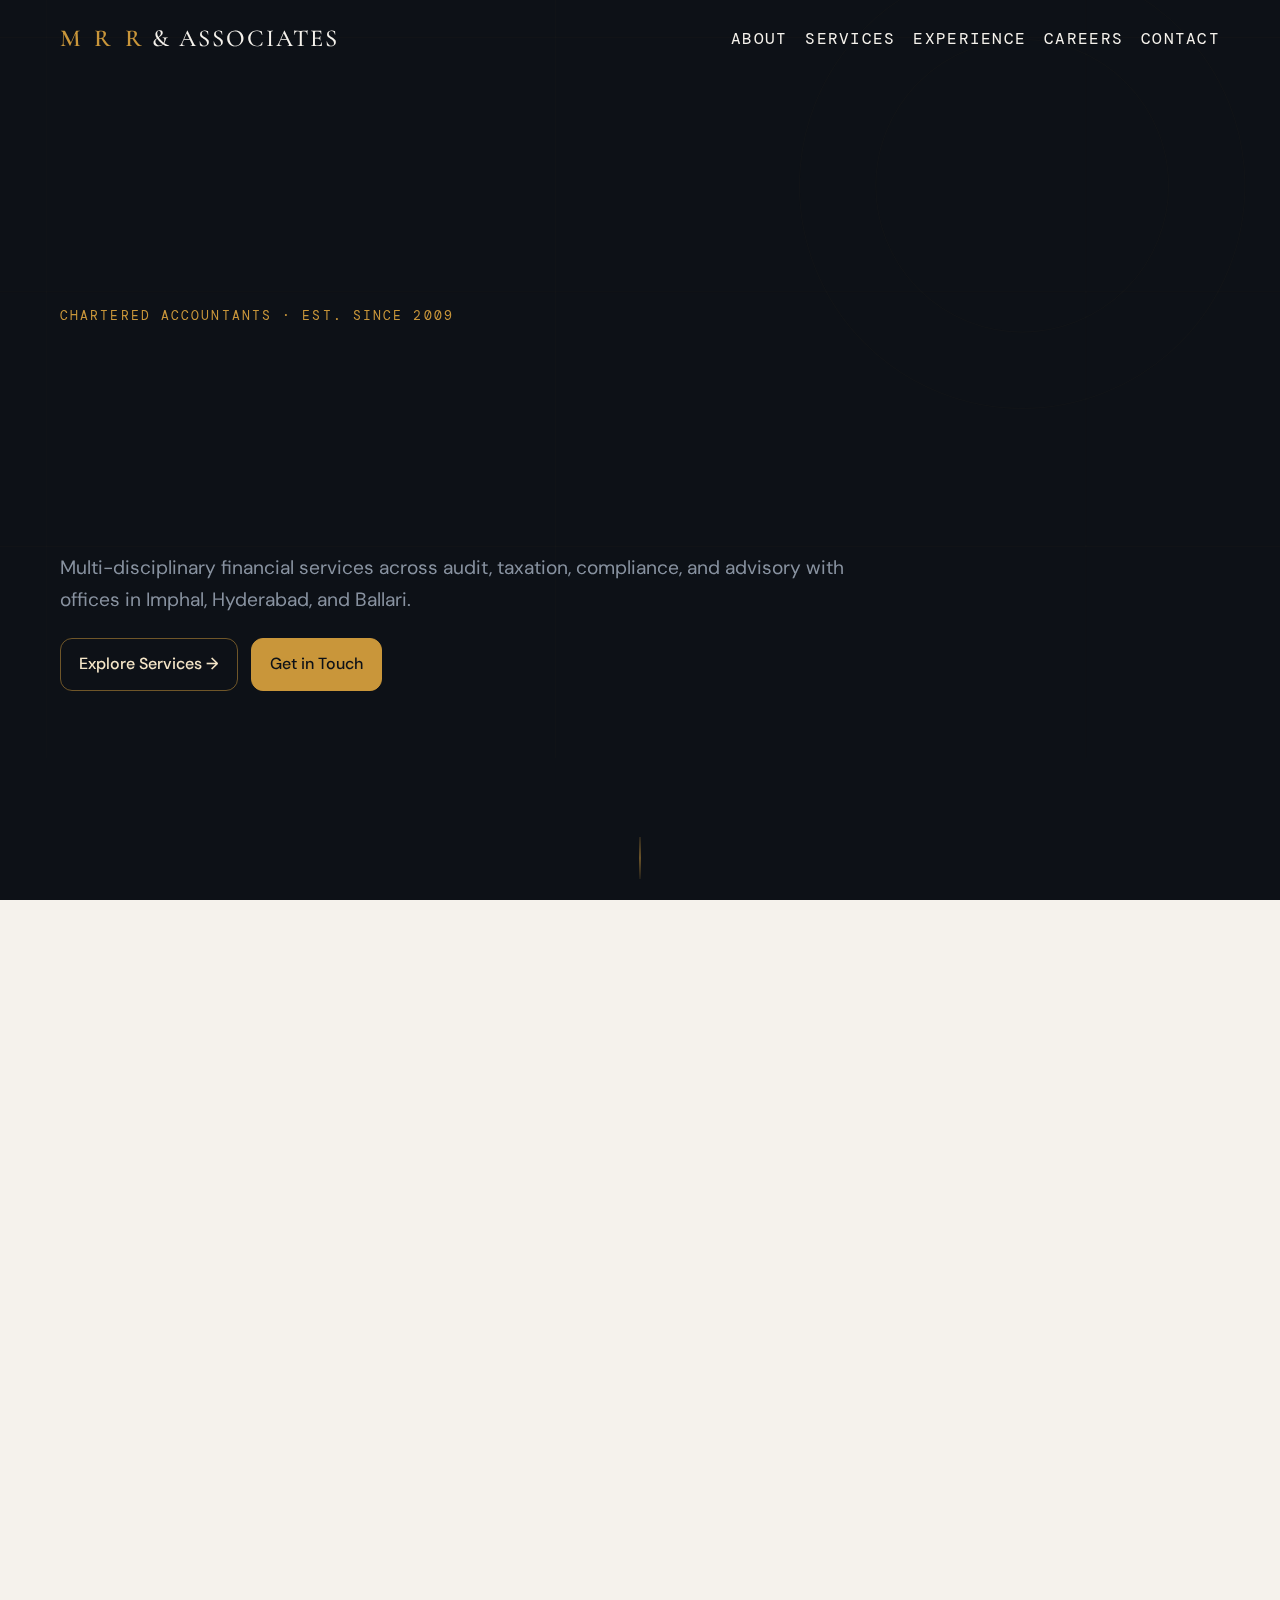
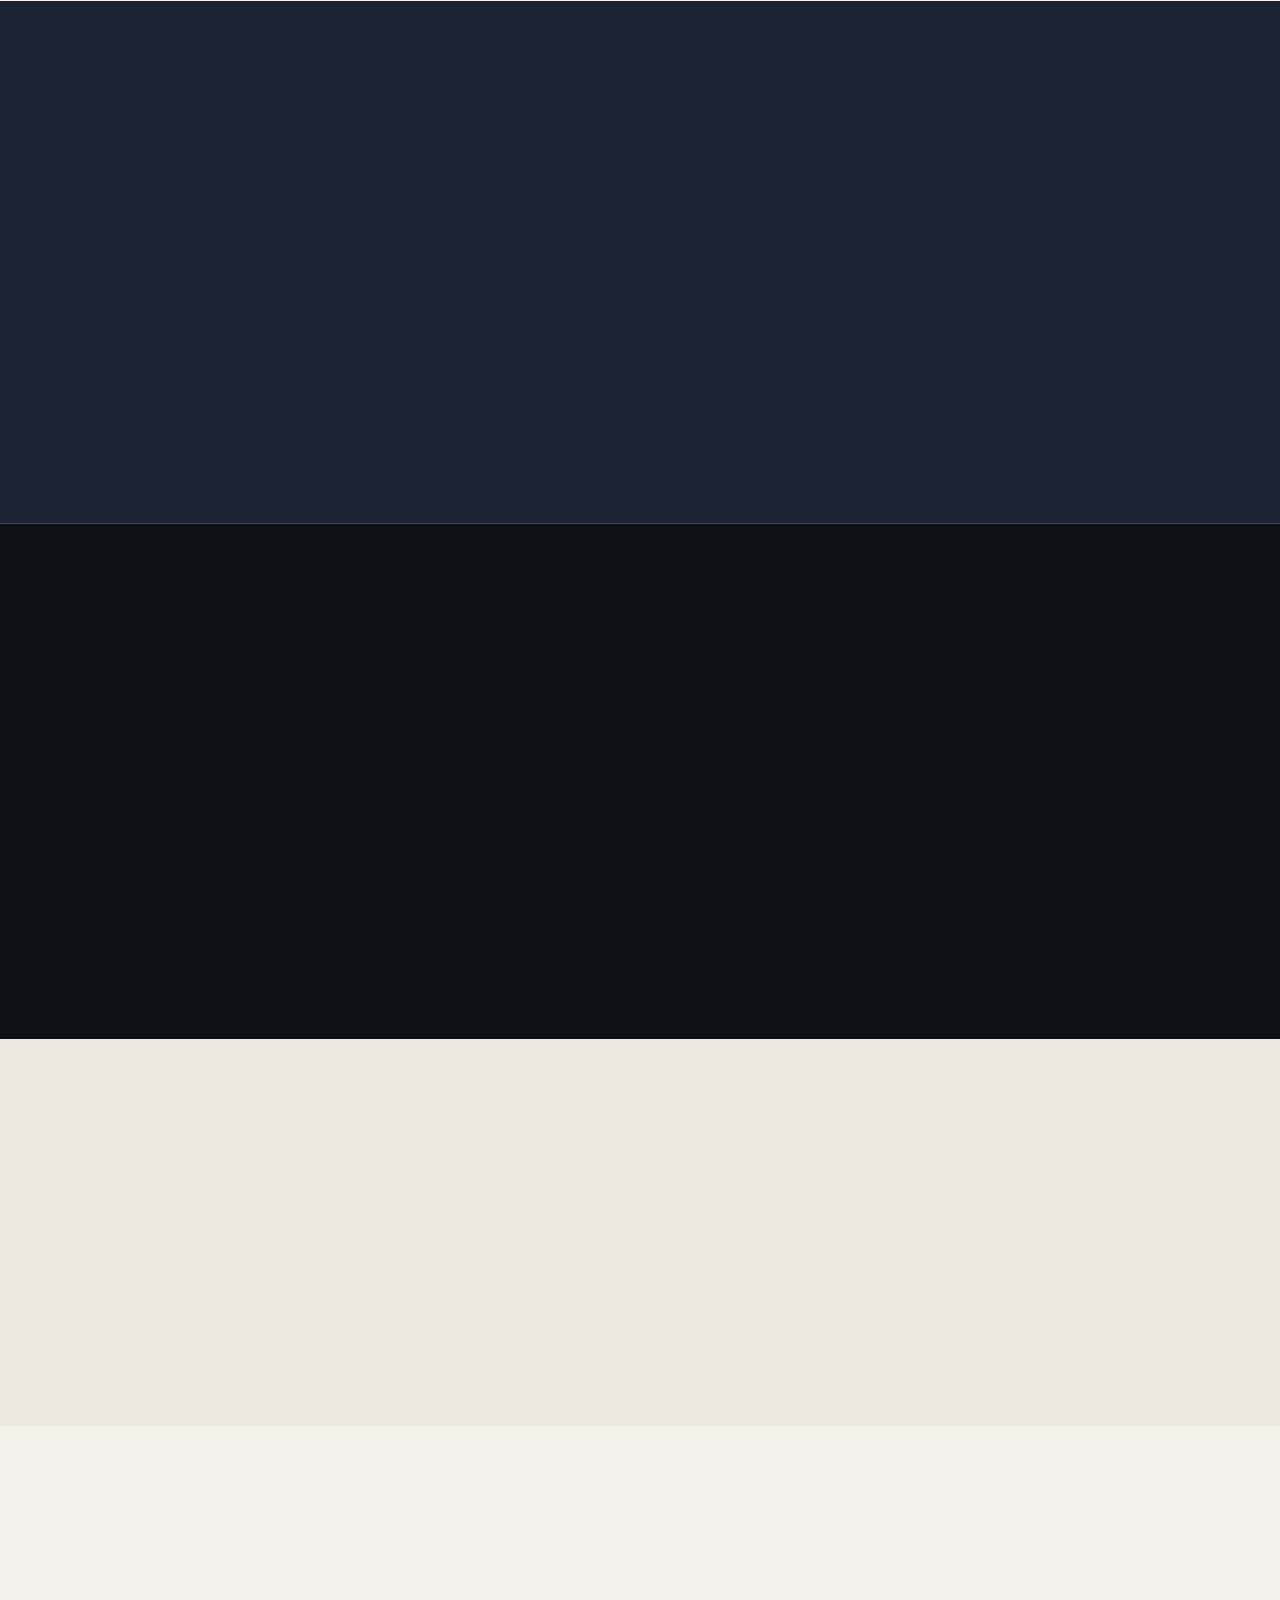
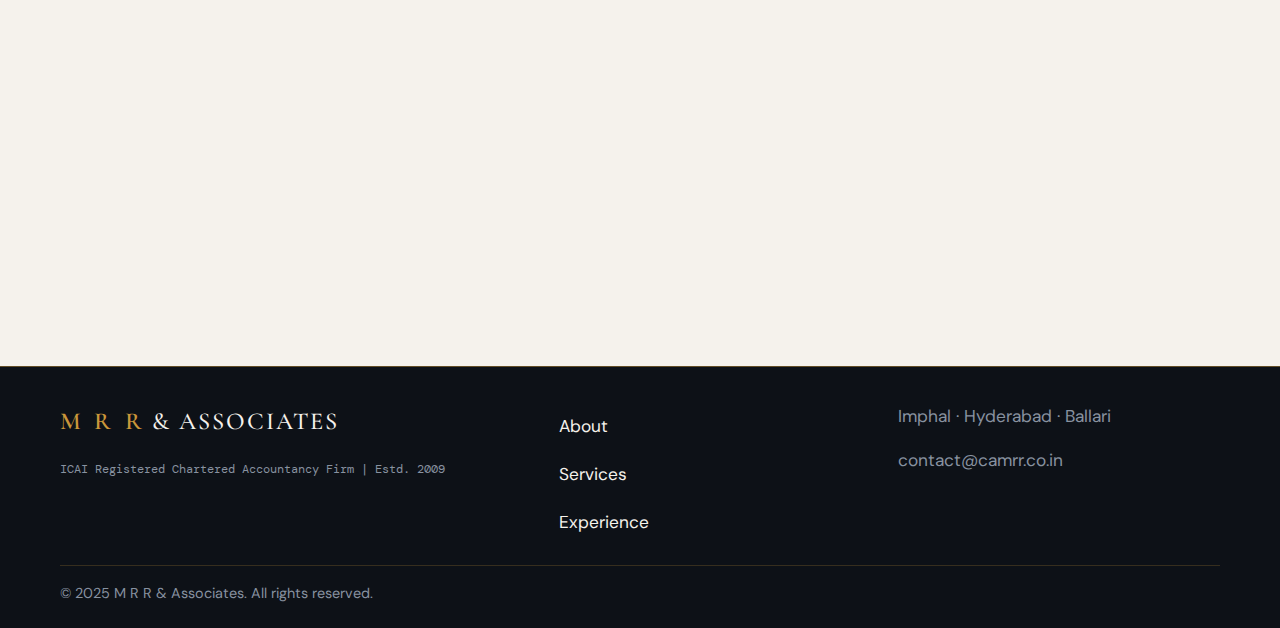
<file: index.html>
<!doctype html>
<html lang="en">
<head>
  <meta charset="utf-8">
  <meta name="viewport" content="width=device-width, initial-scale=1">
  <title>M R R &amp; Associates | Chartered Accountants | Imphal, Hyderabad, Ballari</title>
  <meta name="description" content="MRR and Associates — ICAI-registered CA firm offering Audit, Taxation, GST, Company Law, FEMA and Financial Advisory across Imphal, Hyderabad, and Ballari.">
  <meta name="keywords" content="MRR and Associates, M R R Associates, CA firm Imphal, Chartered Accountant Hyderabad, CA Ballari, Mujibur Rahman CA, Rama Rao Pamidi CA, GST consultant Manipur">
  <link rel="canonical" href="https://camrr.co.in/">
  <meta property="og:title" content="M R R &amp; Associates | Chartered Accountants">
  <meta property="og:description" content="Multi-disciplinary CA firm with offices in Imphal, Hyderabad &amp; Ballari. Audit, Tax, GST, Company Law, FEMA services.">
  <meta property="og:url" content="https://camrr.co.in/">
  <meta property="og:type" content="website">
  <meta name="twitter:card" content="summary_large_image">
  <link rel="preconnect" href="https://fonts.googleapis.com">
  <link rel="preconnect" href="https://fonts.gstatic.com" crossorigin>
  <link href="https://fonts.googleapis.com/css2?family=Cormorant+Garamond:wght@300;500;600&family=DM+Mono:wght@400&family=DM+Sans:wght@300;400;500&display=swap" rel="stylesheet">
  <link rel="stylesheet" href="assets/css/styles.min.css">
  <script type="application/ld+json">
  {
    "@context": "https://schema.org",
    "@type": "AccountingService",
    "name": "M R R & Associates",
    "description": "ICAI-registered Chartered Accountancy firm providing Audit, Taxation, GST, Company Law, FEMA, and Financial Advisory services.",
    "url": "https://camrr.co.in",
    "foundingDate": "2009",
    "areaServed": "India",
    "address": [
      { "@type": "PostalAddress", "addressLocality": "Imphal", "addressRegion": "Manipur", "addressCountry": "IN" },
      { "@type": "PostalAddress", "addressLocality": "Hyderabad", "addressRegion": "Telangana", "addressCountry": "IN" },
      { "@type": "PostalAddress", "addressLocality": "Ballari", "addressRegion": "Karnataka", "addressCountry": "IN" }
    ],
    "employee": [
      { "@type": "Person", "name": "Mujibur Rahman", "jobTitle": "Founder Partner, FCA", "identifier": "ICAI M. No: 065530" },
      { "@type": "Person", "name": "Rama Rao Pamidi", "jobTitle": "Partner, FCA", "identifier": "ICAI M. No: 221210" },
      { "@type": "Person", "name": "Vishnu Vardhan Vankayalapati", "jobTitle": "Partner, ACA", "identifier": "ICAI M. No: 260504" }
    ]
  }
  </script>
</head>
<body data-page="home">
  <header class="site-header">
    <div class="container header-inner">
      <a class="brand" href="index.html" aria-label="M R R and Associates home">
        <span class="brand-mrr">M R R</span>
        <span class="brand-and">&amp; Associates</span>
      </a>
      <div class="nav-wrap">
        <nav class="nav-menu" aria-label="Primary navigation">
          <a class="nav-link" href="about.html" data-page-link="about">About</a>
          <a class="nav-link" href="services.html" data-page-link="services">Services</a>
          <a class="nav-link" href="clients.html" data-page-link="experience">Experience</a>
          <a class="nav-link" href="careers.html" data-page-link="careers">Careers</a>
          <a class="nav-link" href="contact.html" data-page-link="contact">Contact</a>
        </nav>
        <button class="menu-toggle" data-nav-toggle aria-expanded="false" aria-label="Open menu">
          <span class="menu-bars"><span></span><span></span><span></span></span>
        </button>
      </div>
    </div>
  </header>

  <div class="mobile-overlay" data-overlay>
    <button class="overlay-close" data-overlay-close aria-label="Close menu">×</button>
    <nav class="overlay-nav" aria-label="Mobile navigation">
      <a href="about.html" data-overlay-link data-page-link="about" style="--i:1">About</a>
      <a href="services.html" data-overlay-link data-page-link="services" style="--i:2">Services</a>
      <a href="clients.html" data-overlay-link data-page-link="experience" style="--i:3">Experience</a>
      <a href="careers.html" data-overlay-link data-page-link="careers" style="--i:4">Careers</a>
      <a href="contact.html" data-overlay-link data-page-link="contact" style="--i:5">Contact</a>
    </nav>
  </div>

  <main>
    <section class="hero">
      <div class="hero-pattern" data-parallax aria-hidden="true">
        <svg viewBox="0 0 1400 800" fill="none" xmlns="http://www.w3.org/2000/svg">
          <path d="M0 120H1400" stroke="#C9963A" stroke-opacity=".35"/>
          <path d="M0 360H1400" stroke="#C9963A" stroke-opacity=".2"/>
          <path d="M0 600H1400" stroke="#C9963A" stroke-opacity=".35"/>
          <path d="M140 0V800" stroke="#C9963A" stroke-opacity=".18"/>
          <path d="M620 0V800" stroke="#C9963A" stroke-opacity=".22"/>
          <path d="M1120 0V800" stroke="#C9963A" stroke-opacity=".18"/>
          <circle cx="1060" cy="260" r="210" stroke="#C9963A" stroke-opacity=".25"/>
          <circle cx="1060" cy="260" r="138" stroke="#C9963A" stroke-opacity=".25"/>
        </svg>
      </div>
      <div class="container hero-grid">
        <div class="reveal">
          <p class="eyebrow">Chartered Accountants · Est. Since 2009</p>
          <h1 class="hero-title">
            <span class="word" style="--delay:.05s">Your</span>
            <span class="word" style="--delay:.17s">Trusted</span><br>
            <span class="word" style="--delay:.29s">Financial</span>
            <span class="word" style="--delay:.41s">Partner.</span>
          </h1>
          <p class="hero-sub">Multi-disciplinary financial services across audit, taxation, compliance, and advisory with offices in Imphal, Hyderabad, and Ballari.</p>
          <div class="hero-actions">
            <a class="btn btn-outline" href="services.html">Explore Services →</a>
            <a class="btn btn-gold" href="contact.html">Get in Touch</a>
          </div>
        </div>
      </div>
      <div class="scroll-indicator" aria-hidden="true"><span></span></div>
    </section>

    <section class="section section-light">
      <div class="container about-grid">
        <div class="reveal">
          <p class="quote">"We do not just handle your books, we help you build what is next."</p>
          <p>M R R &amp; Associates is an ICAI-registered firm founded in 2009 with a practice built on audit quality, regulatory depth, and decision-ready financial advisory. We support enterprises, institutions, and promoters through complex taxation, compliance, and governance requirements across India.</p>
          <p>Our delivery combines partner oversight, field-level execution, and a collaborative network of CS professionals, IT specialists, lawyers, and cost accountants.</p>
        </div>
        <div class="stat-grid">
          <article class="stat-card reveal">
            <span class="stat-num" data-counter="15" data-suffix="+">0+</span>
            <span class="stat-label">Years of Experience</span>
          </article>
          <article class="stat-card reveal">
            <span class="stat-num" data-counter="3">0</span>
            <span class="stat-label">Office Locations</span>
          </article>
          <article class="stat-card reveal">
            <span class="stat-num" data-counter="2">0</span>
            <span class="stat-label">Fellow Chartered Accountants</span>
          </article>
          <article class="stat-card reveal">
            <span class="stat-num" data-counter="500" data-suffix="+">0+</span>
            <span class="stat-label">Clients Served</span>
          </article>
        </div>
      </div>
    </section>

    <section class="section section-mid">
      <div class="container">
        <h2 class="section-title reveal">Core Practice Areas</h2>
        <p class="section-sub reveal">Audit, taxation, FEMA, and advisory engagements structured for corporate rigor and regulatory confidence.</p>
        <div class="services-grid">
          <article class="service-card reveal">
            <div class="service-head"><h3>Audit &amp; Assurance</h3></div>
            <p>Statutory, internal, tax, concurrent, stock, and IS audits with due diligence and certification support.</p>
          </article>
          <article class="service-card reveal">
            <div class="service-head"><h3>Tax, GST &amp; Company Law</h3></div>
            <p>Income tax, GST compliance, ROC obligations, and strategic representation before authorities.</p>
          </article>
          <article class="service-card reveal">
            <div class="service-head"><h3>Financial &amp; FEMA Advisory</h3></div>
            <p>Project finance, valuation, RBI compliance, ODI, NRI advisory, and cross-border structuring.</p>
          </article>
        </div>
      </div>
    </section>

    <section class="section section-dark rule-top">
      <div class="container reveal">
        <h2 class="section-title">Trusted by India's Leading Banks</h2>
        <p class="section-sub">Our partners bring hands-on statutory and concurrent audit experience with nationalized and cooperative banking institutions.</p>
        <ul class="bank-list">
          <li>Union Bank of India — Concurrent Auditor (2023-24, 2024-25, 2025-26)</li>
          <li>Indian Bank — Concurrent Auditor (2022-23)</li>
          <li>Bank of Baroda — Branch Statutory Audit (2023-24)</li>
          <li>Imphal Urban Co-operative Bank — Central Statutory Audit</li>
          <li>Manipur State Co-operative Bank — IS Audit (2021-22)</li>
        </ul>
      </div>
    </section>

    <section class="section section-cream">
      <div class="container reveal">
        <h2 class="section-title">Industries We Serve</h2>
        <div class="tags">
          <span class="tag">Software</span>
          <span class="tag">Pharmaceuticals</span>
          <span class="tag">Import / Export</span>
          <span class="tag">Infrastructure &amp; Real Estate</span>
          <span class="tag">Banking</span>
          <span class="tag">NGOs &amp; Trusts</span>
          <span class="tag">Hospitality &amp; Tourism</span>
          <span class="tag">Food Processing</span>
          <span class="tag">Hatcheries</span>
          <span class="tag">Construction</span>
        </div>
      </div>
    </section>

    <section class="section section-light">
      <div class="container career-grid">
        <article class="panel reveal">
          <h3 class="section-title">Start Your CA Journey With Us</h3>
          <p>Structured ICAI-guided articleship is available across Imphal, Hyderabad, and Ballari. Work on live banking audits, corporate taxation, and FEMA compliance under experienced partners.</p>
          <a class="btn btn-gold" href="careers.html#articleship-app">Apply for Articleship -></a>
        </article>
        <article class="panel reveal">
          <h3 class="section-title">Join Our Team</h3>
          <p>We actively hire semi-qualified CAs, audit assistants, and tax associates who want exposure to real mandates and partner-led guidance.</p>
          <a class="btn btn-outline-dark" href="careers.html#join-team-app">Send Your Resume -></a>
        </article>
      </div>
    </section>
  </main>

  <footer class="footer">
    <div class="container footer-grid">
      <div>
        <a class="brand" href="index.html"><span class="brand-mrr">M R R</span><span class="brand-and">&amp; Associates</span></a>
        <small>ICAI Registered Chartered Accountancy Firm | Estd. 2009</small>
      </div>
      <div class="footer-links">
        <a href="about.html">About</a>
        <a href="services.html">Services</a>
        <a href="clients.html">Experience</a>
      </div>
      <div>
        <p>Imphal · Hyderabad · Ballari</p>
        <p>contact@camrr.co.in</p>
      </div>
    </div>
    <div class="container copyright">© 2025 M R R &amp; Associates. All rights reserved.</div>
  </footer>

  <script defer src="assets/js/main.js"></script>
</body>
</html>
</file>
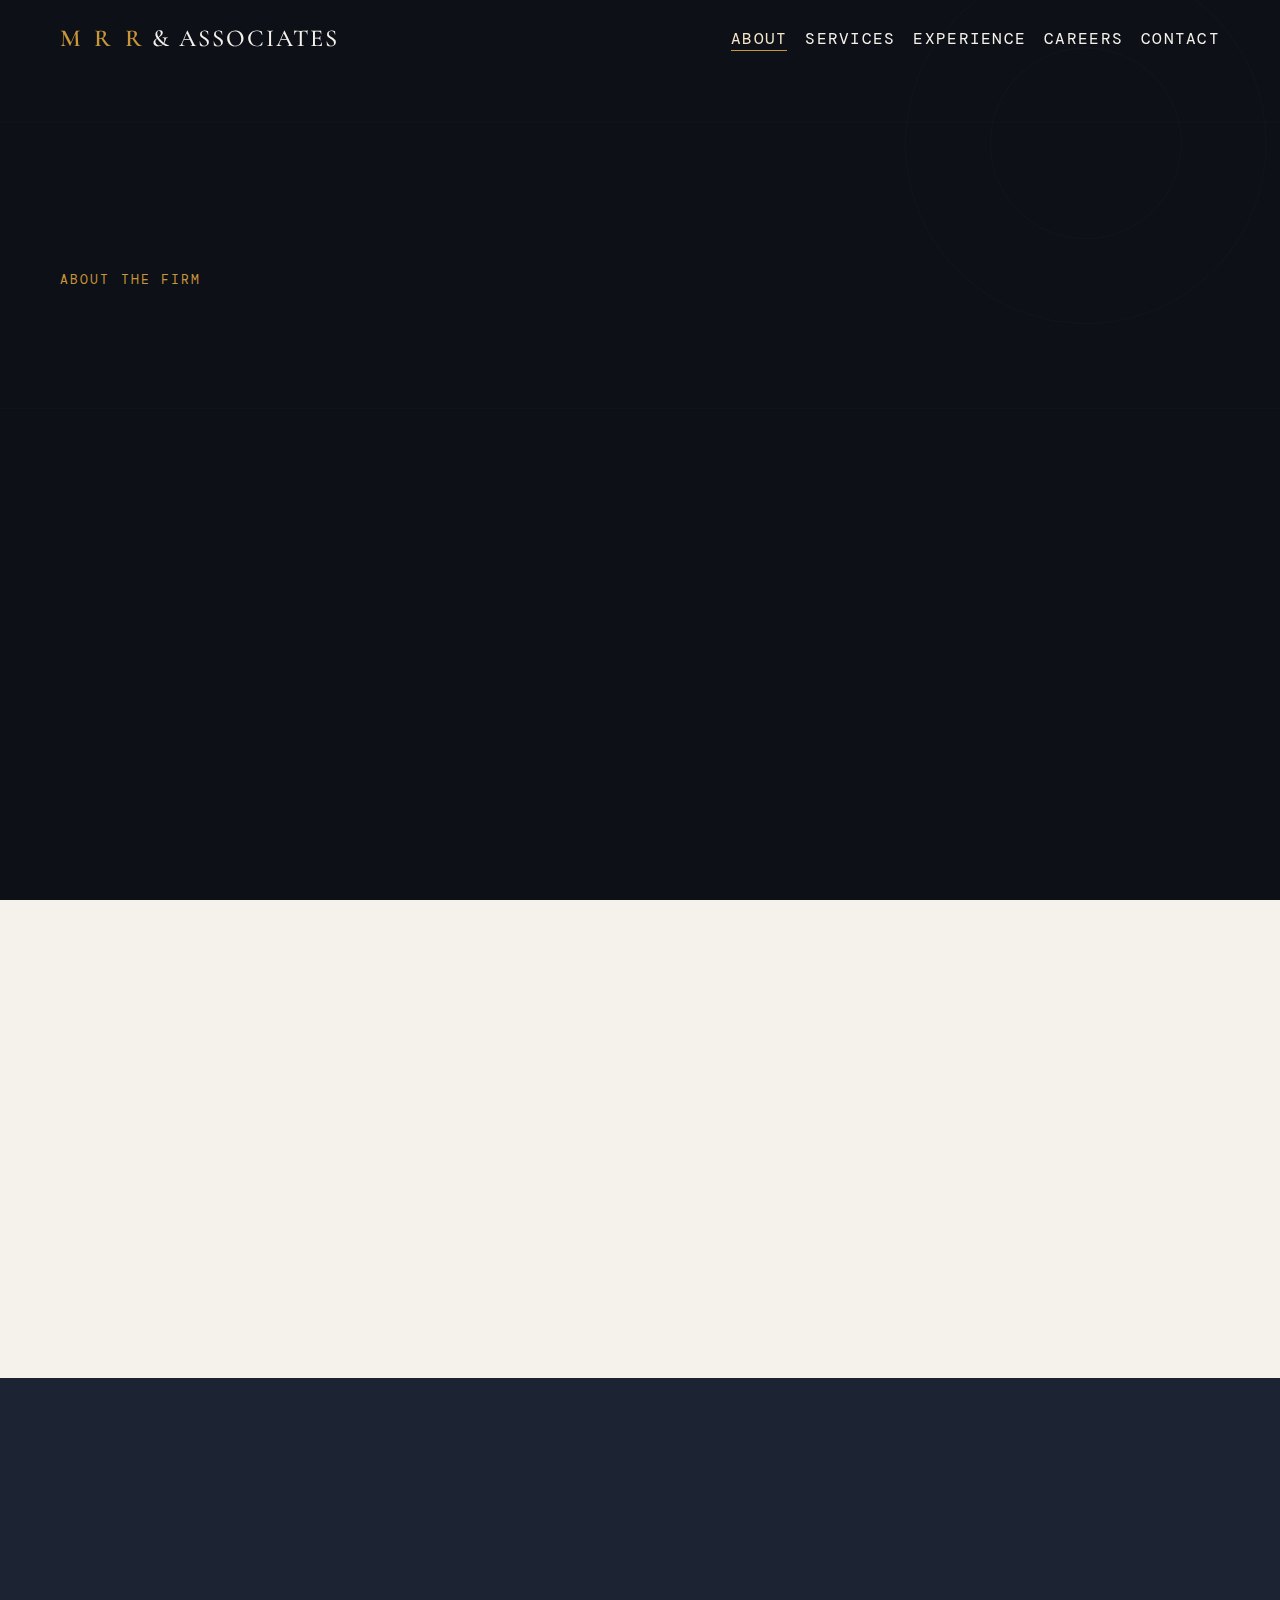
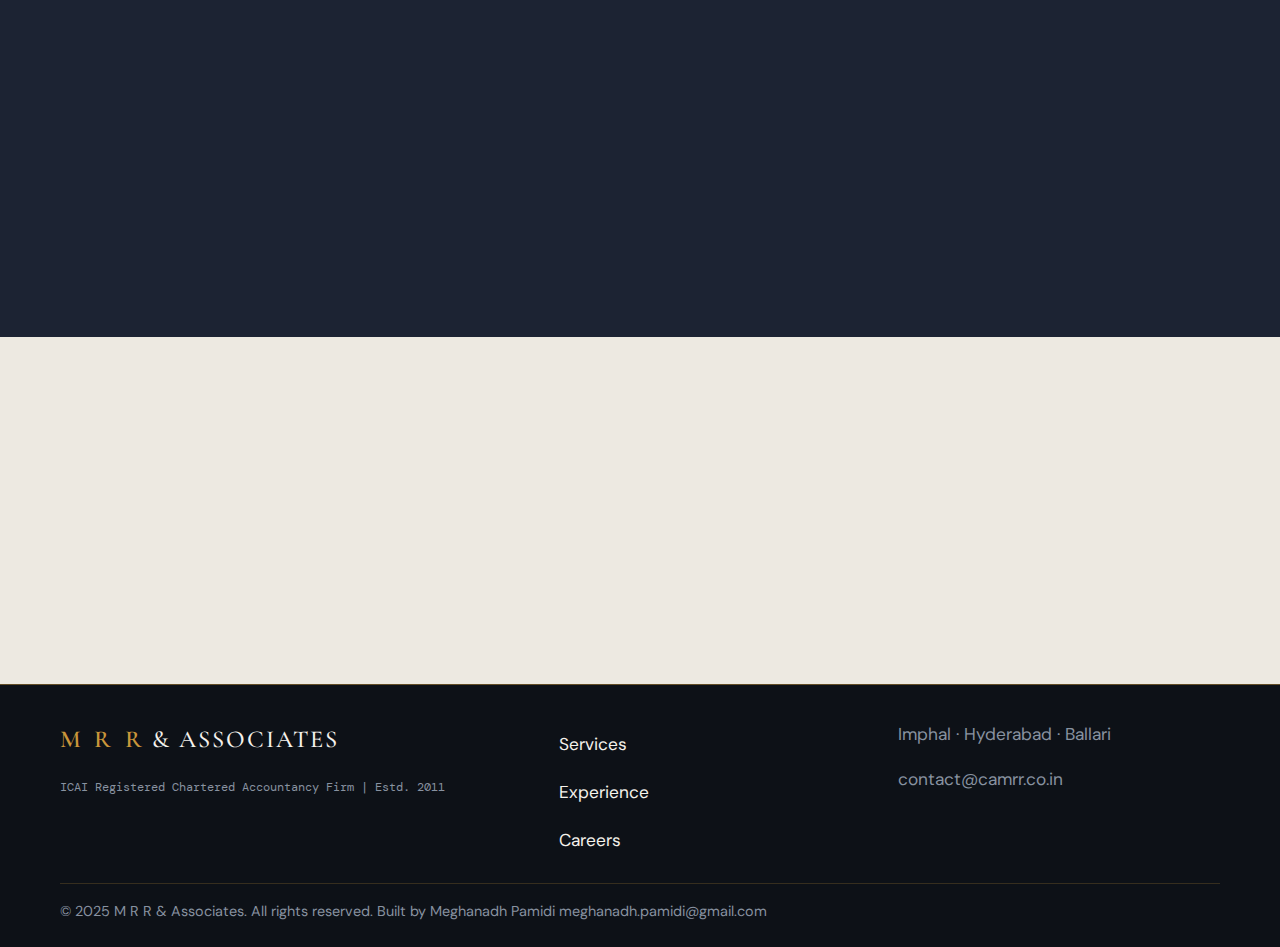
<file: about/index.html>
<!doctype html>
<html lang="en">
<head>
  <meta charset="utf-8">
  <meta name="viewport" content="width=device-width, initial-scale=1">
  <title>About | M R R &amp; Associates</title>
  <meta name="description" content="Meet the partners and team at M R R & Associates, an ICAI-registered CA firm with offices in Imphal, Hyderabad and Ballari.">
  <meta name="keywords" content="M R R and Associates partners, Mujibur Rahman FCA, Rama Rao Pamidi FCA, Vishnu Vardhan Vankayalapati ACA">
  <link rel="canonical" href="https://camrr.co.in/about">
  <meta property="og:title" content="About M R R &amp; Associates">
  <meta property="og:description" content="Partner-led chartered accountancy practice with expertise in audit, tax, FEMA, and advisory.">
  <meta property="og:url" content="https://camrr.co.in/about">
  <meta property="og:type" content="website">
  <link rel="preconnect" href="https://fonts.googleapis.com">
  <link rel="preconnect" href="https://fonts.gstatic.com" crossorigin>
  <link href="https://fonts.googleapis.com/css2?family=Cormorant+Garamond:wght@300;500;600&family=DM+Mono:wght@400&family=DM+Sans:wght@300;400;500&display=swap" rel="stylesheet">
  <link rel="stylesheet" href="/assets/css/styles.min.css">
</head>
<body data-page="about">
  <header class="site-header">
    <div class="container header-inner">
      <a class="brand" href="/"><span class="brand-mrr">M R R</span><span class="brand-and">&amp; Associates</span></a>
      <div class="nav-wrap">
        <nav class="nav-menu">
          <a class="nav-link" href="/about" data-page-link="about">About</a>
          <a class="nav-link" href="/services" data-page-link="services">Services</a>
          <a class="nav-link" href="/clients" data-page-link="experience">Experience</a>
          <a class="nav-link" href="/careers" data-page-link="careers">Careers</a>
          <a class="nav-link" href="/contact" data-page-link="contact">Contact</a>
        </nav>
        <button class="menu-toggle" data-nav-toggle aria-expanded="false" aria-label="Open menu">
          <span class="menu-bars"><span></span><span></span><span></span></span>
        </button>
      </div>
    </div>
  </header>

  <div class="mobile-overlay" data-overlay>
    <button class="overlay-close" data-overlay-close aria-label="Close menu">×</button>
    <nav class="overlay-nav">
      <a href="/about" data-overlay-link data-page-link="about" style="--i:1">About</a>
      <a href="/services" data-overlay-link data-page-link="services" style="--i:2">Services</a>
      <a href="/clients" data-overlay-link data-page-link="experience" style="--i:3">Experience</a>
      <a href="/careers" data-overlay-link data-page-link="careers" style="--i:4">Careers</a>
      <a href="/contact" data-overlay-link data-page-link="contact" style="--i:5">Contact</a>
    </nav>
  </div>

  <main>
    <section class="hero">
      <div class="hero-pattern" data-parallax aria-hidden="true">
        <svg viewBox="0 0 1400 800" fill="none" xmlns="http://www.w3.org/2000/svg">
          <path d="M0 200H1400" stroke="#C9963A" stroke-opacity=".25"/>
          <path d="M0 470H1400" stroke="#C9963A" stroke-opacity=".25"/>
          <circle cx="1120" cy="220" r="170" stroke="#C9963A" stroke-opacity=".3"/>
          <circle cx="1120" cy="220" r="90" stroke="#C9963A" stroke-opacity=".3"/>
        </svg>
      </div>
      <div class="container">
        <p class="eyebrow reveal">About The Firm</p>
        <h1 class="hero-title reveal">
          <span class="word" style="--delay:.06s">Built</span>
          <span class="word" style="--delay:.18s">on</span>
          <span class="word" style="--delay:.30s">discipline,</span><br>
          <span class="word" style="--delay:.42s">trusted</span>
          <span class="word" style="--delay:.54s">for</span>
          <span class="word" style="--delay:.66s">delivery.</span>
        </h1>
      </div>
    </section>

    <section class="section section-light">
      <div class="container about-grid">
        <div class="reveal">
          <h2 class="section-title">M R R &amp; Associates</h2>
          <p>Established in 2011, M R R &amp; Associates is an ICAI-registered chartered accountancy firm with head office in Imphal (Manipur) and branches in Hyderabad and Ballari.</p>
          <p>Our practice is partner-driven and execution-focused, serving businesses and institutions across accounting, audit, taxation, compliance, FEMA, and advisory functions.</p>
        </div>
        <div class="stat-grid">
          <article class="stat-card reveal"><span class="stat-num" data-counter="15" data-suffix="+">0+</span><span class="stat-label">Years of Experience</span></article>
          <article class="stat-card reveal"><span class="stat-num" data-counter="3">0</span><span class="stat-label">Office Locations</span></article>
          <article class="stat-card reveal"><span class="stat-num" data-counter="3">0</span><span class="stat-label">Qualified CAs</span></article>
          <article class="stat-card reveal"><span class="stat-num" data-counter="500" data-suffix="+">0+</span><span class="stat-label">Clients Served</span></article>
        </div>
      </div>
    </section>

    <section class="section section-mid">
      <div class="container">
        <h2 class="section-title reveal">Partner Profiles</h2>
        <div class="grid-3">
          <article class="card card-dark reveal">
            <h3>Mujibur Rahman</h3>
            <p class="mono">FCA · M. No: 065530 · Founder Partner</p>
            <p>15+ years across Accounting, Finance, and Taxation. Led Due Diligence Audits, Financial Consulting, and Internal Audits across India with notable expertise in SEZ and airport feasibility reports.</p>
          </article>
          <article class="card card-dark reveal">
            <h3>Rama Rao Pamidi</h3>
            <p class="mono">FCA · M. No: 221210 · Partner</p>
            <p>B.Com from Nagarjuna University and 7 years at S&amp;P Global before entering practice. Specialist in financial and management consulting, quality assurance, and high-performance team development.</p>
          </article>
          <article class="card card-dark reveal">
            <h3>Vishnu Vardhan Vankayalapati</h3>
            <p class="mono">ACA · M. No: 260504 · Partner</p>
            <p>Expertise in auditing, taxation, risk-based internal audits, and Standard Operating Procedure design across diverse sectors and operating models.</p>
          </article>
        </div>
      </div>
    </section>

    <section class="section section-cream">
      <div class="container reveal">
        <h2 class="section-title">Extended Professional Network</h2>
        <p>Beyond our internal team, we collaborate with company secretaries, IT professionals, lawyers, and cost accountants across major Indian cities to deliver integrated, deadline-driven outcomes for clients.</p>
      </div>
    </section>
  </main>

  <footer class="footer">
    <div class="container footer-grid">
      <div>
        <a class="brand" href="/"><span class="brand-mrr">M R R</span><span class="brand-and">&amp; Associates</span></a>
        <small>ICAI Registered Chartered Accountancy Firm | Estd. 2011</small>
      </div>
      <div class="footer-links">
        <a href="/services">Services</a>
        <a href="/clients">Experience</a>
        <a href="/careers">Careers</a>
      </div>
      <div>
        <p>Imphal · Hyderabad · Ballari</p>
        <p>contact@camrr.co.in</p>
      </div>
    </div>
    <div class="container copyright">© 2025 M R R &amp; Associates. All rights reserved. <span class="copyright-separator" aria-hidden="true"></span> Built by Meghanadh Pamidi <span class="copyright-separator" aria-hidden="true"></span> <a href="mailto:meghanadh.pamidi@gmail.com">meghanadh.pamidi@gmail.com</a></div>
  </footer>

  <script defer src="/assets/js/main.js"></script>
</body>
</html>
</file>
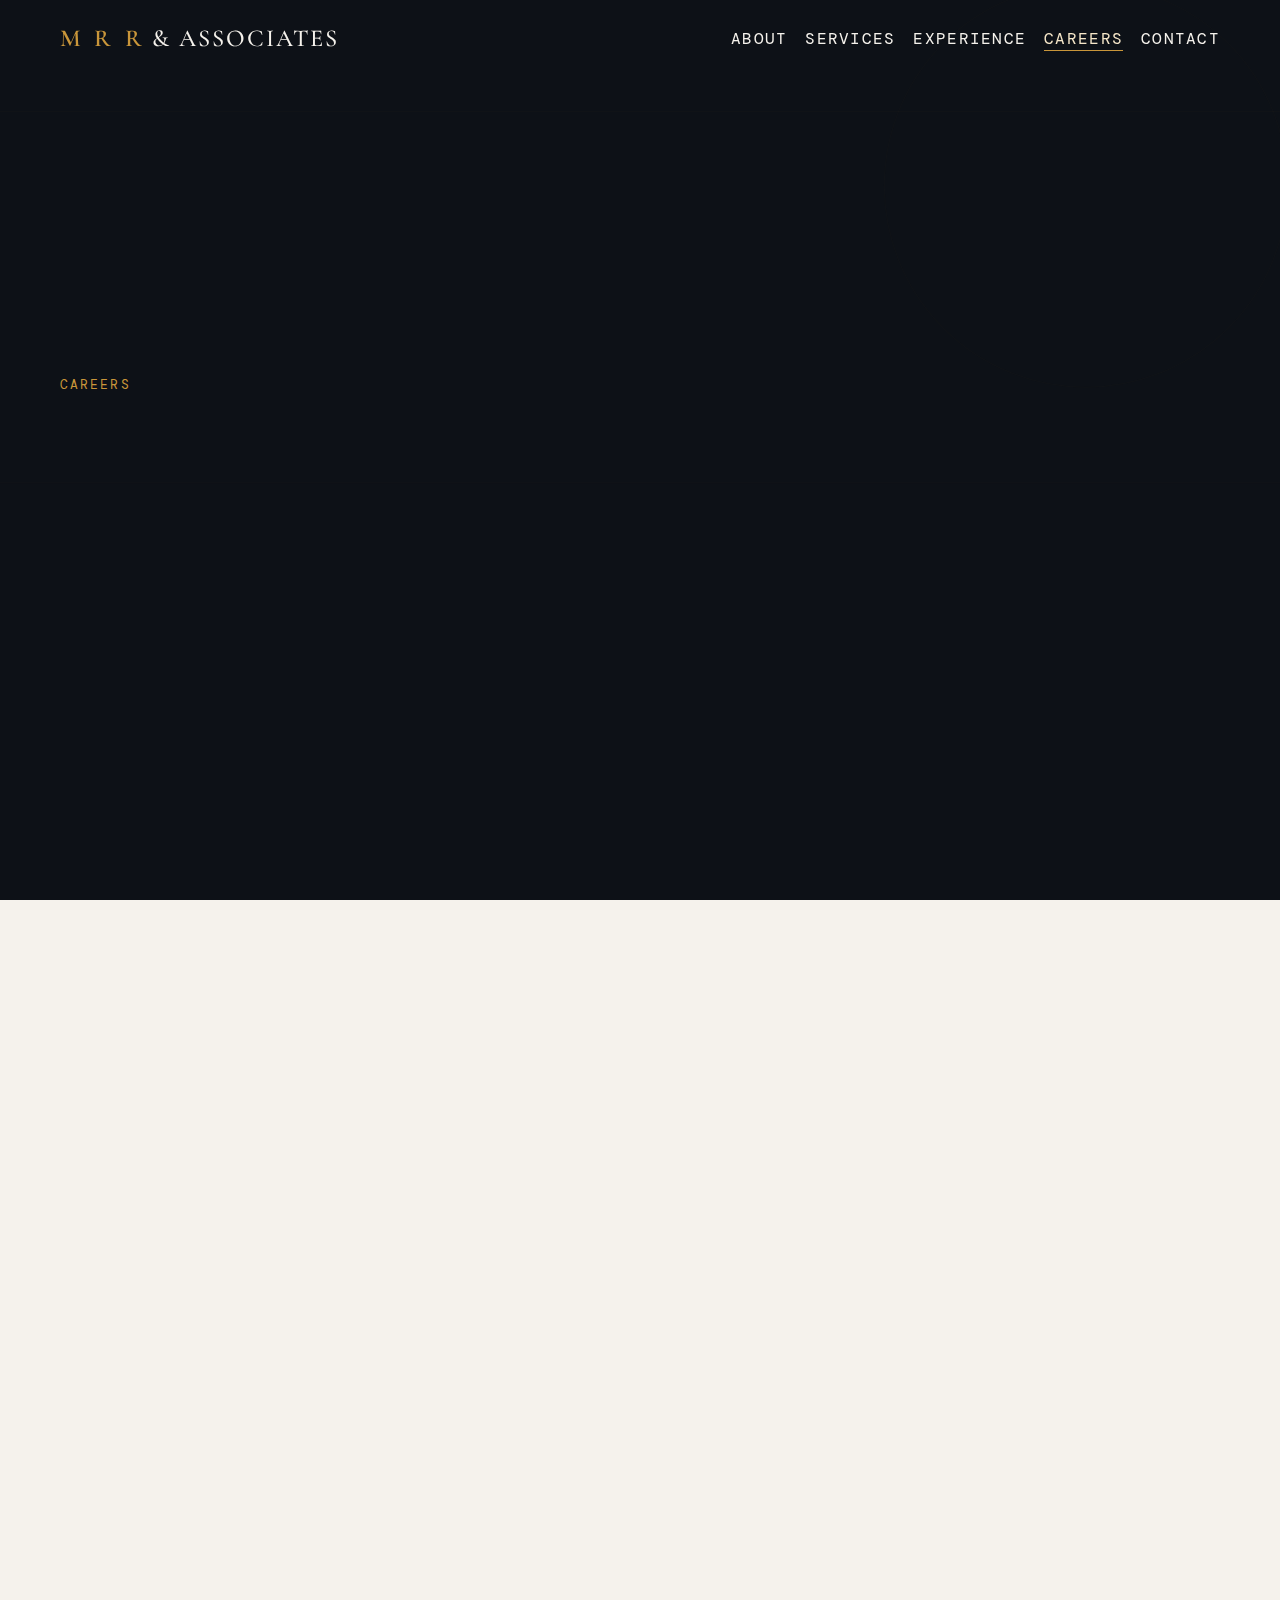
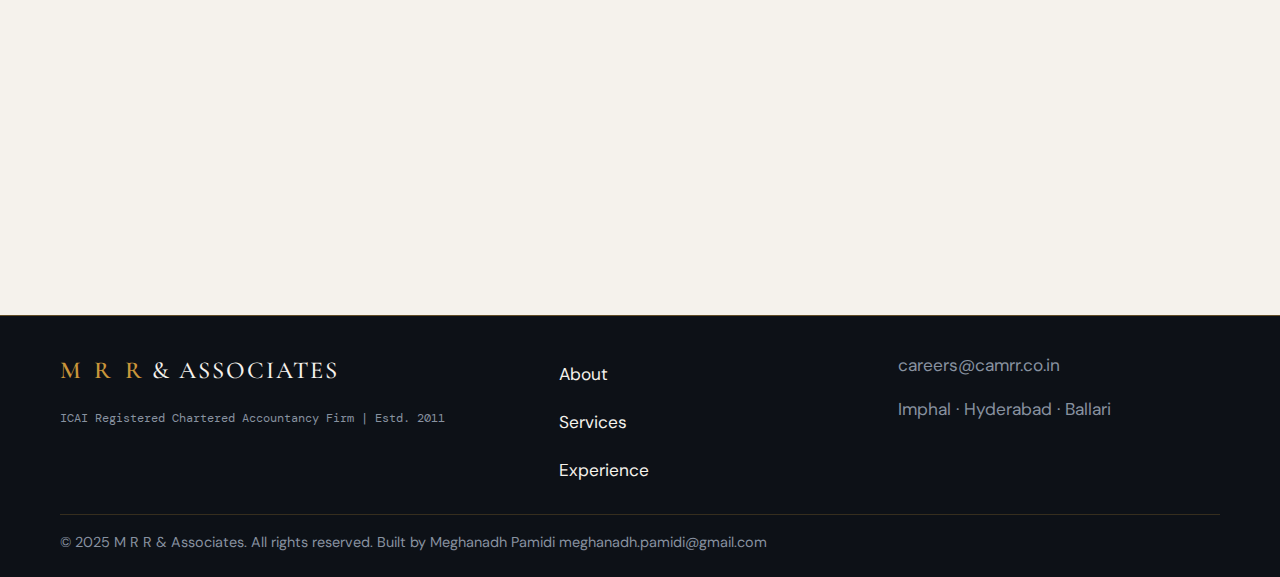
<file: careers/index.html>
<!doctype html>
<html lang="en">
<head>
  <meta charset="utf-8">
  <meta name="viewport" content="width=device-width, initial-scale=1">
  <title>Careers | M R R &amp; Associates</title>
  <meta name="description" content="Articleship and career opportunities at M R R & Associates across Imphal, Hyderabad, and Ballari.">
  <meta name="keywords" content="CA articleship Imphal, audit assistant jobs Hyderabad, tax associate jobs Ballari">
  <link rel="canonical" href="https://camrr.co.in/careers">
  <meta property="og:title" content="Careers | M R R &amp; Associates">
  <meta property="og:description" content="Join a partner-led CA firm with exposure to banking, taxation, audit and FEMA engagements.">
  <meta property="og:url" content="https://camrr.co.in/careers">
  <meta property="og:type" content="website">
  <link rel="preconnect" href="https://fonts.googleapis.com">
  <link rel="preconnect" href="https://fonts.gstatic.com" crossorigin>
  <link href="https://fonts.googleapis.com/css2?family=Cormorant+Garamond:wght@300;500;600&family=DM+Mono:wght@400&family=DM+Sans:wght@300;400;500&display=swap" rel="stylesheet">
  <link rel="stylesheet" href="/assets/css/styles.min.css">
</head>
<body data-page="careers">
  <header class="site-header">
    <div class="container header-inner">
      <a class="brand" href="/"><span class="brand-mrr">M R R</span><span class="brand-and">&amp; Associates</span></a>
      <div class="nav-wrap">
        <nav class="nav-menu">
          <a class="nav-link" href="/about" data-page-link="about">About</a>
          <a class="nav-link" href="/services" data-page-link="services">Services</a>
          <a class="nav-link" href="/clients" data-page-link="experience">Experience</a>
          <a class="nav-link" href="/careers" data-page-link="careers">Careers</a>
          <a class="nav-link" href="/contact" data-page-link="contact">Contact</a>
        </nav>
        <button class="menu-toggle" data-nav-toggle aria-expanded="false" aria-label="Open menu">
          <span class="menu-bars"><span></span><span></span><span></span></span>
        </button>
      </div>
    </div>
  </header>

  <div class="mobile-overlay" data-overlay>
    <button class="overlay-close" data-overlay-close aria-label="Close menu">×</button>
    <nav class="overlay-nav">
      <a href="/about" data-overlay-link data-page-link="about" style="--i:1">About</a>
      <a href="/services" data-overlay-link data-page-link="services" style="--i:2">Services</a>
      <a href="/clients" data-overlay-link data-page-link="experience" style="--i:3">Experience</a>
      <a href="/careers" data-overlay-link data-page-link="careers" style="--i:4">Careers</a>
      <a href="/contact" data-overlay-link data-page-link="contact" style="--i:5">Contact</a>
    </nav>
  </div>

  <main>
    <section class="hero">
      <div class="hero-pattern" data-parallax aria-hidden="true">
        <svg viewBox="0 0 1400 800" fill="none" xmlns="http://www.w3.org/2000/svg">
          <path d="M0 190H1400" stroke="#C9963A" stroke-opacity=".24"/>
          <path d="M0 540H1400" stroke="#C9963A" stroke-opacity=".24"/>
          <circle cx="1120" cy="260" r="190" stroke="#C9963A" stroke-opacity=".2"/>
        </svg>
      </div>
      <div class="container">
        <p class="eyebrow reveal">Careers</p>
        <h1 class="hero-title reveal">
          <span class="word" style="--delay:.05s">Build</span>
          <span class="word" style="--delay:.17s">your</span>
          <span class="word" style="--delay:.29s">career</span><br>
          <span class="word" style="--delay:.41s">on</span>
          <span class="word" style="--delay:.53s">live</span>
          <span class="word" style="--delay:.65s">mandates.</span>
        </h1>
      </div>
    </section>

    <section class="section section-light">
      <div class="container career-grid">
        <article id="articleship-app" class="panel reveal">
          <h2 class="section-title">Start Your CA Journey With Us</h2>
          <p>Articleship is available across Imphal, Hyderabad, and Ballari under ICAI guidelines. Trainees work directly on banking audits, corporate taxation, compliance, and FEMA assignments.</p>
          <form class="mini-form" action="https://formsubmit.co/pamidiramarao@gmail.com" method="POST">
            <input type="hidden" name="_subject" value="Articleship Application - M R R & Associates">
            <input type="hidden" name="_captcha" value="false">
            <input type="hidden" name="_template" value="table">
            <input type="text" name="_honey" style="display:none">
            <input type="hidden" name="_next" value="https://camrr.co.in/thank-you">
            <div class="row">
              <div>
                <label for="article-name">Full Name</label>
                <input id="article-name" name="Full Name" type="text" required>
              </div>
              <div>
                <label for="article-email">Email</label>
                <input id="article-email" name="Email" type="email" required>
              </div>
            </div>
            <div class="row">
              <div>
                <label for="article-phone">Phone</label>
                <input id="article-phone" name="Phone" type="tel" required>
              </div>
              <div>
                <label for="article-office">Preferred Office</label>
                <select id="article-office" name="Preferred Office" required>
                  <option value="">Select office</option>
                  <option>Imphal</option>
                  <option>Hyderabad</option>
                  <option>Ballari</option>
                </select>
              </div>
            </div>
            <div>
              <label for="article-stage">CA Level</label>
              <select id="article-stage" name="CA Level" required>
                <option value="">Select level</option>
                <option>CA Inter - Group 1 cleared</option>
                <option>CA Inter - Both groups cleared</option>
                <option>Other</option>
              </select>
            </div>
            <div>
              <label for="article-message">Message</label>
              <textarea id="article-message" name="Message" placeholder="Include your attempt details, joining availability, and strengths." required></textarea>
            </div>
            <button class="btn btn-gold" type="submit">Apply for Articleship -></button>
            <p class="fine">Submissions go directly to our careers inbox.</p>
          </form>
        </article>
        <article id="join-team-app" class="panel reveal">
          <h2 class="section-title">Join Our Team</h2>
          <p>Share your profile to explore career opportunities with our partner-led team.</p>
          <form class="mini-form" action="https://formsubmit.co/pamidiramarao@gmail.com" method="POST">
            <input type="hidden" name="_subject" value="Job Application - M R R & Associates">
            <input type="hidden" name="_captcha" value="false">
            <input type="hidden" name="_template" value="table">
            <input type="text" name="_honey" style="display:none">
            <input type="hidden" name="_next" value="https://camrr.co.in/thank-you">
            <div class="row">
              <div>
                <label for="job-name">Full Name</label>
                <input id="job-name" name="Full Name" type="text" required>
              </div>
              <div>
                <label for="job-email">Email</label>
                <input id="job-email" name="Email" type="email" required>
              </div>
            </div>
            <div class="row">
              <div>
                <label for="job-phone">Phone</label>
                <input id="job-phone" name="Phone" type="tel" required>
              </div>
              <div>
                <label for="job-role">Opportunity Type</label>
                <input id="job-role" name="Opportunity Type" type="text" placeholder="Optional">
              </div>
            </div>
            <div class="row">
              <div>
                <label for="job-exp">Experience</label>
                <input id="job-exp" name="Experience" type="text" placeholder="Example: 2 years in tax and audit">
              </div>
              <div>
                <label for="job-resume">Resume Link</label>
                <input id="job-resume" name="Resume Link" type="url" placeholder="https://drive.google.com/...">
              </div>
            </div>
            <div>
              <label for="job-message">Message</label>
              <textarea id="job-message" name="Message" placeholder="Mention notice period, current CTC, and preferred location." required></textarea>
            </div>
            <button class="btn btn-outline-dark" type="submit">Send Your Resume -></button>
            <p class="fine">This form sends directly to our hiring mailbox.</p>
          </form>
        </article>
      </div>
    </section>

  </main>

  <footer class="footer">
    <div class="container footer-grid">
      <div>
        <a class="brand" href="/"><span class="brand-mrr">M R R</span><span class="brand-and">&amp; Associates</span></a>
        <small>ICAI Registered Chartered Accountancy Firm | Estd. 2011</small>
      </div>
      <div class="footer-links">
        <a href="/about">About</a>
        <a href="/services">Services</a>
        <a href="/clients">Experience</a>
      </div>
      <div>
        <p>careers@camrr.co.in</p>
        <p>Imphal · Hyderabad · Ballari</p>
      </div>
    </div>
    <div class="container copyright">© 2025 M R R &amp; Associates. All rights reserved. <span class="copyright-separator" aria-hidden="true"></span> Built by Meghanadh Pamidi <span class="copyright-separator" aria-hidden="true"></span> <a href="mailto:meghanadh.pamidi@gmail.com">meghanadh.pamidi@gmail.com</a></div>
  </footer>

  <script defer src="/assets/js/main.js"></script>
</body>
</html>
</file>
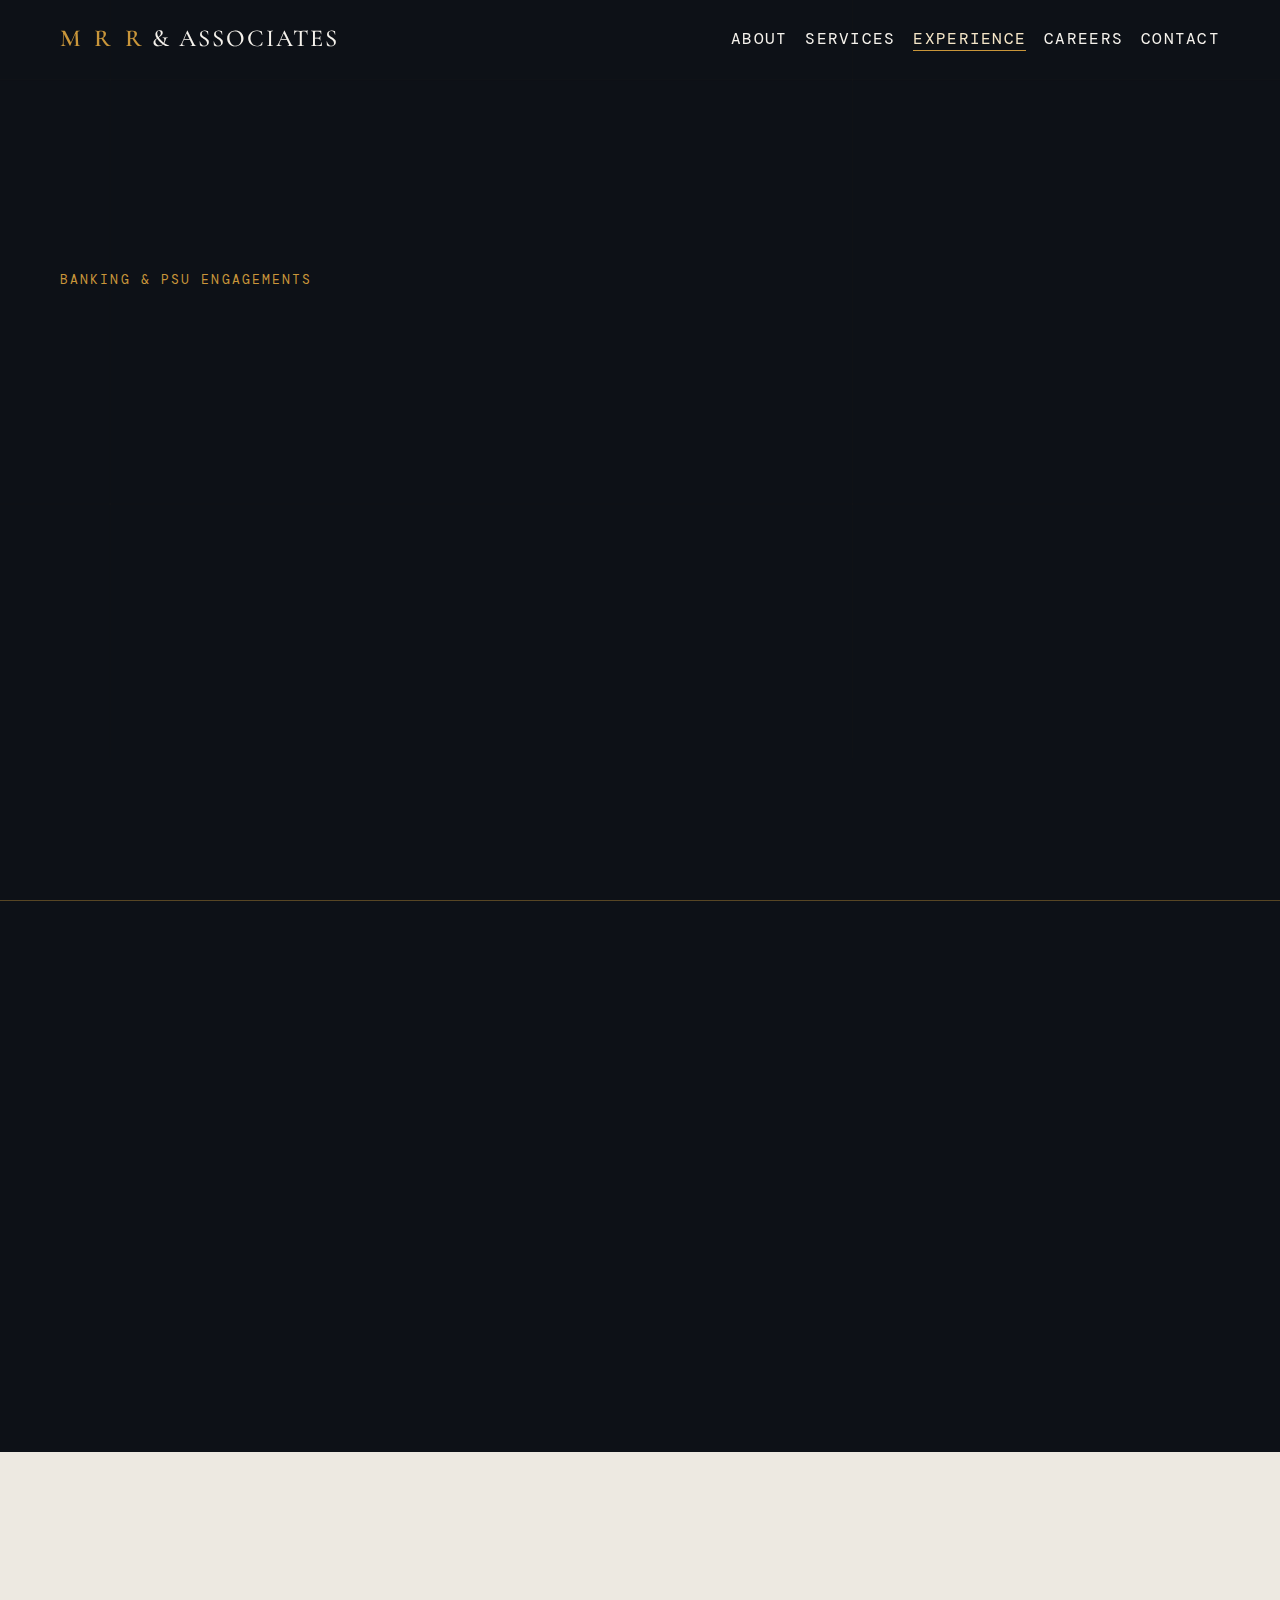
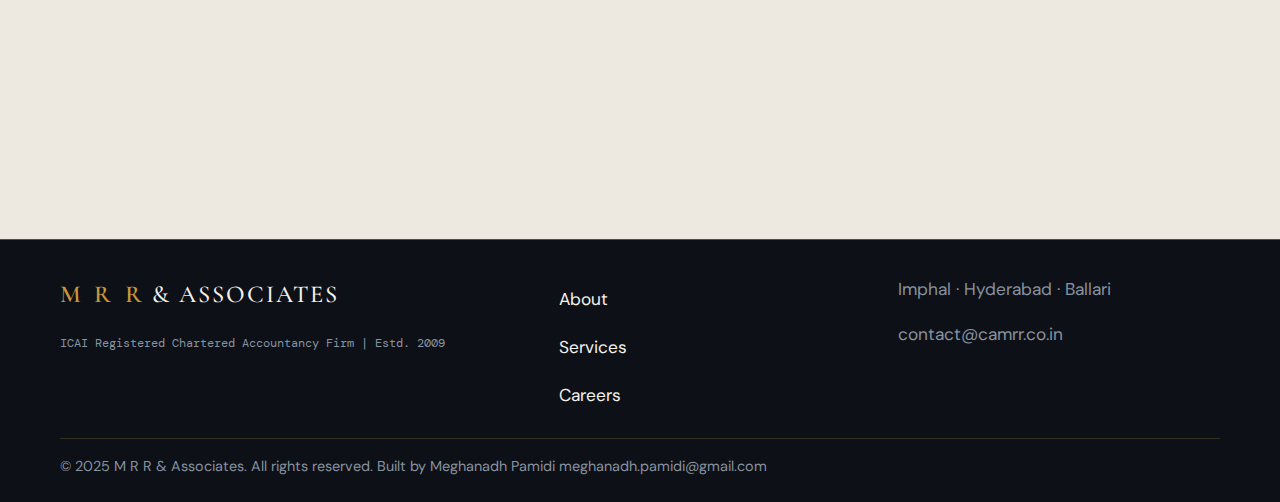
<file: clients/index.html>
<!doctype html>
<html lang="en">
<head>
  <meta charset="utf-8">
  <meta name="viewport" content="width=device-width, initial-scale=1">
  <title>Experience | M R R &amp; Associates</title>
  <meta name="description" content="Banking and PSU audit experience of M R R & Associates across Union Bank, Indian Bank, Bank of Baroda, and co-operative banks.">
  <meta name="keywords" content="Union Bank concurrent audit, Bank of Baroda statutory audit, CA firm banking experience">
  <link rel="canonical" href="https://camrr.co.in/clients">
  <meta property="og:title" content="Experience | M R R &amp; Associates">
  <meta property="og:description" content="Trusted audit and compliance partner for banking and institutional mandates across India.">
  <meta property="og:url" content="https://camrr.co.in/clients">
  <meta property="og:type" content="website">
  <link rel="preconnect" href="https://fonts.googleapis.com">
  <link rel="preconnect" href="https://fonts.gstatic.com" crossorigin>
  <link href="https://fonts.googleapis.com/css2?family=Cormorant+Garamond:wght@300;500;600&family=DM+Mono:wght@400&family=DM+Sans:wght@300;400;500&display=swap" rel="stylesheet">
  <link rel="stylesheet" href="/assets/css/styles.min.css">
</head>
<body data-page="experience">
  <header class="site-header">
    <div class="container header-inner">
      <a class="brand" href="/"><span class="brand-mrr">M R R</span><span class="brand-and">&amp; Associates</span></a>
      <div class="nav-wrap">
        <nav class="nav-menu">
          <a class="nav-link" href="/about" data-page-link="about">About</a>
          <a class="nav-link" href="/services" data-page-link="services">Services</a>
          <a class="nav-link" href="/clients" data-page-link="experience">Experience</a>
          <a class="nav-link" href="/careers" data-page-link="careers">Careers</a>
          <a class="nav-link" href="/contact" data-page-link="contact">Contact</a>
        </nav>
        <button class="menu-toggle" data-nav-toggle aria-expanded="false" aria-label="Open menu">
          <span class="menu-bars"><span></span><span></span><span></span></span>
        </button>
      </div>
    </div>
  </header>

  <div class="mobile-overlay" data-overlay>
    <button class="overlay-close" data-overlay-close aria-label="Close menu">×</button>
    <nav class="overlay-nav">
      <a href="/about" data-overlay-link data-page-link="about" style="--i:1">About</a>
      <a href="/services" data-overlay-link data-page-link="services" style="--i:2">Services</a>
      <a href="/clients" data-overlay-link data-page-link="experience" style="--i:3">Experience</a>
      <a href="/careers" data-overlay-link data-page-link="careers" style="--i:4">Careers</a>
      <a href="/contact" data-overlay-link data-page-link="contact" style="--i:5">Contact</a>
    </nav>
  </div>

  <main>
    <section class="hero">
      <div class="hero-pattern" data-parallax aria-hidden="true">
        <svg viewBox="0 0 1400 800" fill="none" xmlns="http://www.w3.org/2000/svg">
          <path d="M0 160H1400" stroke="#C9963A" stroke-opacity=".24"/>
          <path d="M0 560H1400" stroke="#C9963A" stroke-opacity=".24"/>
          <path d="M200 0V800" stroke="#C9963A" stroke-opacity=".16"/>
          <path d="M900 0V800" stroke="#C9963A" stroke-opacity=".16"/>
        </svg>
      </div>
      <div class="container">
        <p class="eyebrow reveal">Banking &amp; PSU Engagements</p>
        <h1 class="hero-title reveal">
          <span class="word" style="--delay:.05s">Trusted</span>
          <span class="word" style="--delay:.17s">across</span>
          <span class="word" style="--delay:.29s">critical</span><br>
          <span class="word" style="--delay:.41s">institutional</span>
          <span class="word" style="--delay:.53s">mandates.</span>
        </h1>
      </div>
    </section>

    <section class="section section-dark rule-top">
      <div class="container reveal">
        <h2 class="section-title">Trusted by India's Leading Banks</h2>
        <p class="section-sub">Our partners bring hands-on experience from statutory and concurrent audits of nationalized banks, reflecting the trust placed in our work.</p>
        <ul class="bank-list">
          <li>Union Bank of India — Concurrent Auditor (2023-24, 2024-25, 2025-26)</li>
          <li>Indian Bank — Concurrent Auditor (2022-23)</li>
          <li>Bank of Baroda — Branch Statutory Audit (2023-24)</li>
          <li>Imphal Urban Co-operative Bank — Central Statutory Audit</li>
          <li>Manipur State Co-operative Bank — IS Audit (2021-22)</li>
          <li>Various Nationalized Banks — Stock Audits and Revenue Audits</li>
        </ul>
      </div>
    </section>

    <section class="section section-cream">
      <div class="container reveal">
        <h2 class="section-title">Industries We Serve</h2>
        <div class="tags">
          <span class="tag">Software</span>
          <span class="tag">Pharmaceuticals</span>
          <span class="tag">Import &amp; Export</span>
          <span class="tag">Infrastructure &amp; Real Estate</span>
          <span class="tag">Banking</span>
          <span class="tag">NGOs &amp; Trusts</span>
          <span class="tag">Hospitality &amp; Tourism</span>
          <span class="tag">Food Processing</span>
          <span class="tag">Hatcheries</span>
          <span class="tag">Construction</span>
        </div>
      </div>
    </section>
  </main>

  <footer class="footer">
    <div class="container footer-grid">
      <div>
        <a class="brand" href="/"><span class="brand-mrr">M R R</span><span class="brand-and">&amp; Associates</span></a>
        <small>ICAI Registered Chartered Accountancy Firm | Estd. 2009</small>
      </div>
      <div class="footer-links">
        <a href="/about">About</a>
        <a href="/services">Services</a>
        <a href="/careers">Careers</a>
      </div>
      <div>
        <p>Imphal · Hyderabad · Ballari</p>
        <p>contact@camrr.co.in</p>
      </div>
    </div>
    <div class="container copyright">© 2025 M R R &amp; Associates. All rights reserved. <span class="copyright-separator" aria-hidden="true"></span> Built by Meghanadh Pamidi <span class="copyright-separator" aria-hidden="true"></span> <a href="mailto:meghanadh.pamidi@gmail.com">meghanadh.pamidi@gmail.com</a></div>
  </footer>

  <script defer src="/assets/js/main.js"></script>
</body>
</html>
</file>
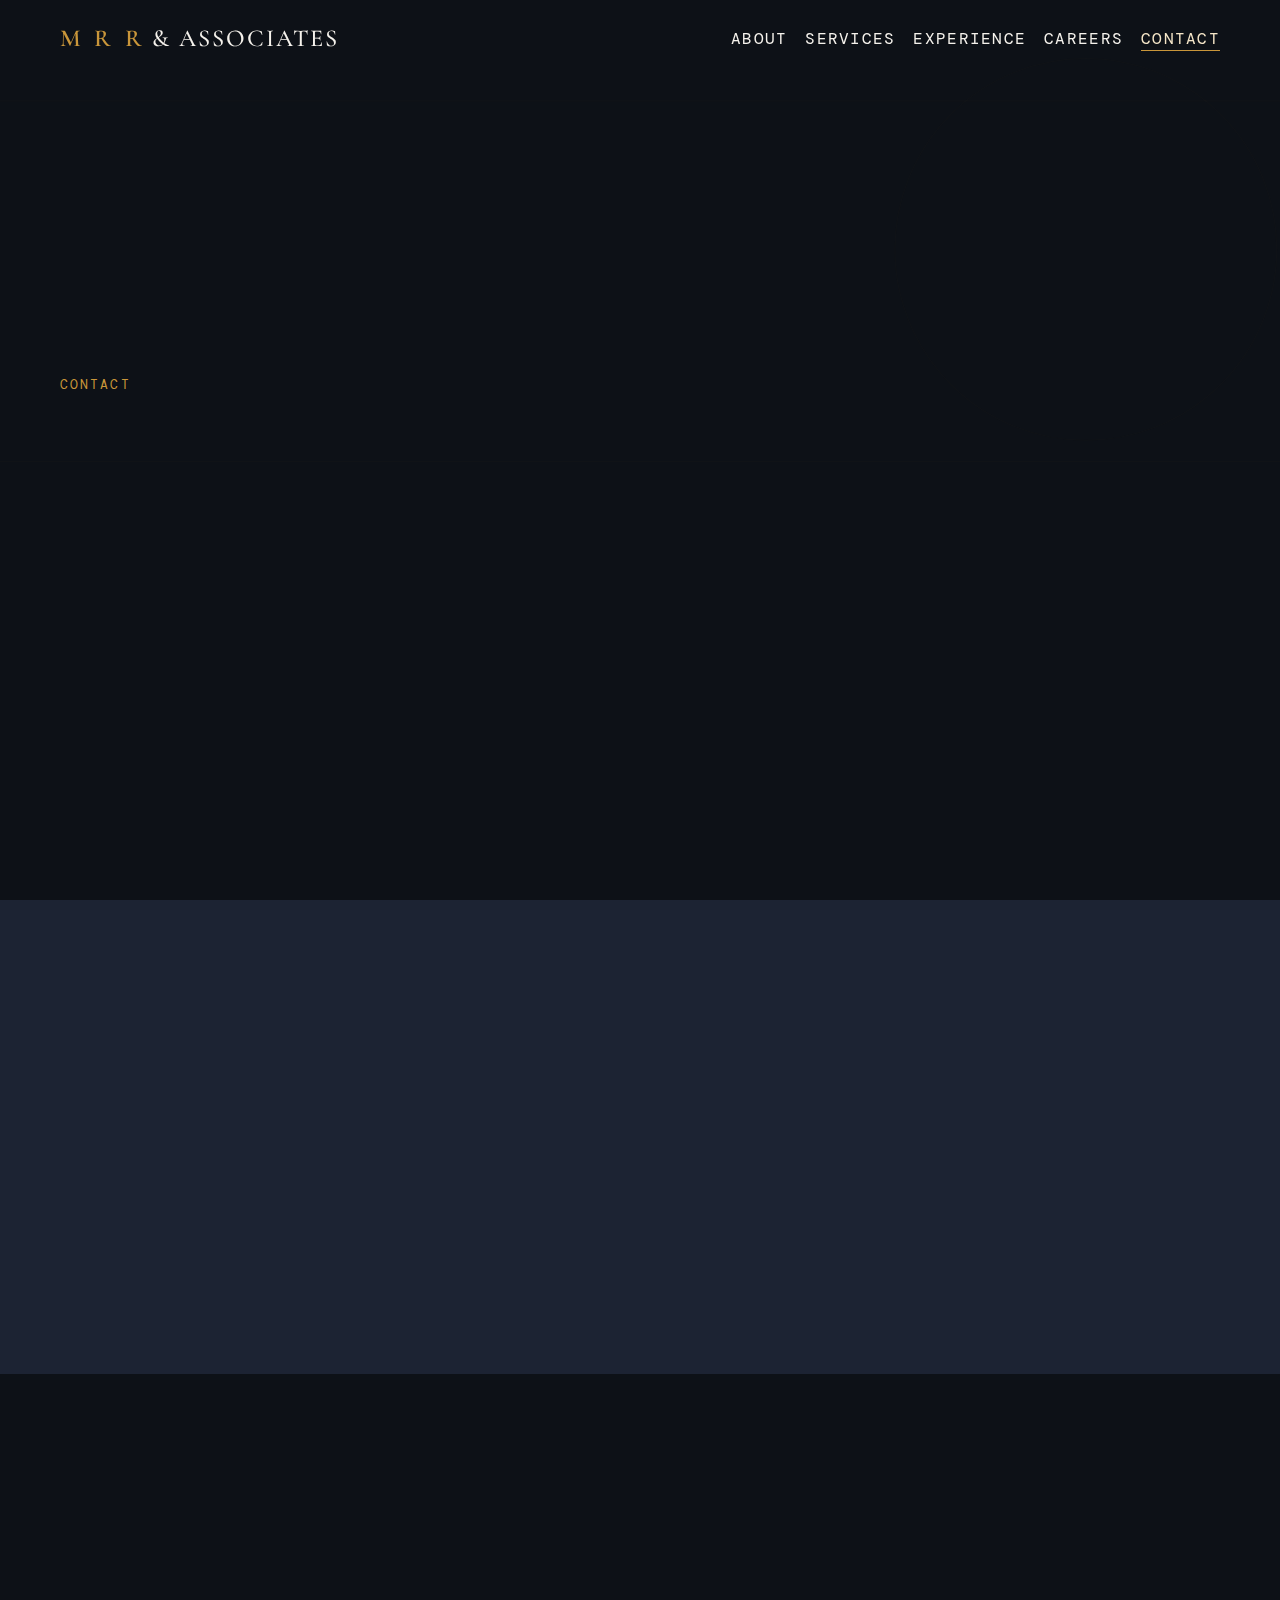
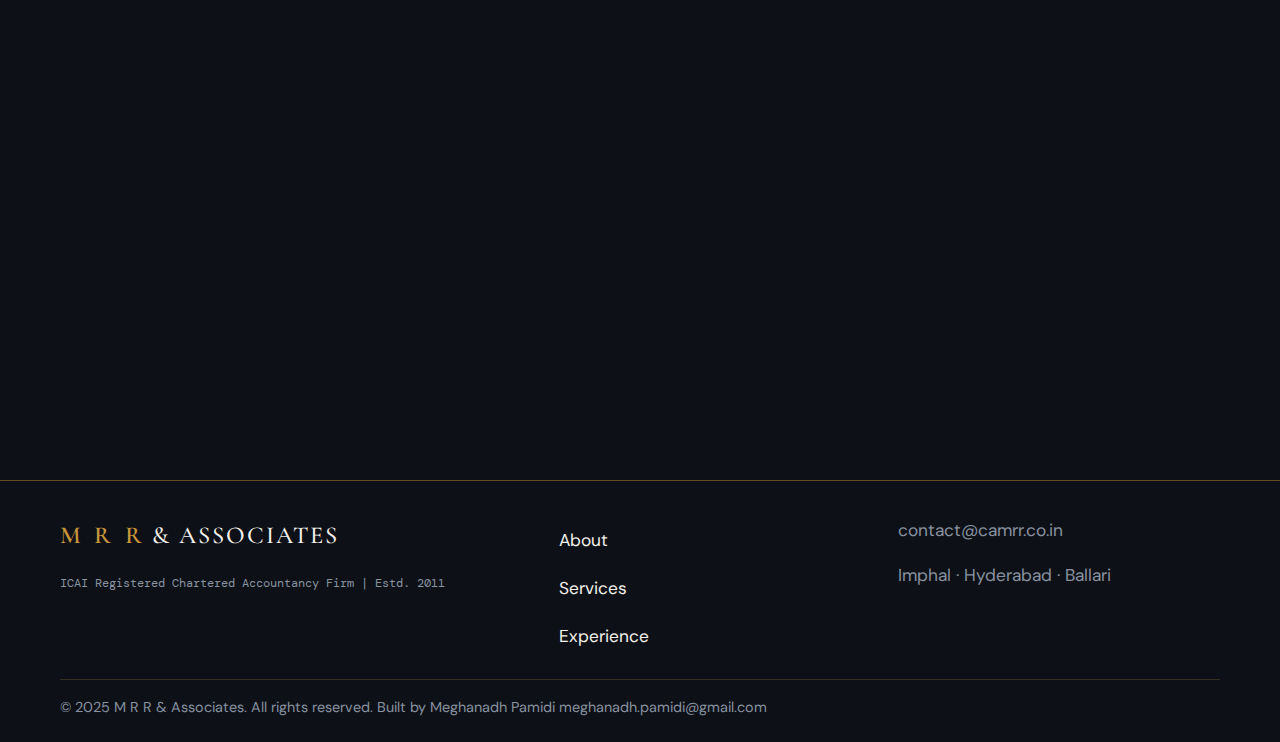
<file: contact/index.html>
<!doctype html>
<html lang="en">
<head>
  <meta charset="utf-8">
  <meta name="viewport" content="width=device-width, initial-scale=1">
  <title>Contact | M R R &amp; Associates</title>
  <meta name="description" content="Contact M R R & Associates at Imphal head office and Hyderabad/Ballari branches for audit, taxation, GST, and advisory requirements.">
  <meta name="keywords" content="MRR and Associates contact, CA firm Imphal address, Chartered Accountant Hyderabad contact">
  <link rel="canonical" href="https://camrr.co.in/contact">
  <meta property="og:title" content="Contact | M R R &amp; Associates">
  <meta property="og:description" content="Head office in Imphal with branches in Hyderabad and Ballari.">
  <meta property="og:url" content="https://camrr.co.in/contact">
  <meta property="og:type" content="website">
  <link rel="preconnect" href="https://fonts.googleapis.com">
  <link rel="preconnect" href="https://fonts.gstatic.com" crossorigin>
  <link href="https://fonts.googleapis.com/css2?family=Cormorant+Garamond:wght@300;500;600&family=DM+Mono:wght@400&family=DM+Sans:wght@300;400;500&display=swap" rel="stylesheet">
  <link rel="stylesheet" href="/assets/css/styles.min.css">
</head>
<body data-page="contact">
  <header class="site-header">
    <div class="container header-inner">
      <a class="brand" href="/"><span class="brand-mrr">M R R</span><span class="brand-and">&amp; Associates</span></a>
      <div class="nav-wrap">
        <nav class="nav-menu">
          <a class="nav-link" href="/about" data-page-link="about">About</a>
          <a class="nav-link" href="/services" data-page-link="services">Services</a>
          <a class="nav-link" href="/clients" data-page-link="experience">Experience</a>
          <a class="nav-link" href="/careers" data-page-link="careers">Careers</a>
          <a class="nav-link" href="/contact" data-page-link="contact">Contact</a>
        </nav>
        <button class="menu-toggle" data-nav-toggle aria-expanded="false" aria-label="Open menu">
          <span class="menu-bars"><span></span><span></span><span></span></span>
        </button>
      </div>
    </div>
  </header>

  <div class="mobile-overlay" data-overlay>
    <button class="overlay-close" data-overlay-close aria-label="Close menu">×</button>
    <nav class="overlay-nav">
      <a href="/about" data-overlay-link data-page-link="about" style="--i:1">About</a>
      <a href="/services" data-overlay-link data-page-link="services" style="--i:2">Services</a>
      <a href="/clients" data-overlay-link data-page-link="experience" style="--i:3">Experience</a>
      <a href="/careers" data-overlay-link data-page-link="careers" style="--i:4">Careers</a>
      <a href="/contact" data-overlay-link data-page-link="contact" style="--i:5">Contact</a>
    </nav>
  </div>

  <main>
    <section class="hero">
      <div class="hero-pattern" data-parallax aria-hidden="true">
        <svg viewBox="0 0 1400 800" fill="none" xmlns="http://www.w3.org/2000/svg">
          <path d="M0 180H1400" stroke="#C9963A" stroke-opacity=".24"/>
          <path d="M0 520H1400" stroke="#C9963A" stroke-opacity=".24"/>
          <circle cx="1120" cy="320" r="180" stroke="#C9963A" stroke-opacity=".2"/>
        </svg>
      </div>
      <div class="container">
        <p class="eyebrow reveal">Contact</p>
        <h1 class="hero-title reveal">
          <span class="word" style="--delay:.05s">Let</span>
          <span class="word" style="--delay:.17s">us</span>
          <span class="word" style="--delay:.29s">discuss</span>
          <span class="word" style="--delay:.41s">your</span>
          <span class="word" style="--delay:.53s">mandate.</span>
        </h1>
      </div>
    </section>

    <section class="section section-mid">
      <div class="container">
        <h2 class="section-title reveal">Office Locations</h2>
        <div class="office-grid">
          <article class="panel reveal">
            <h3>Head Office</h3>
            <p class="mono">Imphal, Manipur</p>
            <p>M R R &amp; Associates, Imphal City, Manipur, India.</p>
          </article>
          <article class="panel reveal">
            <h3>Branch Office</h3>
            <p class="mono">Hyderabad, Telangana</p>
            <p>Client-facing compliance and advisory desk for Telangana and adjoining regions.</p>
          </article>
          <article class="panel reveal">
            <h3>Branch Office</h3>
            <p class="mono">Ballari, Karnataka</p>
            <p>Audit and taxation support center for Karnataka-based corporate and SME clients.</p>
          </article>
        </div>
      </div>
    </section>

    <section class="section section-dark">
      <div class="container reveal">
        <h2 class="section-title">Send an Enquiry</h2>
        <form class="panel" action="https://formsubmit.co/pamidiramarao@gmail.com" method="POST">
          <input type="hidden" name="_subject" value="New Website Enquiry - M R R & Associates">
          <input type="hidden" name="_captcha" value="false">
          <input type="hidden" name="_template" value="table">
          <input type="text" name="_honey" style="display:none">
          <input type="hidden" name="_next" value="https://camrr.co.in/thank-you">
          <div class="form-grid">
            <div>
              <label for="name">Name</label>
              <input id="name" name="Name" type="text" required>
            </div>
            <div>
              <label for="email">Email</label>
              <input id="email" name="Email" type="email" required>
            </div>
            <div>
              <label for="phone">Phone</label>
              <input id="phone" name="Phone" type="tel" required>
            </div>
            <div>
              <label for="service">Service</label>
              <select id="service" name="Service">
                <option>Audit &amp; Assurance</option>
                <option>Income Tax</option>
                <option>GST Services</option>
                <option>Company Law</option>
                <option>FEMA &amp; RBI</option>
              </select>
            </div>
            <div class="full">
              <label for="message">Message</label>
              <textarea id="message" name="Message" required></textarea>
            </div>
          </div>
          <button class="btn btn-gold" type="submit">Send Message →</button>
        </form>
      </div>
    </section>
  </main>

  <footer class="footer">
    <div class="container footer-grid">
      <div>
        <a class="brand" href="/"><span class="brand-mrr">M R R</span><span class="brand-and">&amp; Associates</span></a>
        <small>ICAI Registered Chartered Accountancy Firm | Estd. 2011</small>
      </div>
      <div class="footer-links">
        <a href="/about">About</a>
        <a href="/services">Services</a>
        <a href="/clients">Experience</a>
      </div>
      <div>
        <p>contact@camrr.co.in</p>
        <p>Imphal · Hyderabad · Ballari</p>
      </div>
    </div>
    <div class="container copyright">© 2025 M R R &amp; Associates. All rights reserved. <span class="copyright-separator" aria-hidden="true"></span> Built by Meghanadh Pamidi <span class="copyright-separator" aria-hidden="true"></span> <a href="mailto:meghanadh.pamidi@gmail.com">meghanadh.pamidi@gmail.com</a></div>
  </footer>

  <script defer src="/assets/js/main.js"></script>
</body>
</html>
</file>
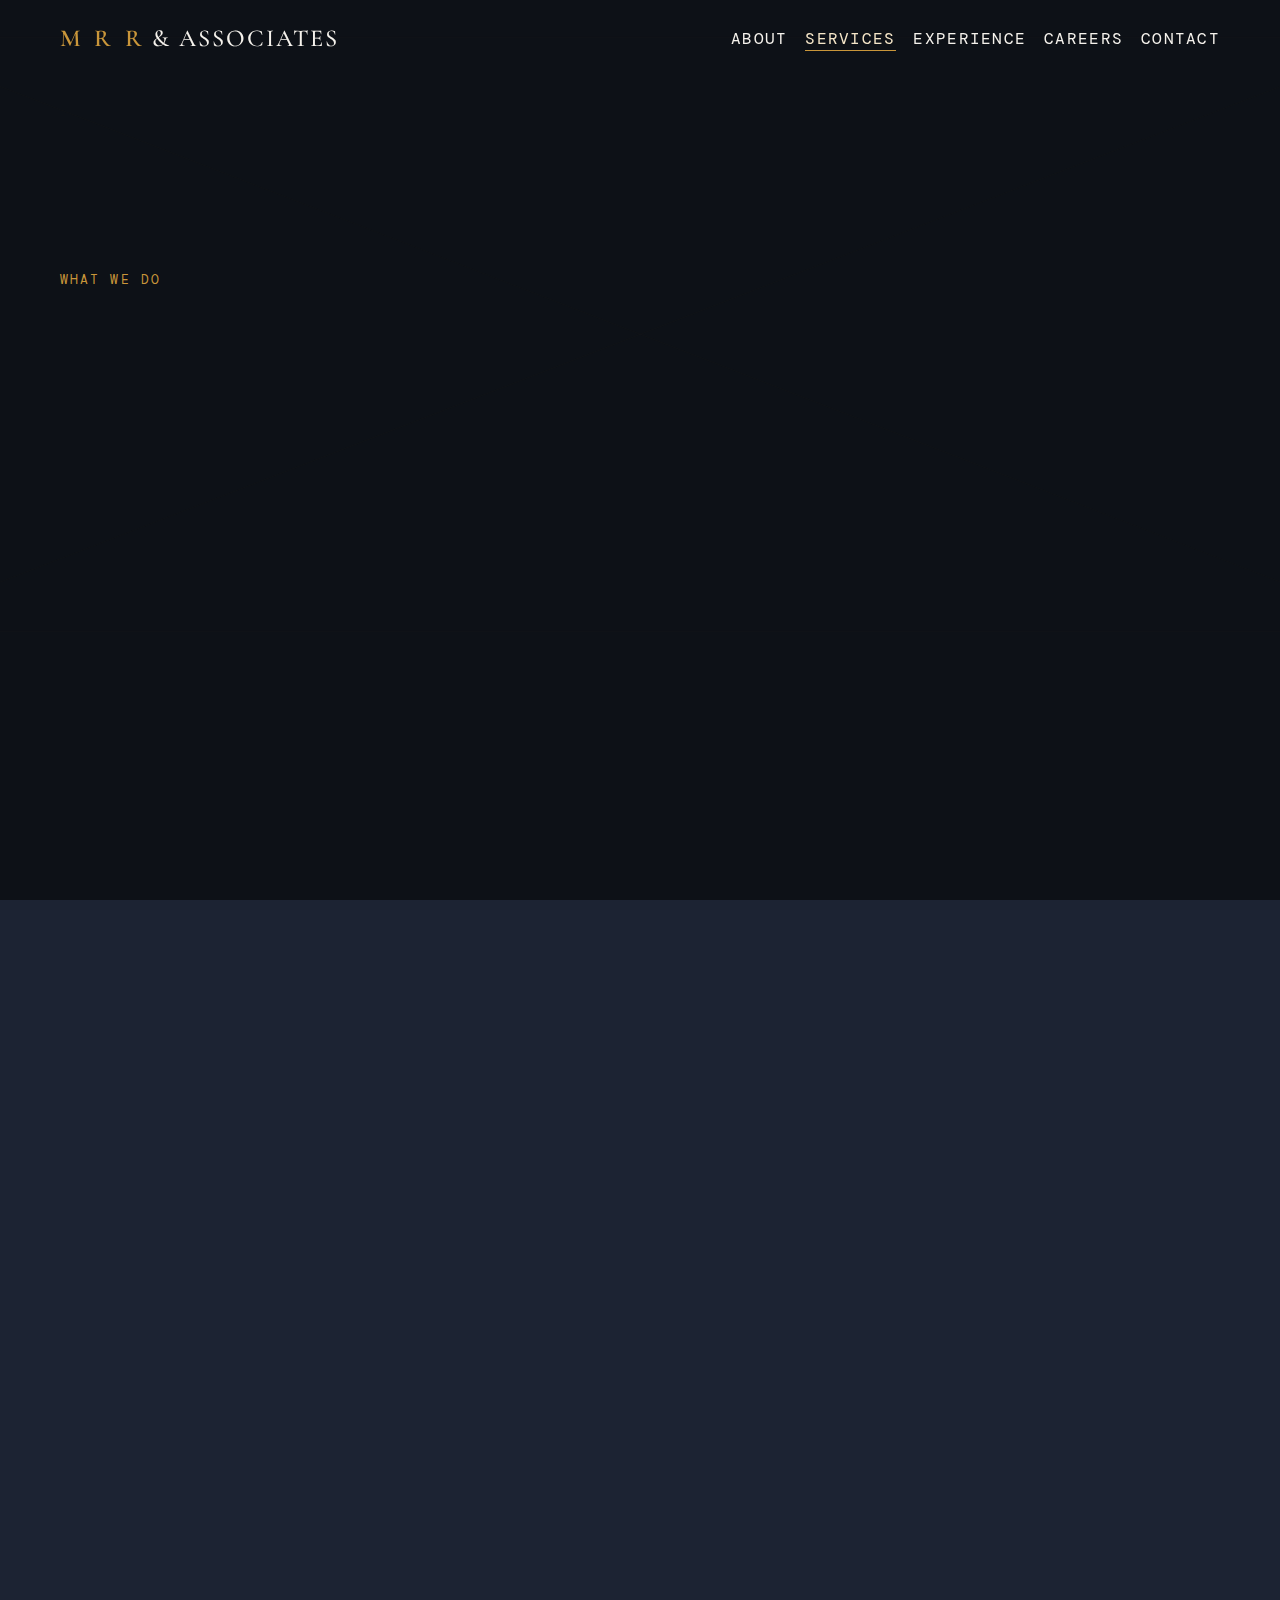
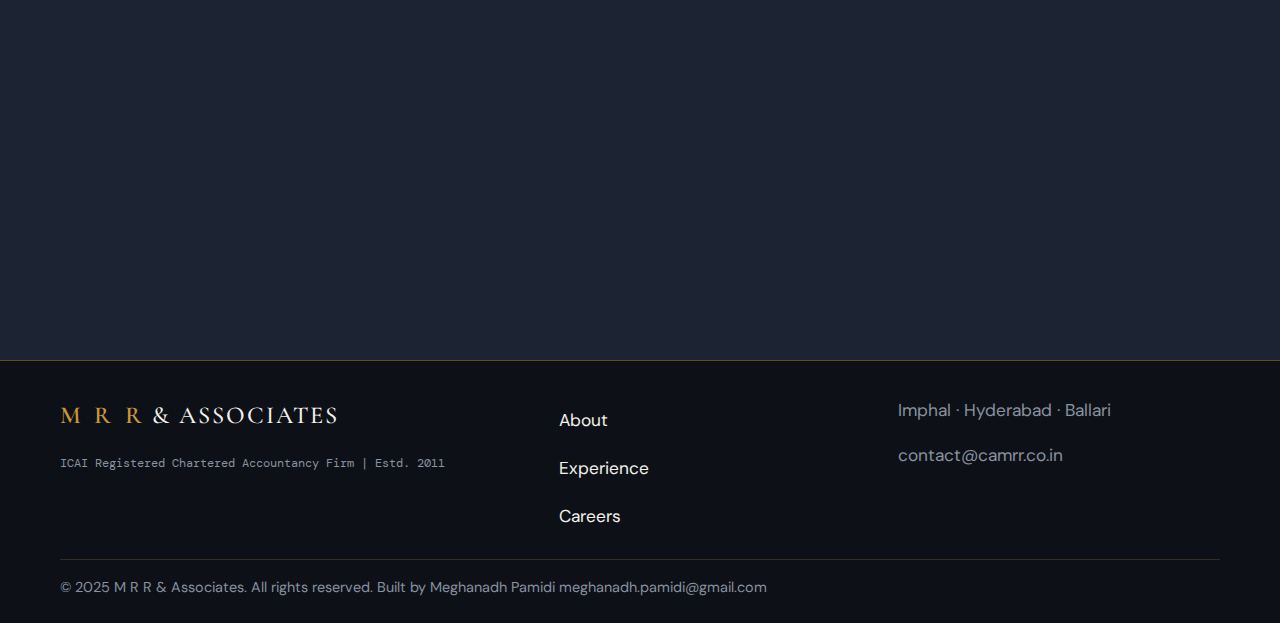
<file: services/index.html>
<!doctype html>
<html lang="en">
<head>
  <meta charset="utf-8">
  <meta name="viewport" content="width=device-width, initial-scale=1">
  <title>Services | M R R &amp; Associates</title>
  <meta name="description" content="Audit, taxation, GST, company law, FEMA, financial advisory, BPO, and NGO compliance services by M R R & Associates.">
  <meta name="keywords" content="Audit services Imphal, GST consultant Manipur, FEMA advisory Hyderabad, CA services Ballari">
  <link rel="canonical" href="https://camrr.co.in/services">
  <meta property="og:title" content="Services | M R R &amp; Associates">
  <meta property="og:description" content="Multi-disciplinary chartered accountancy services delivered by partner-led teams.">
  <meta property="og:url" content="https://camrr.co.in/services">
  <meta property="og:type" content="website">
  <link rel="preconnect" href="https://fonts.googleapis.com">
  <link rel="preconnect" href="https://fonts.gstatic.com" crossorigin>
  <link href="https://fonts.googleapis.com/css2?family=Cormorant+Garamond:wght@300;500;600&family=DM+Mono:wght@400&family=DM+Sans:wght@300;400;500&display=swap" rel="stylesheet">
  <link rel="stylesheet" href="/assets/css/styles.min.css">
</head>
<body data-page="services">
  <header class="site-header">
    <div class="container header-inner">
      <a class="brand" href="/"><span class="brand-mrr">M R R</span><span class="brand-and">&amp; Associates</span></a>
      <div class="nav-wrap">
        <nav class="nav-menu">
          <a class="nav-link" href="/about" data-page-link="about">About</a>
          <a class="nav-link" href="/services" data-page-link="services">Services</a>
          <a class="nav-link" href="/clients" data-page-link="experience">Experience</a>
          <a class="nav-link" href="/careers" data-page-link="careers">Careers</a>
          <a class="nav-link" href="/contact" data-page-link="contact">Contact</a>
        </nav>
        <button class="menu-toggle" data-nav-toggle aria-expanded="false" aria-label="Open menu">
          <span class="menu-bars"><span></span><span></span><span></span></span>
        </button>
      </div>
    </div>
  </header>

  <div class="mobile-overlay" data-overlay>
    <button class="overlay-close" data-overlay-close aria-label="Close menu">×</button>
    <nav class="overlay-nav">
      <a href="/about" data-overlay-link data-page-link="about" style="--i:1">About</a>
      <a href="/services" data-overlay-link data-page-link="services" style="--i:2">Services</a>
      <a href="/clients" data-overlay-link data-page-link="experience" style="--i:3">Experience</a>
      <a href="/careers" data-overlay-link data-page-link="careers" style="--i:4">Careers</a>
      <a href="/contact" data-overlay-link data-page-link="contact" style="--i:5">Contact</a>
    </nav>
  </div>

  <main>
    <section class="hero">
      <div class="hero-pattern" data-parallax aria-hidden="true">
        <svg viewBox="0 0 1400 800" fill="none" xmlns="http://www.w3.org/2000/svg">
          <path d="M40 120L1360 120" stroke="#C9963A" stroke-opacity=".25"/>
          <path d="M40 680L1360 680" stroke="#C9963A" stroke-opacity=".25"/>
          <path d="M80 160L1320 640" stroke="#C9963A" stroke-opacity=".16"/>
          <path d="M1320 160L80 640" stroke="#C9963A" stroke-opacity=".16"/>
        </svg>
      </div>
      <div class="container">
        <p class="eyebrow reveal">What We Do</p>
        <h1 class="hero-title reveal">
          <span class="word" style="--delay:.05s">Comprehensive</span>
          <span class="word" style="--delay:.17s">financial</span>
          <span class="word" style="--delay:.29s">services</span><br>
          <span class="word" style="--delay:.41s">with</span>
          <span class="word" style="--delay:.53s">execution</span>
          <span class="word" style="--delay:.65s">rigor.</span>
        </h1>
      </div>
    </section>

    <section class="section section-mid">
      <div class="container">
        <h2 class="section-title reveal">Service Portfolio</h2>
        <div class="services-grid">
          <article class="service-card reveal">
            <div class="service-head">
              <svg class="service-icon" viewBox="0 0 24 24" fill="none"><rect x="4" y="4" width="16" height="16" rx="2" stroke="currentColor"/><path d="M4 10H20M10 4V20" stroke="currentColor"/></svg>
              <h3>Accounting Services</h3>
            </div>
            <p>Design, implement, and review accounting systems with advisory support across Indian GAAP, IFRS, and US GAAP.</p>
          </article>
          <article class="service-card reveal">
            <div class="service-head">
              <svg class="service-icon" viewBox="0 0 24 24" fill="none"><path d="M12 3L4 7V12C4 16.5 7 20.5 12 22C17 20.5 20 16.5 20 12V7L12 3Z" stroke="currentColor"/><path d="M9 12L11 14L15 10" stroke="currentColor"/></svg>
              <h3>Audit &amp; Assurance</h3>
            </div>
            <p>Statutory, internal, tax, concurrent, stock, and IS audits with due diligence and certification services.</p>
          </article>
          <article class="service-card reveal">
            <div class="service-head">
              <svg class="service-icon" viewBox="0 0 24 24" fill="none"><path d="M6 3H14L18 7V21H6V3Z" stroke="currentColor"/><path d="M14 3V7H18M9 12H15M9 16H13" stroke="currentColor"/></svg>
              <h3>Income Tax</h3>
            </div>
            <p>Returns, tax planning, TDS compliance, transfer pricing, and appeals before CIT and ITAT.</p>
          </article>
          <article class="service-card reveal">
            <div class="service-head">
              <svg class="service-icon" viewBox="0 0 24 24" fill="none"><rect x="3" y="5" width="18" height="14" rx="2" stroke="currentColor"/><path d="M7 9H17M7 13H12" stroke="currentColor"/></svg>
              <h3>GST Services</h3>
            </div>
            <p>GST registration, return filing, migration assistance, and complete indirect tax compliance management.</p>
          </article>
          <article class="service-card reveal">
            <div class="service-head">
              <svg class="service-icon" viewBox="0 0 24 24" fill="none"><path d="M4 20H20M6 20V10L12 6L18 10V20M9 20V13H15V20" stroke="currentColor"/></svg>
              <h3>Company Law</h3>
            </div>
            <p>Company formation, ROC compliance, mergers and acquisitions, and corporate restructuring support.</p>
          </article>
          <article class="service-card reveal">
            <div class="service-head">
              <svg class="service-icon" viewBox="0 0 24 24" fill="none"><path d="M4 18L10 12L14 15L20 8" stroke="currentColor"/><path d="M20 12V8H16" stroke="currentColor"/></svg>
              <h3>Financial Services</h3>
            </div>
            <p>Project reports, term and working capital loan arrangements, valuation studies, and financial due diligence.</p>
          </article>
          <article class="service-card reveal">
            <div class="service-head">
              <svg class="service-icon" viewBox="0 0 24 24" fill="none"><circle cx="12" cy="12" r="9" stroke="currentColor"/><path d="M3 12H21M12 3C14.5 5.5 14.5 18.5 12 21M12 3C9.5 5.5 9.5 18.5 12 21" stroke="currentColor"/></svg>
              <h3>FEMA &amp; RBI</h3>
            </div>
            <p>FEMA compliance, NRI and PIO advisory, ODI structuring, RBI approvals, and foreign collaboration support.</p>
          </article>
          <article class="service-card reveal">
            <div class="service-head">
              <svg class="service-icon" viewBox="0 0 24 24" fill="none"><circle cx="12" cy="12" r="3" stroke="currentColor"/><path d="M19 12H22M2 12H5M12 2V5M12 19V22M17 7L19 5M5 19L7 17M5 5L7 7M17 17L19 19" stroke="currentColor"/></svg>
              <h3>BPO Services</h3>
            </div>
            <p>Bookkeeping, payroll processing, and bank reconciliation services for MNCs and domestic organizations.</p>
          </article>
          <article class="service-card reveal">
            <div class="service-head">
              <svg class="service-icon" viewBox="0 0 24 24" fill="none"><path d="M3 12H21M12 3V21M5 7L9 11M15 13L19 17M15 7L19 11M5 17L9 13" stroke="currentColor"/></svg>
              <h3>Import-Export / SEZ</h3>
            </div>
            <p>Advisory on cross-border trade compliance, SEZ-linked documentation, and regulatory process support.</p>
          </article>
          <article class="service-card reveal">
            <div class="service-head">
              <svg class="service-icon" viewBox="0 0 24 24" fill="none"><path d="M12 20C12 20 4 15 4 9A4 4 0 0 1 12 7A4 4 0 0 1 20 9C20 15 12 20 12 20Z" stroke="currentColor"/><path d="M8 12H16" stroke="currentColor"/></svg>
              <h3>Societies &amp; NGOs</h3>
            </div>
            <p>Formation support, 12A/80G registration, FCRA approvals, and Section 35AC compliance guidance.</p>
          </article>
        </div>
      </div>
    </section>
  </main>

  <footer class="footer">
    <div class="container footer-grid">
      <div>
        <a class="brand" href="/"><span class="brand-mrr">M R R</span><span class="brand-and">&amp; Associates</span></a>
        <small>ICAI Registered Chartered Accountancy Firm | Estd. 2011</small>
      </div>
      <div class="footer-links">
        <a href="/about">About</a>
        <a href="/clients">Experience</a>
        <a href="/careers">Careers</a>
      </div>
      <div>
        <p>Imphal · Hyderabad · Ballari</p>
        <p>contact@camrr.co.in</p>
      </div>
    </div>
    <div class="container copyright">© 2025 M R R &amp; Associates. All rights reserved. <span class="copyright-separator" aria-hidden="true"></span> Built by Meghanadh Pamidi <span class="copyright-separator" aria-hidden="true"></span> <a href="mailto:meghanadh.pamidi@gmail.com">meghanadh.pamidi@gmail.com</a></div>
  </footer>

  <script defer src="/assets/js/main.js"></script>
</body>
</html>
</file>
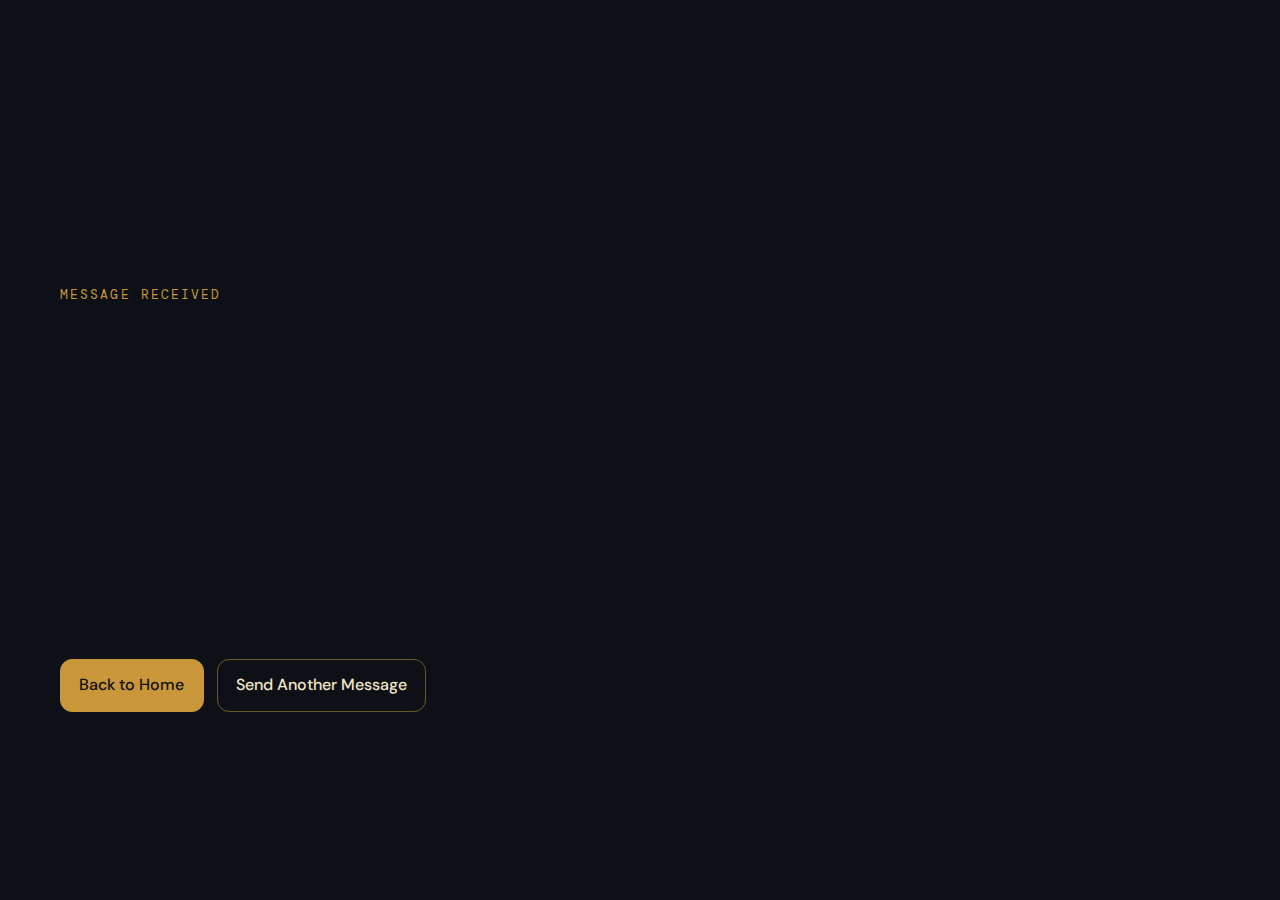
<file: thank-you/index.html>
<!doctype html>
<html lang="en">
<head>
  <meta charset="utf-8">
  <meta name="viewport" content="width=device-width, initial-scale=1">
  <title>Thank You | M R R &amp; Associates</title>
  <meta name="description" content="Thank you for contacting M R R & Associates. Our team will get back to you soon.">
  <link rel="canonical" href="https://camrr.co.in/thank-you">
  <link rel="preconnect" href="https://fonts.googleapis.com">
  <link rel="preconnect" href="https://fonts.gstatic.com" crossorigin>
  <link href="https://fonts.googleapis.com/css2?family=Cormorant+Garamond:wght@300;500;600&family=DM+Mono:wght@400&family=DM+Sans:wght@300;400;500&display=swap" rel="stylesheet">
  <link rel="stylesheet" href="/assets/css/styles.min.css">
</head>
<body>
  <main>
    <section class="hero">
      <div class="container">
        <p class="eyebrow reveal">Message Received</p>
        <h1 class="hero-title reveal">
          <span class="word" style="--delay:.05s">Thank</span>
          <span class="word" style="--delay:.17s">you.</span><br>
          <span class="word" style="--delay:.29s">We</span>
          <span class="word" style="--delay:.41s">will</span>
          <span class="word" style="--delay:.53s">contact</span>
          <span class="word" style="--delay:.65s">you</span>
          <span class="word" style="--delay:.77s">shortly.</span>
        </h1>
        <div class="hero-actions">
          <a class="btn btn-gold" href="/">Back to Home</a>
          <a class="btn btn-outline" href="/contact">Send Another Message</a>
        </div>
      </div>
    </section>
  </main>
  <script defer src="/assets/js/main.js"></script>
</body>
</html>
</file>
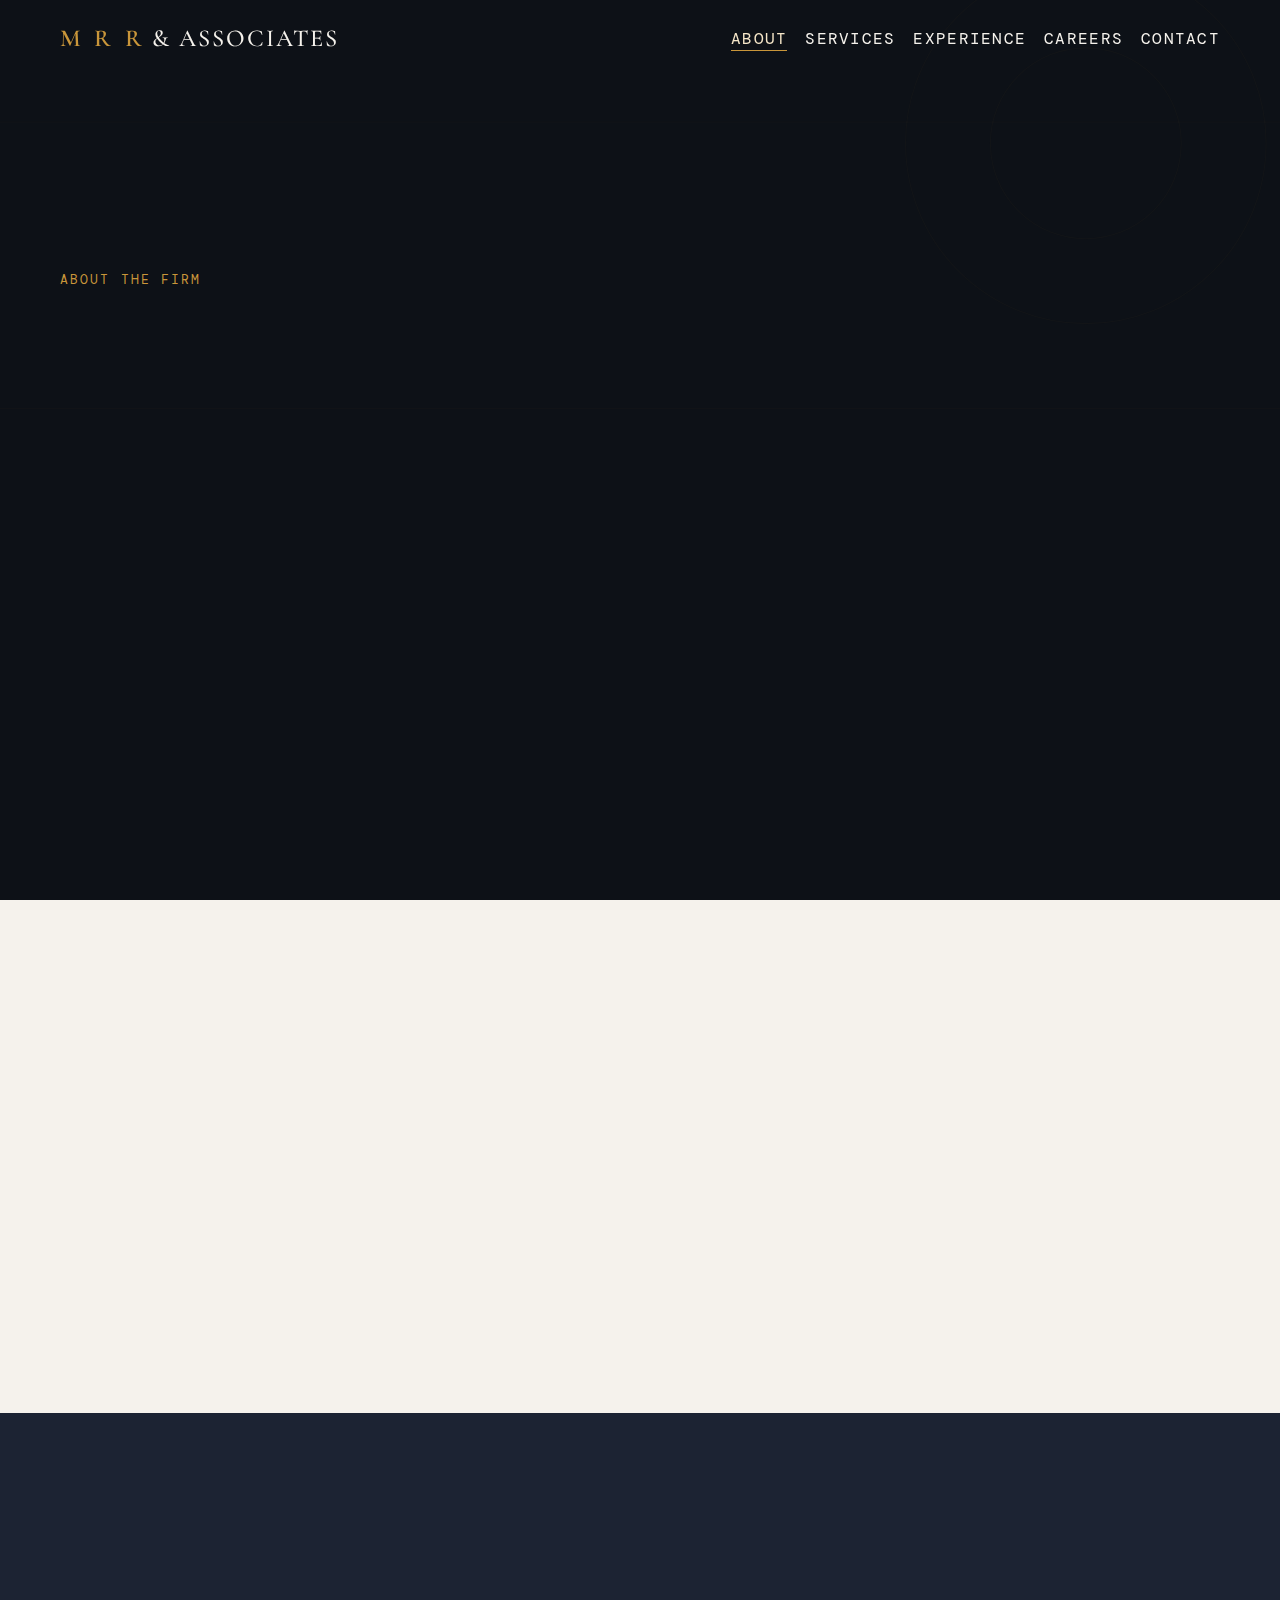
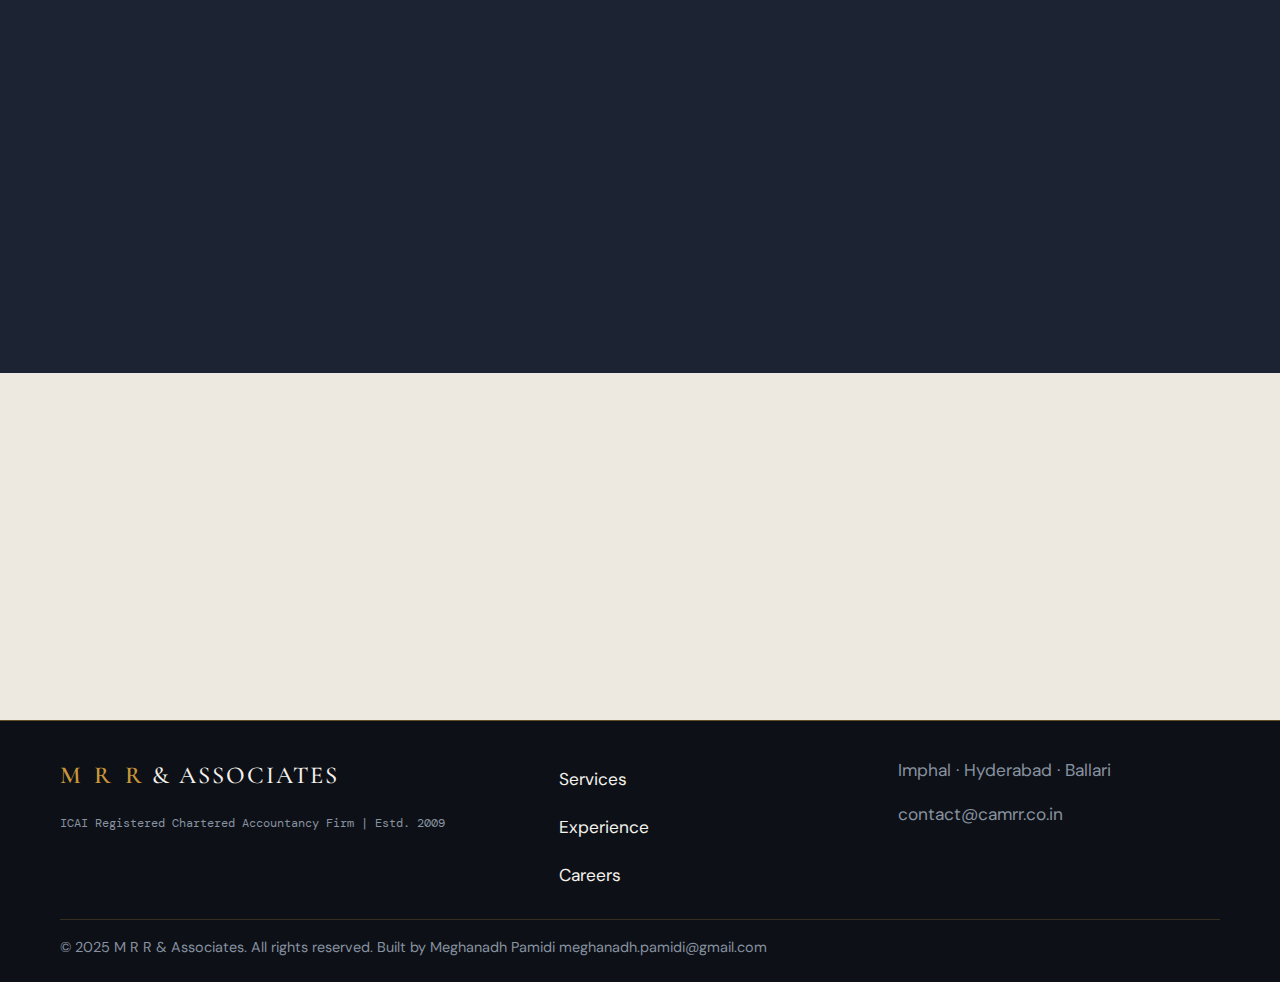
<file: about.html>
<!doctype html>
<html lang="en">
<head>
  <meta charset="utf-8">
  <meta name="viewport" content="width=device-width, initial-scale=1">
  <title>About | M R R &amp; Associates</title>
  <meta name="description" content="Meet the partners and team at M R R & Associates, an ICAI-registered CA firm with offices in Imphal, Hyderabad and Ballari.">
  <meta name="keywords" content="M R R and Associates partners, Mujibur Rahman FCA, Rama Rao Pamidi FCA, Vishnu Vardhan Vankayalapati ACA">
  <link rel="canonical" href="https://camrr.co.in/about.html">
  <meta property="og:title" content="About M R R &amp; Associates">
  <meta property="og:description" content="Partner-led chartered accountancy practice with expertise in audit, tax, FEMA, and advisory.">
  <meta property="og:url" content="https://camrr.co.in/about.html">
  <meta property="og:type" content="website">
  <link rel="preconnect" href="https://fonts.googleapis.com">
  <link rel="preconnect" href="https://fonts.gstatic.com" crossorigin>
  <link href="https://fonts.googleapis.com/css2?family=Cormorant+Garamond:wght@300;500;600&family=DM+Mono:wght@400&family=DM+Sans:wght@300;400;500&display=swap" rel="stylesheet">
  <link rel="stylesheet" href="assets/css/styles.min.css">
</head>
<body data-page="about">
  <header class="site-header">
    <div class="container header-inner">
      <a class="brand" href="index.html"><span class="brand-mrr">M R R</span><span class="brand-and">&amp; Associates</span></a>
      <div class="nav-wrap">
        <nav class="nav-menu">
          <a class="nav-link" href="about.html" data-page-link="about">About</a>
          <a class="nav-link" href="services.html" data-page-link="services">Services</a>
          <a class="nav-link" href="clients.html" data-page-link="experience">Experience</a>
          <a class="nav-link" href="careers.html" data-page-link="careers">Careers</a>
          <a class="nav-link" href="contact.html" data-page-link="contact">Contact</a>
        </nav>
        <button class="menu-toggle" data-nav-toggle aria-expanded="false" aria-label="Open menu">
          <span class="menu-bars"><span></span><span></span><span></span></span>
        </button>
      </div>
    </div>
  </header>

  <div class="mobile-overlay" data-overlay>
    <button class="overlay-close" data-overlay-close aria-label="Close menu">×</button>
    <nav class="overlay-nav">
      <a href="about.html" data-overlay-link data-page-link="about" style="--i:1">About</a>
      <a href="services.html" data-overlay-link data-page-link="services" style="--i:2">Services</a>
      <a href="clients.html" data-overlay-link data-page-link="experience" style="--i:3">Experience</a>
      <a href="careers.html" data-overlay-link data-page-link="careers" style="--i:4">Careers</a>
      <a href="contact.html" data-overlay-link data-page-link="contact" style="--i:5">Contact</a>
    </nav>
  </div>

  <main>
    <section class="hero">
      <div class="hero-pattern" data-parallax aria-hidden="true">
        <svg viewBox="0 0 1400 800" fill="none" xmlns="http://www.w3.org/2000/svg">
          <path d="M0 200H1400" stroke="#C9963A" stroke-opacity=".25"/>
          <path d="M0 470H1400" stroke="#C9963A" stroke-opacity=".25"/>
          <circle cx="1120" cy="220" r="170" stroke="#C9963A" stroke-opacity=".3"/>
          <circle cx="1120" cy="220" r="90" stroke="#C9963A" stroke-opacity=".3"/>
        </svg>
      </div>
      <div class="container">
        <p class="eyebrow reveal">About The Firm</p>
        <h1 class="hero-title reveal">
          <span class="word" style="--delay:.06s">Built</span>
          <span class="word" style="--delay:.18s">on</span>
          <span class="word" style="--delay:.30s">discipline,</span><br>
          <span class="word" style="--delay:.42s">trusted</span>
          <span class="word" style="--delay:.54s">for</span>
          <span class="word" style="--delay:.66s">delivery.</span>
        </h1>
      </div>
    </section>

    <section class="section section-light">
      <div class="container about-grid">
        <div class="reveal">
          <h2 class="section-title">M R R &amp; Associates</h2>
          <p>Established in 2009, M R R &amp; Associates is an ICAI-registered chartered accountancy firm with head office in Imphal (Manipur) and branches in Hyderabad and Ballari.</p>
          <p>Our practice is partner-driven and execution-focused, serving businesses and institutions across accounting, audit, taxation, compliance, FEMA, and advisory functions.</p>
          <p class="mono">Team Strength: 2 Qualified CAs · 4 Semi-qualified · 2 Audit Assistants</p>
        </div>
        <div class="stat-grid">
          <article class="stat-card reveal"><span class="stat-num" data-counter="15" data-suffix="+">0+</span><span class="stat-label">Years of Experience</span></article>
          <article class="stat-card reveal"><span class="stat-num" data-counter="3">0</span><span class="stat-label">Office Locations</span></article>
          <article class="stat-card reveal"><span class="stat-num" data-counter="2">0</span><span class="stat-label">Qualified CAs</span></article>
          <article class="stat-card reveal"><span class="stat-num" data-counter="500" data-suffix="+">0+</span><span class="stat-label">Clients Served</span></article>
        </div>
      </div>
    </section>

    <section class="section section-mid">
      <div class="container">
        <h2 class="section-title reveal">Partner Profiles</h2>
        <div class="grid-3">
          <article class="card card-dark reveal">
            <h3>Mujibur Rahman</h3>
            <p class="mono">FCA · M. No: 065530 · Founder Partner</p>
            <p>15+ years across Accounting, Finance, and Taxation. Led Due Diligence Audits, Financial Consulting, and Internal Audits across India with notable expertise in SEZ and airport feasibility reports.</p>
          </article>
          <article class="card card-dark reveal">
            <h3>Rama Rao Pamidi</h3>
            <p class="mono">FCA · M. No: 221210 · Partner</p>
            <p>B.Com from Nagarjuna University and 7 years at S&amp;P Global before entering practice. Specialist in financial and management consulting, quality assurance, and high-performance team development.</p>
          </article>
          <article class="card card-dark reveal">
            <h3>Vishnu Vardhan Vankayalapati</h3>
            <p class="mono">ACA · M. No: 260504 · Partner</p>
            <p>Expertise in auditing, taxation, risk-based internal audits, and Standard Operating Procedure design across diverse sectors and operating models.</p>
          </article>
        </div>
      </div>
    </section>

    <section class="section section-cream">
      <div class="container reveal">
        <h2 class="section-title">Extended Professional Network</h2>
        <p>Beyond our internal team, we collaborate with company secretaries, IT professionals, lawyers, and cost accountants across major Indian cities to deliver integrated, deadline-driven outcomes for clients.</p>
      </div>
    </section>
  </main>

  <footer class="footer">
    <div class="container footer-grid">
      <div>
        <a class="brand" href="index.html"><span class="brand-mrr">M R R</span><span class="brand-and">&amp; Associates</span></a>
        <small>ICAI Registered Chartered Accountancy Firm | Estd. 2009</small>
      </div>
      <div class="footer-links">
        <a href="services.html">Services</a>
        <a href="clients.html">Experience</a>
        <a href="careers.html">Careers</a>
      </div>
      <div>
        <p>Imphal · Hyderabad · Ballari</p>
        <p>contact@camrr.co.in</p>
      </div>
    </div>
    <div class="container copyright">© 2025 M R R &amp; Associates. All rights reserved. <span class="copyright-separator" aria-hidden="true"></span> Built by Meghanadh Pamidi <span class="copyright-separator" aria-hidden="true"></span> <a href="mailto:meghanadh.pamidi@gmail.com">meghanadh.pamidi@gmail.com</a></div>
  </footer>

  <script defer src="assets/js/main.js"></script>
</body>
</html>
</file>
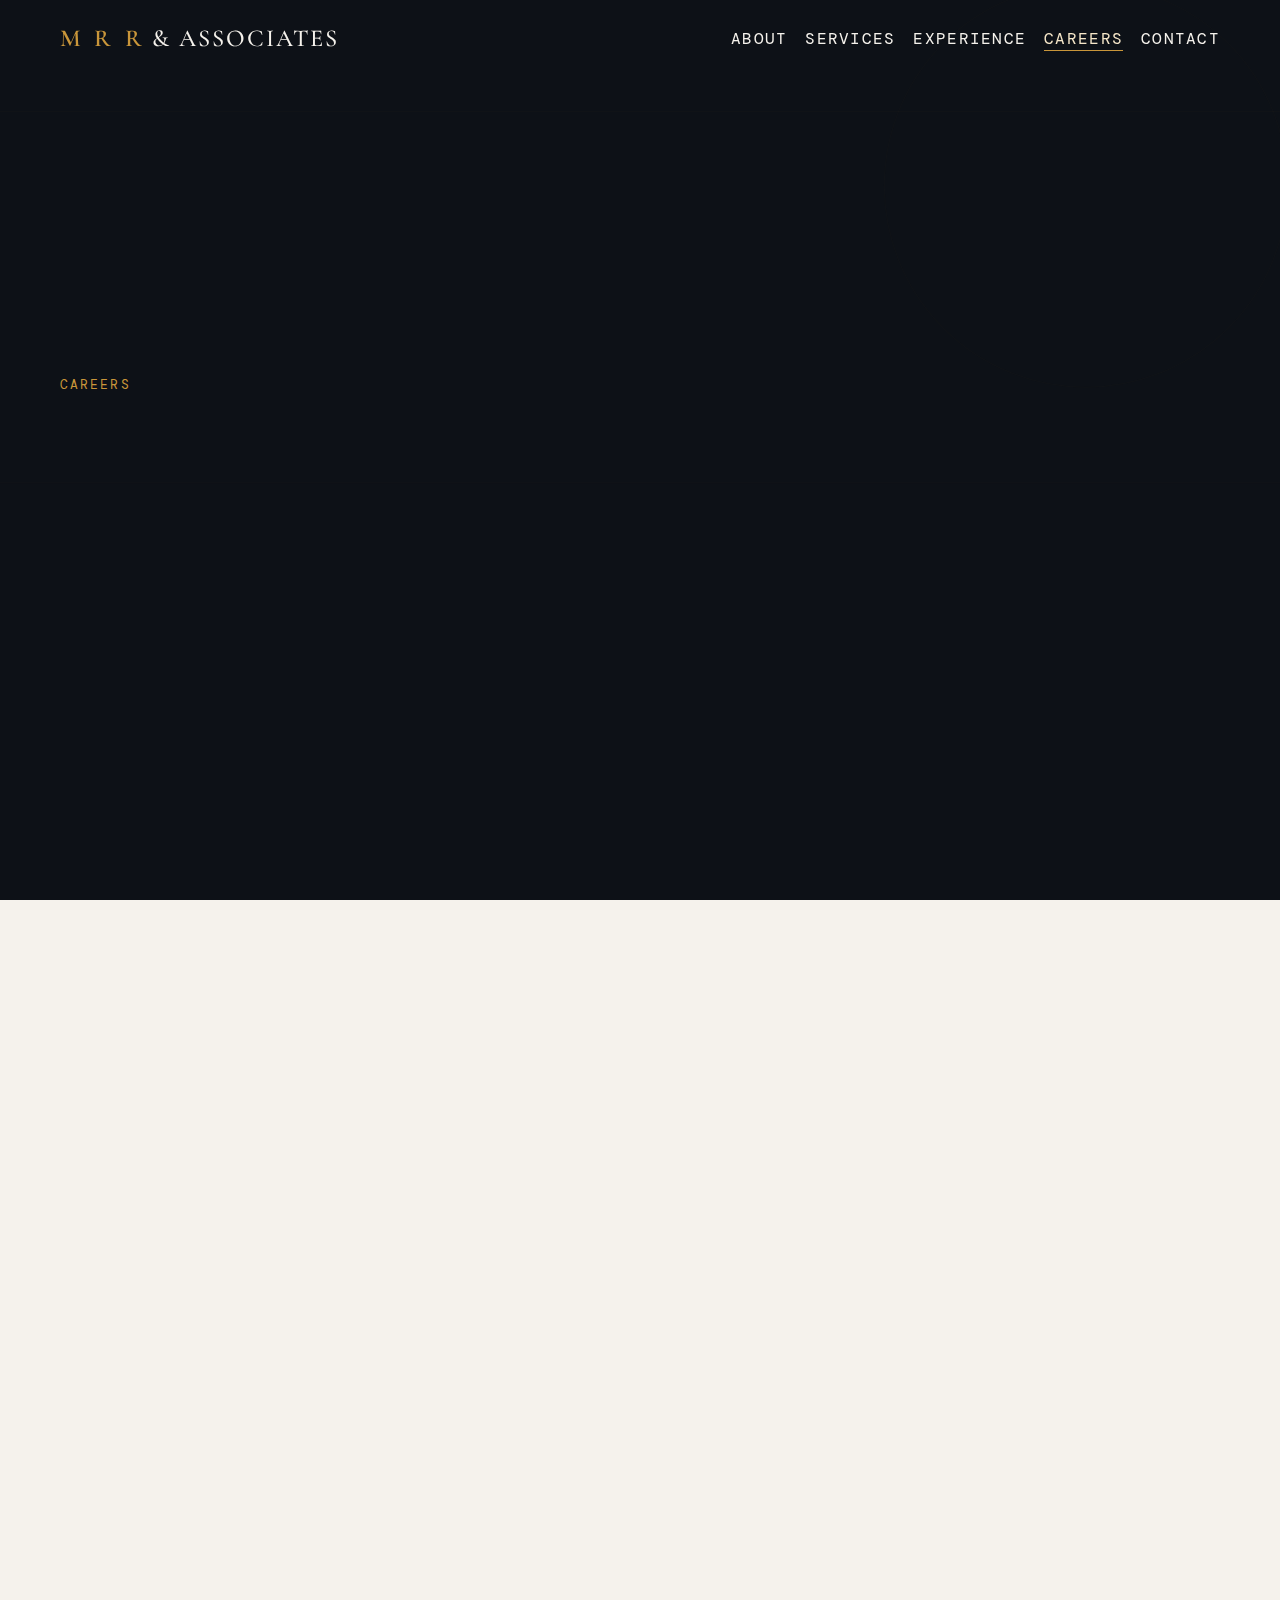
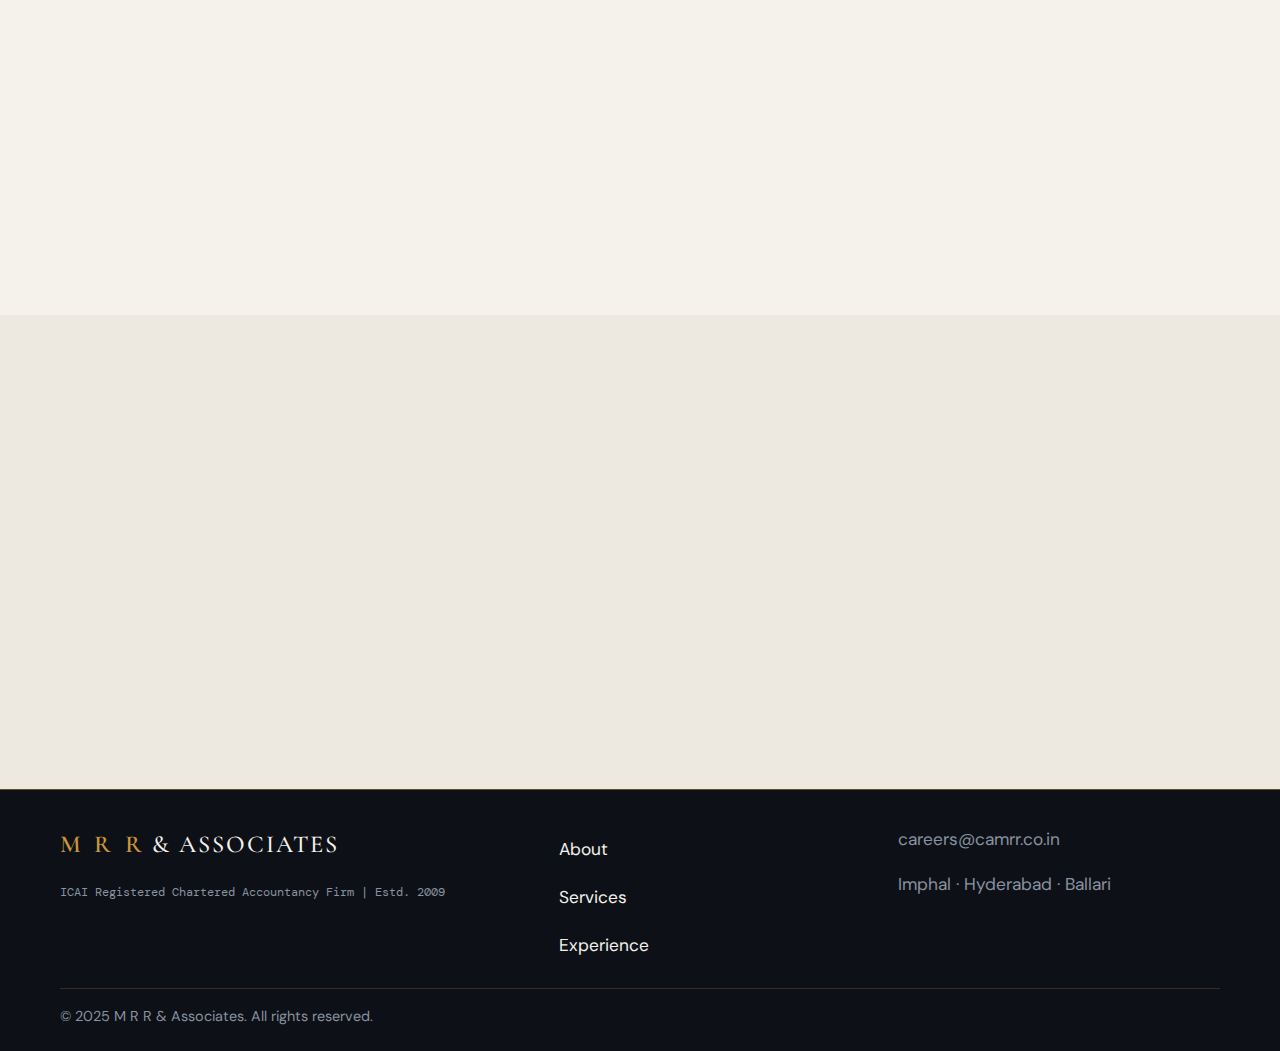
<file: careers.html>
<!doctype html>
<html lang="en">
<head>
  <meta charset="utf-8">
  <meta name="viewport" content="width=device-width, initial-scale=1">
  <title>Careers | M R R &amp; Associates</title>
  <meta name="description" content="Articleship and career opportunities at M R R & Associates across Imphal, Hyderabad, and Ballari.">
  <meta name="keywords" content="CA articleship Imphal, audit assistant jobs Hyderabad, tax associate jobs Ballari">
  <link rel="canonical" href="https://camrr.co.in/careers.html">
  <meta property="og:title" content="Careers | M R R &amp; Associates">
  <meta property="og:description" content="Join a partner-led CA firm with exposure to banking, taxation, audit and FEMA engagements.">
  <meta property="og:url" content="https://camrr.co.in/careers.html">
  <meta property="og:type" content="website">
  <link rel="preconnect" href="https://fonts.googleapis.com">
  <link rel="preconnect" href="https://fonts.gstatic.com" crossorigin>
  <link href="https://fonts.googleapis.com/css2?family=Cormorant+Garamond:wght@300;500;600&family=DM+Mono:wght@400&family=DM+Sans:wght@300;400;500&display=swap" rel="stylesheet">
  <link rel="stylesheet" href="assets/css/styles.min.css">
</head>
<body data-page="careers">
  <header class="site-header">
    <div class="container header-inner">
      <a class="brand" href="index.html"><span class="brand-mrr">M R R</span><span class="brand-and">&amp; Associates</span></a>
      <div class="nav-wrap">
        <nav class="nav-menu">
          <a class="nav-link" href="about.html" data-page-link="about">About</a>
          <a class="nav-link" href="services.html" data-page-link="services">Services</a>
          <a class="nav-link" href="clients.html" data-page-link="experience">Experience</a>
          <a class="nav-link" href="careers.html" data-page-link="careers">Careers</a>
          <a class="nav-link" href="contact.html" data-page-link="contact">Contact</a>
        </nav>
        <button class="menu-toggle" data-nav-toggle aria-expanded="false" aria-label="Open menu">
          <span class="menu-bars"><span></span><span></span><span></span></span>
        </button>
      </div>
    </div>
  </header>

  <div class="mobile-overlay" data-overlay>
    <button class="overlay-close" data-overlay-close aria-label="Close menu">×</button>
    <nav class="overlay-nav">
      <a href="about.html" data-overlay-link data-page-link="about" style="--i:1">About</a>
      <a href="services.html" data-overlay-link data-page-link="services" style="--i:2">Services</a>
      <a href="clients.html" data-overlay-link data-page-link="experience" style="--i:3">Experience</a>
      <a href="careers.html" data-overlay-link data-page-link="careers" style="--i:4">Careers</a>
      <a href="contact.html" data-overlay-link data-page-link="contact" style="--i:5">Contact</a>
    </nav>
  </div>

  <main>
    <section class="hero">
      <div class="hero-pattern" data-parallax aria-hidden="true">
        <svg viewBox="0 0 1400 800" fill="none" xmlns="http://www.w3.org/2000/svg">
          <path d="M0 190H1400" stroke="#C9963A" stroke-opacity=".24"/>
          <path d="M0 540H1400" stroke="#C9963A" stroke-opacity=".24"/>
          <circle cx="1120" cy="260" r="190" stroke="#C9963A" stroke-opacity=".2"/>
        </svg>
      </div>
      <div class="container">
        <p class="eyebrow reveal">Careers</p>
        <h1 class="hero-title reveal">
          <span class="word" style="--delay:.05s">Build</span>
          <span class="word" style="--delay:.17s">your</span>
          <span class="word" style="--delay:.29s">career</span><br>
          <span class="word" style="--delay:.41s">on</span>
          <span class="word" style="--delay:.53s">live</span>
          <span class="word" style="--delay:.65s">mandates.</span>
        </h1>
      </div>
    </section>

    <section class="section section-light">
      <div class="container career-grid">
        <article id="articleship-app" class="panel reveal">
          <h2 class="section-title">Start Your CA Journey With Us</h2>
          <p>Articleship is available across Imphal, Hyderabad, and Ballari under ICAI guidelines. Trainees work directly on banking audits, corporate taxation, compliance, and FEMA assignments.</p>
          <form class="mini-form" action="https://formsubmit.co/pamidiramarao@gmail.com" method="POST">
            <input type="hidden" name="_subject" value="Articleship Application - M R R & Associates">
            <input type="hidden" name="_captcha" value="false">
            <input type="hidden" name="_template" value="table">
            <input type="text" name="_honey" style="display:none">
            <input type="hidden" name="_next" value="https://camrr.co.in/thank-you.html">
            <div class="row">
              <div>
                <label for="article-name">Full Name</label>
                <input id="article-name" name="Full Name" type="text" required>
              </div>
              <div>
                <label for="article-email">Email</label>
                <input id="article-email" name="Email" type="email" required>
              </div>
            </div>
            <div class="row">
              <div>
                <label for="article-phone">Phone</label>
                <input id="article-phone" name="Phone" type="tel" required>
              </div>
              <div>
                <label for="article-office">Preferred Office</label>
                <select id="article-office" name="Preferred Office" required>
                  <option value="">Select office</option>
                  <option>Imphal</option>
                  <option>Hyderabad</option>
                  <option>Ballari</option>
                </select>
              </div>
            </div>
            <div>
              <label for="article-stage">CA Level</label>
              <select id="article-stage" name="CA Level" required>
                <option value="">Select level</option>
                <option>CA Inter - Group 1 cleared</option>
                <option>CA Inter - Both groups cleared</option>
                <option>Other</option>
              </select>
            </div>
            <div>
              <label for="article-message">Message</label>
              <textarea id="article-message" name="Message" placeholder="Include your attempt details, joining availability, and strengths." required></textarea>
            </div>
            <button class="btn btn-gold" type="submit">Apply for Articleship -></button>
            <p class="fine">Submissions go directly to our careers inbox.</p>
          </form>
        </article>
        <article id="join-team-app" class="panel reveal">
          <h2 class="section-title">Join Our Team</h2>
          <p>We are hiring semi-qualified CAs, audit assistants, and tax associates who want to grow in a firm that handles complex and high-accountability work.</p>
          <form class="mini-form" action="https://formsubmit.co/pamidiramarao@gmail.com" method="POST">
            <input type="hidden" name="_subject" value="Job Application - M R R & Associates">
            <input type="hidden" name="_captcha" value="false">
            <input type="hidden" name="_template" value="table">
            <input type="text" name="_honey" style="display:none">
            <input type="hidden" name="_next" value="https://camrr.co.in/thank-you.html">
            <div class="row">
              <div>
                <label for="job-name">Full Name</label>
                <input id="job-name" name="Full Name" type="text" required>
              </div>
              <div>
                <label for="job-email">Email</label>
                <input id="job-email" name="Email" type="email" required>
              </div>
            </div>
            <div class="row">
              <div>
                <label for="job-phone">Phone</label>
                <input id="job-phone" name="Phone" type="tel" required>
              </div>
              <div>
                <label for="job-role">Role</label>
                <select id="job-role" name="Role Applied For" required>
                  <option value="">Select role</option>
                  <option>Semi-qualified CA</option>
                  <option>Audit Assistant</option>
                  <option>Tax Associate</option>
                  <option>Other</option>
                </select>
              </div>
            </div>
            <div class="row">
              <div>
                <label for="job-exp">Experience</label>
                <input id="job-exp" name="Experience" type="text" placeholder="Example: 2 years in tax and audit">
              </div>
              <div>
                <label for="job-resume">Resume Link</label>
                <input id="job-resume" name="Resume Link" type="url" placeholder="https://drive.google.com/...">
              </div>
            </div>
            <div>
              <label for="job-message">Message</label>
              <textarea id="job-message" name="Message" placeholder="Mention notice period, current CTC, and preferred location." required></textarea>
            </div>
            <button class="btn btn-outline-dark" type="submit">Send Your Resume -></button>
            <p class="fine">This form sends directly to our hiring mailbox.</p>
          </form>
        </article>
      </div>
    </section>

    <section class="section section-cream">
      <div class="container reveal">
        <h2 class="section-title">Open Roles</h2>
        <div class="grid-3">
          <article class="card card-dark">
            <h3>Semi-qualified CA</h3>
            <p class="mono">Imphal / Hyderabad / Ballari</p>
            <p>Support tax, audit documentation, and compliance calendars for partner-managed portfolios.</p>
          </article>
          <article class="card card-dark">
            <h3>Audit Assistant</h3>
            <p class="mono">Imphal / Hyderabad / Ballari</p>
            <p>Field execution support for concurrent, statutory, stock, and internal audit assignments.</p>
          </article>
          <article class="card card-dark">
            <h3>Tax Associate</h3>
            <p class="mono">Imphal / Hyderabad / Ballari</p>
            <p>Income tax and GST return workflow, reconciliations, and regulatory response preparation.</p>
          </article>
        </div>
      </div>
    </section>
  </main>

  <footer class="footer">
    <div class="container footer-grid">
      <div>
        <a class="brand" href="index.html"><span class="brand-mrr">M R R</span><span class="brand-and">&amp; Associates</span></a>
        <small>ICAI Registered Chartered Accountancy Firm | Estd. 2009</small>
      </div>
      <div class="footer-links">
        <a href="about.html">About</a>
        <a href="services.html">Services</a>
        <a href="clients.html">Experience</a>
      </div>
      <div>
        <p>careers@camrr.co.in</p>
        <p>Imphal · Hyderabad · Ballari</p>
      </div>
    </div>
    <div class="container copyright">© 2025 M R R &amp; Associates. All rights reserved.</div>
  </footer>

  <script defer src="assets/js/main.js"></script>
</body>
</html>
</file>
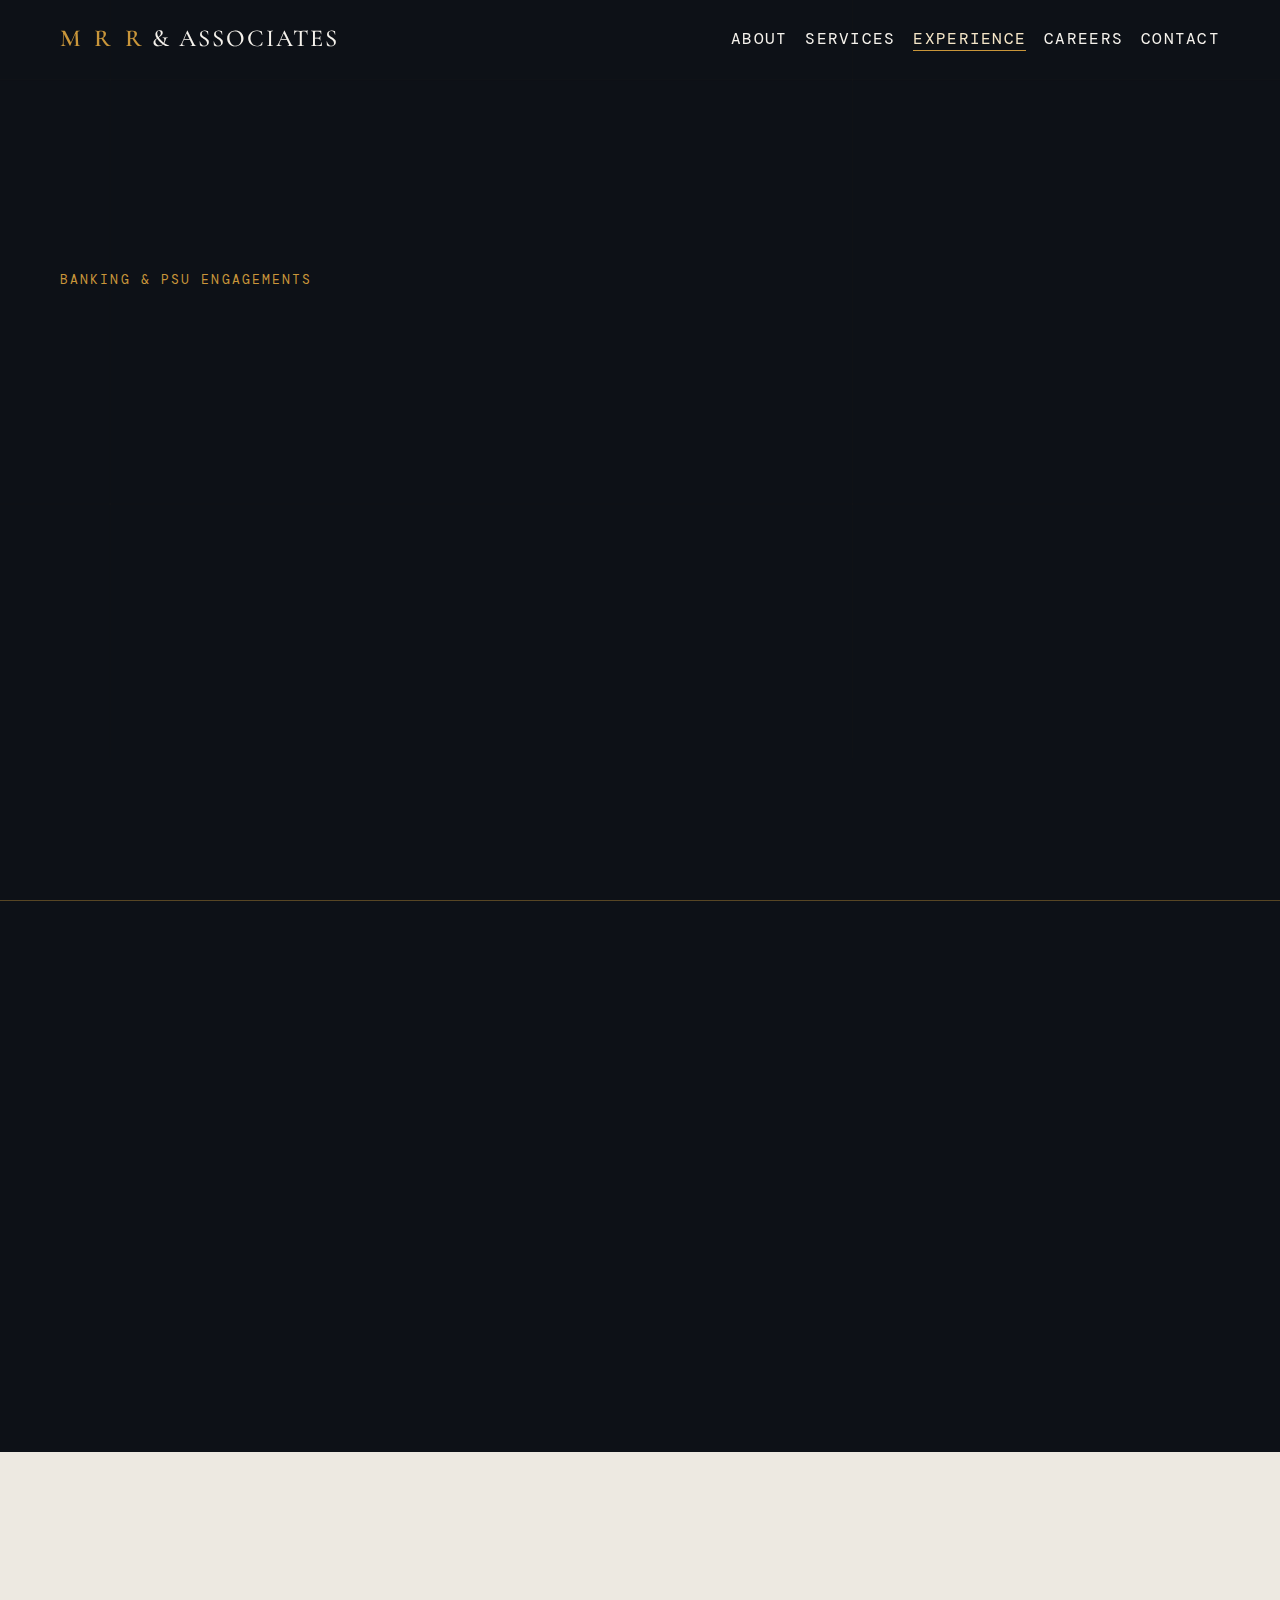
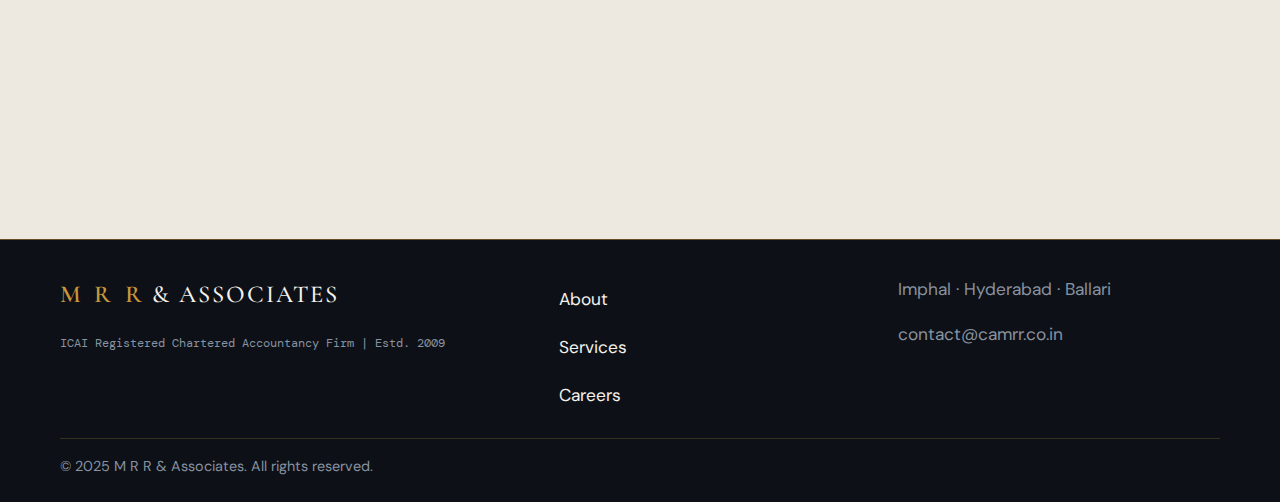
<file: clients.html>
<!doctype html>
<html lang="en">
<head>
  <meta charset="utf-8">
  <meta name="viewport" content="width=device-width, initial-scale=1">
  <title>Experience | M R R &amp; Associates</title>
  <meta name="description" content="Banking and PSU audit experience of M R R & Associates across Union Bank, Indian Bank, Bank of Baroda, and co-operative banks.">
  <meta name="keywords" content="Union Bank concurrent audit, Bank of Baroda statutory audit, CA firm banking experience">
  <link rel="canonical" href="https://camrr.co.in/clients.html">
  <meta property="og:title" content="Experience | M R R &amp; Associates">
  <meta property="og:description" content="Trusted audit and compliance partner for banking and institutional mandates across India.">
  <meta property="og:url" content="https://camrr.co.in/clients.html">
  <meta property="og:type" content="website">
  <link rel="preconnect" href="https://fonts.googleapis.com">
  <link rel="preconnect" href="https://fonts.gstatic.com" crossorigin>
  <link href="https://fonts.googleapis.com/css2?family=Cormorant+Garamond:wght@300;500;600&family=DM+Mono:wght@400&family=DM+Sans:wght@300;400;500&display=swap" rel="stylesheet">
  <link rel="stylesheet" href="assets/css/styles.min.css">
</head>
<body data-page="experience">
  <header class="site-header">
    <div class="container header-inner">
      <a class="brand" href="index.html"><span class="brand-mrr">M R R</span><span class="brand-and">&amp; Associates</span></a>
      <div class="nav-wrap">
        <nav class="nav-menu">
          <a class="nav-link" href="about.html" data-page-link="about">About</a>
          <a class="nav-link" href="services.html" data-page-link="services">Services</a>
          <a class="nav-link" href="clients.html" data-page-link="experience">Experience</a>
          <a class="nav-link" href="careers.html" data-page-link="careers">Careers</a>
          <a class="nav-link" href="contact.html" data-page-link="contact">Contact</a>
        </nav>
        <button class="menu-toggle" data-nav-toggle aria-expanded="false" aria-label="Open menu">
          <span class="menu-bars"><span></span><span></span><span></span></span>
        </button>
      </div>
    </div>
  </header>

  <div class="mobile-overlay" data-overlay>
    <button class="overlay-close" data-overlay-close aria-label="Close menu">×</button>
    <nav class="overlay-nav">
      <a href="about.html" data-overlay-link data-page-link="about" style="--i:1">About</a>
      <a href="services.html" data-overlay-link data-page-link="services" style="--i:2">Services</a>
      <a href="clients.html" data-overlay-link data-page-link="experience" style="--i:3">Experience</a>
      <a href="careers.html" data-overlay-link data-page-link="careers" style="--i:4">Careers</a>
      <a href="contact.html" data-overlay-link data-page-link="contact" style="--i:5">Contact</a>
    </nav>
  </div>

  <main>
    <section class="hero">
      <div class="hero-pattern" data-parallax aria-hidden="true">
        <svg viewBox="0 0 1400 800" fill="none" xmlns="http://www.w3.org/2000/svg">
          <path d="M0 160H1400" stroke="#C9963A" stroke-opacity=".24"/>
          <path d="M0 560H1400" stroke="#C9963A" stroke-opacity=".24"/>
          <path d="M200 0V800" stroke="#C9963A" stroke-opacity=".16"/>
          <path d="M900 0V800" stroke="#C9963A" stroke-opacity=".16"/>
        </svg>
      </div>
      <div class="container">
        <p class="eyebrow reveal">Banking &amp; PSU Engagements</p>
        <h1 class="hero-title reveal">
          <span class="word" style="--delay:.05s">Trusted</span>
          <span class="word" style="--delay:.17s">across</span>
          <span class="word" style="--delay:.29s">critical</span><br>
          <span class="word" style="--delay:.41s">institutional</span>
          <span class="word" style="--delay:.53s">mandates.</span>
        </h1>
      </div>
    </section>

    <section class="section section-dark rule-top">
      <div class="container reveal">
        <h2 class="section-title">Trusted by India's Leading Banks</h2>
        <p class="section-sub">Our partners bring hands-on experience from statutory and concurrent audits of nationalized banks, reflecting the trust placed in our work.</p>
        <ul class="bank-list">
          <li>Union Bank of India — Concurrent Auditor (2023-24, 2024-25, 2025-26)</li>
          <li>Indian Bank — Concurrent Auditor (2022-23)</li>
          <li>Bank of Baroda — Branch Statutory Audit (2023-24)</li>
          <li>Imphal Urban Co-operative Bank — Central Statutory Audit</li>
          <li>Manipur State Co-operative Bank — IS Audit (2021-22)</li>
          <li>Various Nationalized Banks — Stock Audits and Revenue Audits</li>
        </ul>
      </div>
    </section>

    <section class="section section-cream">
      <div class="container reveal">
        <h2 class="section-title">Industries We Serve</h2>
        <div class="tags">
          <span class="tag">Software</span>
          <span class="tag">Pharmaceuticals</span>
          <span class="tag">Import &amp; Export</span>
          <span class="tag">Infrastructure &amp; Real Estate</span>
          <span class="tag">Banking</span>
          <span class="tag">NGOs &amp; Trusts</span>
          <span class="tag">Hospitality &amp; Tourism</span>
          <span class="tag">Food Processing</span>
          <span class="tag">Hatcheries</span>
          <span class="tag">Construction</span>
        </div>
      </div>
    </section>
  </main>

  <footer class="footer">
    <div class="container footer-grid">
      <div>
        <a class="brand" href="index.html"><span class="brand-mrr">M R R</span><span class="brand-and">&amp; Associates</span></a>
        <small>ICAI Registered Chartered Accountancy Firm | Estd. 2009</small>
      </div>
      <div class="footer-links">
        <a href="about.html">About</a>
        <a href="services.html">Services</a>
        <a href="careers.html">Careers</a>
      </div>
      <div>
        <p>Imphal · Hyderabad · Ballari</p>
        <p>contact@camrr.co.in</p>
      </div>
    </div>
    <div class="container copyright">© 2025 M R R &amp; Associates. All rights reserved.</div>
  </footer>

  <script defer src="assets/js/main.js"></script>
</body>
</html>
</file>
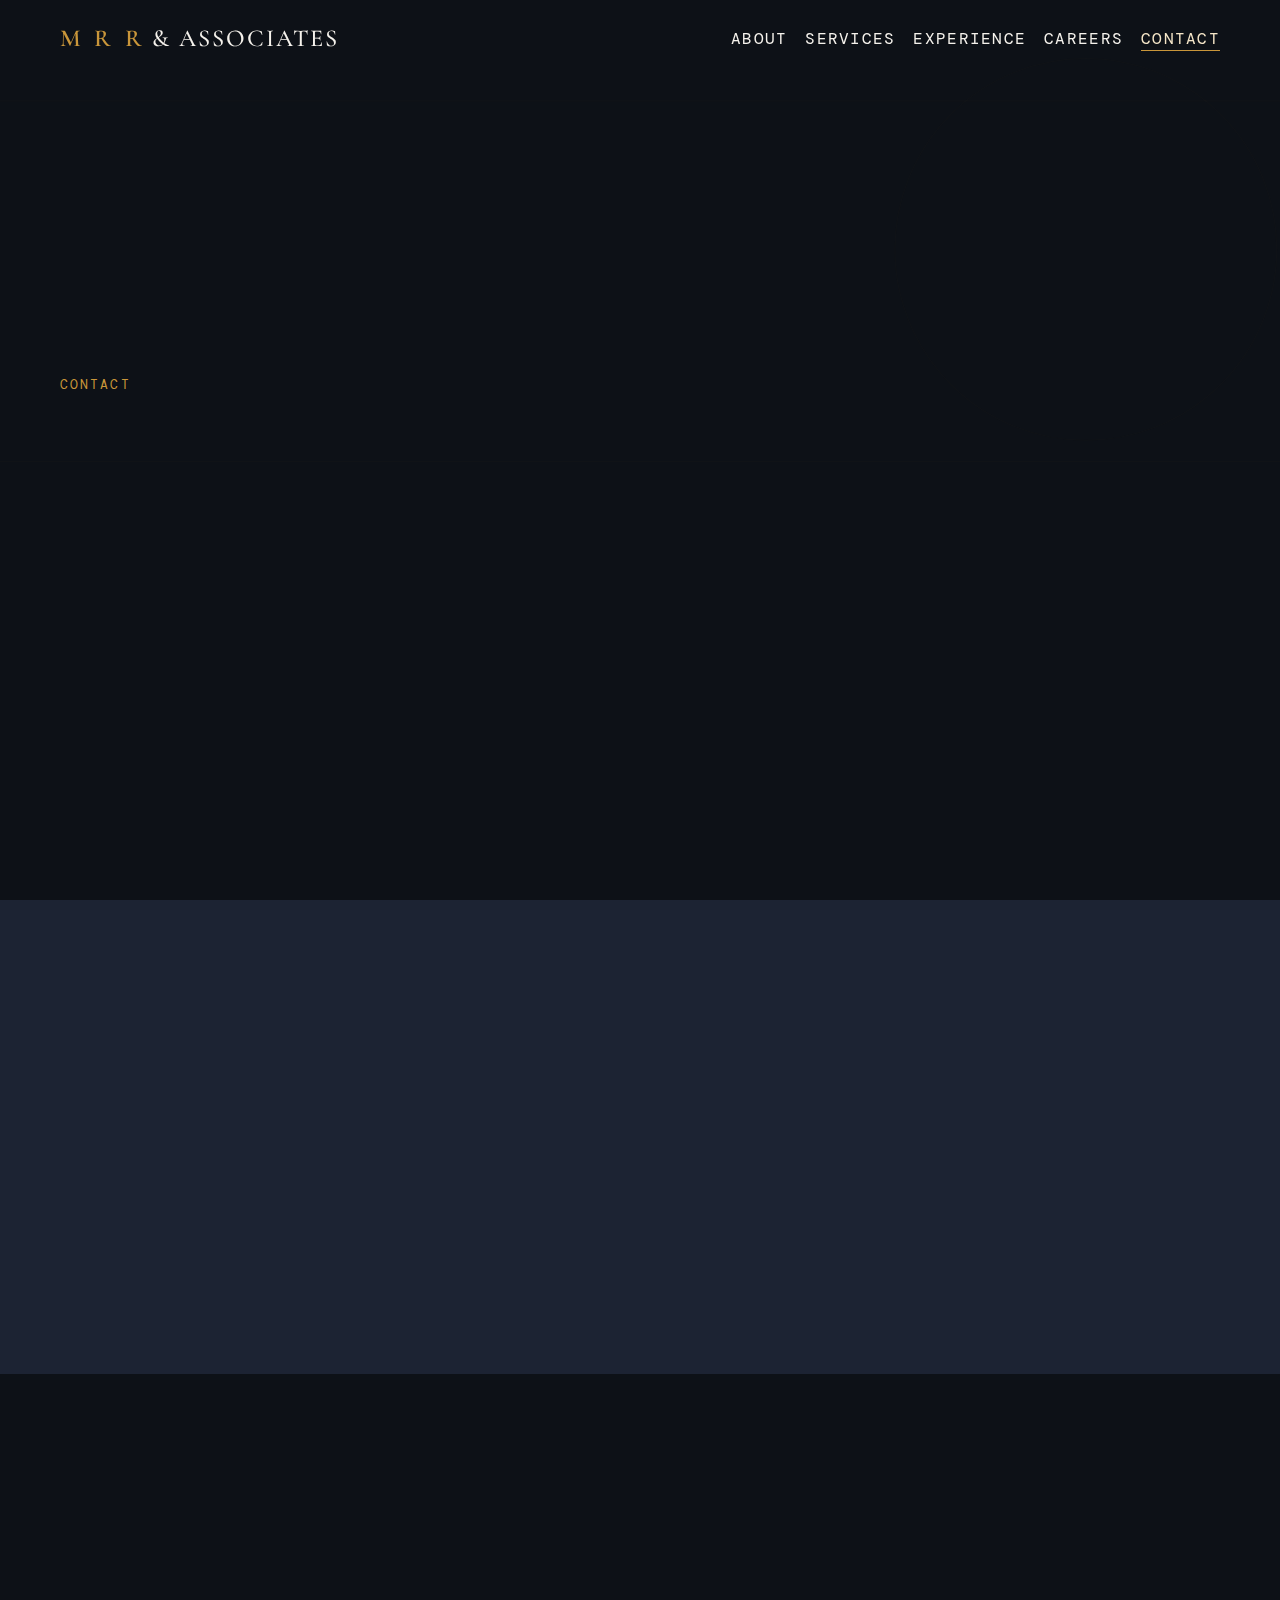
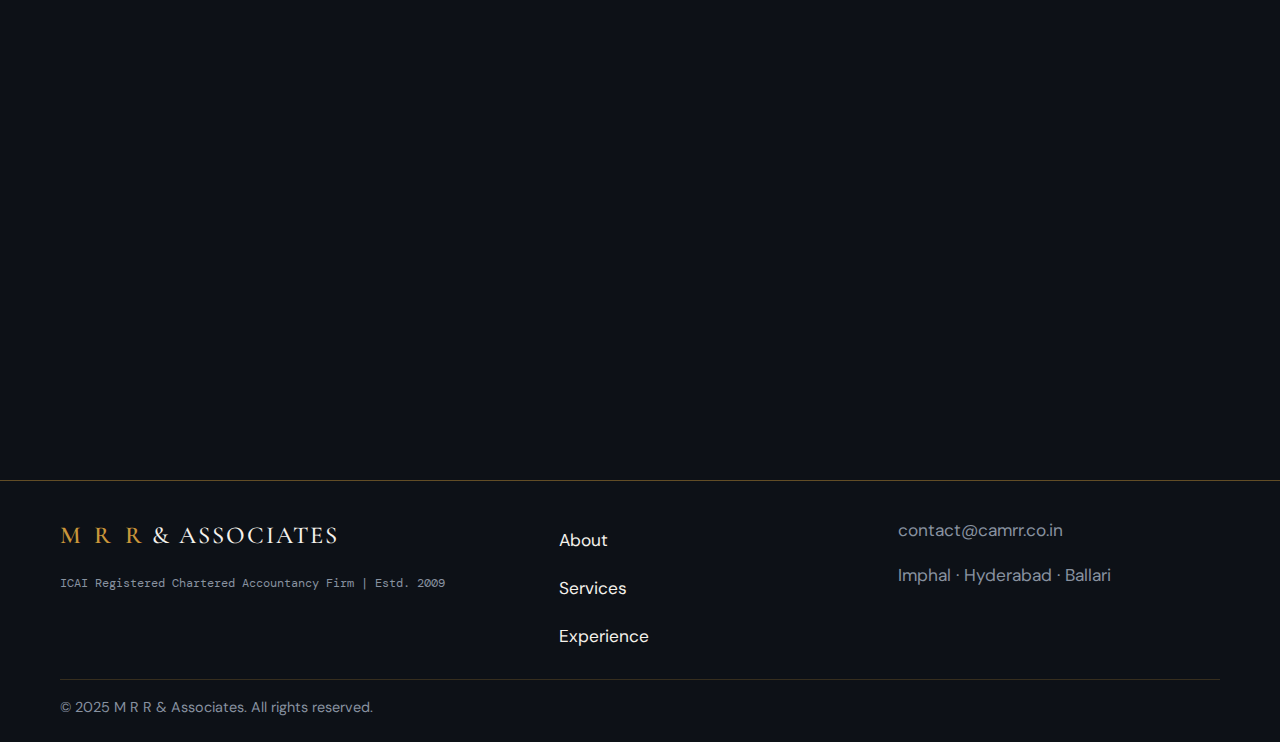
<file: contact.html>
<!doctype html>
<html lang="en">
<head>
  <meta charset="utf-8">
  <meta name="viewport" content="width=device-width, initial-scale=1">
  <title>Contact | M R R &amp; Associates</title>
  <meta name="description" content="Contact M R R & Associates at Imphal head office and Hyderabad/Ballari branches for audit, taxation, GST, and advisory requirements.">
  <meta name="keywords" content="MRR and Associates contact, CA firm Imphal address, Chartered Accountant Hyderabad contact">
  <link rel="canonical" href="https://camrr.co.in/contact.html">
  <meta property="og:title" content="Contact | M R R &amp; Associates">
  <meta property="og:description" content="Head office in Imphal with branches in Hyderabad and Ballari.">
  <meta property="og:url" content="https://camrr.co.in/contact.html">
  <meta property="og:type" content="website">
  <link rel="preconnect" href="https://fonts.googleapis.com">
  <link rel="preconnect" href="https://fonts.gstatic.com" crossorigin>
  <link href="https://fonts.googleapis.com/css2?family=Cormorant+Garamond:wght@300;500;600&family=DM+Mono:wght@400&family=DM+Sans:wght@300;400;500&display=swap" rel="stylesheet">
  <link rel="stylesheet" href="assets/css/styles.min.css">
</head>
<body data-page="contact">
  <header class="site-header">
    <div class="container header-inner">
      <a class="brand" href="index.html"><span class="brand-mrr">M R R</span><span class="brand-and">&amp; Associates</span></a>
      <div class="nav-wrap">
        <nav class="nav-menu">
          <a class="nav-link" href="about.html" data-page-link="about">About</a>
          <a class="nav-link" href="services.html" data-page-link="services">Services</a>
          <a class="nav-link" href="clients.html" data-page-link="experience">Experience</a>
          <a class="nav-link" href="careers.html" data-page-link="careers">Careers</a>
          <a class="nav-link" href="contact.html" data-page-link="contact">Contact</a>
        </nav>
        <button class="menu-toggle" data-nav-toggle aria-expanded="false" aria-label="Open menu">
          <span class="menu-bars"><span></span><span></span><span></span></span>
        </button>
      </div>
    </div>
  </header>

  <div class="mobile-overlay" data-overlay>
    <button class="overlay-close" data-overlay-close aria-label="Close menu">×</button>
    <nav class="overlay-nav">
      <a href="about.html" data-overlay-link data-page-link="about" style="--i:1">About</a>
      <a href="services.html" data-overlay-link data-page-link="services" style="--i:2">Services</a>
      <a href="clients.html" data-overlay-link data-page-link="experience" style="--i:3">Experience</a>
      <a href="careers.html" data-overlay-link data-page-link="careers" style="--i:4">Careers</a>
      <a href="contact.html" data-overlay-link data-page-link="contact" style="--i:5">Contact</a>
    </nav>
  </div>

  <main>
    <section class="hero">
      <div class="hero-pattern" data-parallax aria-hidden="true">
        <svg viewBox="0 0 1400 800" fill="none" xmlns="http://www.w3.org/2000/svg">
          <path d="M0 180H1400" stroke="#C9963A" stroke-opacity=".24"/>
          <path d="M0 520H1400" stroke="#C9963A" stroke-opacity=".24"/>
          <circle cx="1120" cy="320" r="180" stroke="#C9963A" stroke-opacity=".2"/>
        </svg>
      </div>
      <div class="container">
        <p class="eyebrow reveal">Contact</p>
        <h1 class="hero-title reveal">
          <span class="word" style="--delay:.05s">Let</span>
          <span class="word" style="--delay:.17s">us</span>
          <span class="word" style="--delay:.29s">discuss</span>
          <span class="word" style="--delay:.41s">your</span>
          <span class="word" style="--delay:.53s">mandate.</span>
        </h1>
      </div>
    </section>

    <section class="section section-mid">
      <div class="container">
        <h2 class="section-title reveal">Office Locations</h2>
        <div class="office-grid">
          <article class="panel reveal">
            <h3>Head Office</h3>
            <p class="mono">Imphal, Manipur</p>
            <p>M R R &amp; Associates, Imphal City, Manipur, India.</p>
          </article>
          <article class="panel reveal">
            <h3>Branch Office</h3>
            <p class="mono">Hyderabad, Telangana</p>
            <p>Client-facing compliance and advisory desk for Telangana and adjoining regions.</p>
          </article>
          <article class="panel reveal">
            <h3>Branch Office</h3>
            <p class="mono">Ballari, Karnataka</p>
            <p>Audit and taxation support center for Karnataka-based corporate and SME clients.</p>
          </article>
        </div>
      </div>
    </section>

    <section class="section section-dark">
      <div class="container reveal">
        <h2 class="section-title">Send an Enquiry</h2>
        <form class="panel" action="https://formsubmit.co/pamidiramarao@gmail.com" method="POST">
          <input type="hidden" name="_subject" value="New Website Enquiry - M R R & Associates">
          <input type="hidden" name="_captcha" value="false">
          <input type="hidden" name="_template" value="table">
          <input type="text" name="_honey" style="display:none">
          <input type="hidden" name="_next" value="https://camrr.co.in/thank-you.html">
          <div class="form-grid">
            <div>
              <label for="name">Name</label>
              <input id="name" name="Name" type="text" required>
            </div>
            <div>
              <label for="email">Email</label>
              <input id="email" name="Email" type="email" required>
            </div>
            <div>
              <label for="phone">Phone</label>
              <input id="phone" name="Phone" type="tel" required>
            </div>
            <div>
              <label for="service">Service</label>
              <select id="service" name="Service">
                <option>Audit &amp; Assurance</option>
                <option>Income Tax</option>
                <option>GST Services</option>
                <option>Company Law</option>
                <option>FEMA &amp; RBI</option>
              </select>
            </div>
            <div class="full">
              <label for="message">Message</label>
              <textarea id="message" name="Message" required></textarea>
            </div>
          </div>
          <button class="btn btn-gold" type="submit">Send Message →</button>
        </form>
      </div>
    </section>
  </main>

  <footer class="footer">
    <div class="container footer-grid">
      <div>
        <a class="brand" href="index.html"><span class="brand-mrr">M R R</span><span class="brand-and">&amp; Associates</span></a>
        <small>ICAI Registered Chartered Accountancy Firm | Estd. 2009</small>
      </div>
      <div class="footer-links">
        <a href="about.html">About</a>
        <a href="services.html">Services</a>
        <a href="clients.html">Experience</a>
      </div>
      <div>
        <p>contact@camrr.co.in</p>
        <p>Imphal · Hyderabad · Ballari</p>
      </div>
    </div>
    <div class="container copyright">© 2025 M R R &amp; Associates. All rights reserved.</div>
  </footer>

  <script defer src="assets/js/main.js"></script>
</body>
</html>
</file>
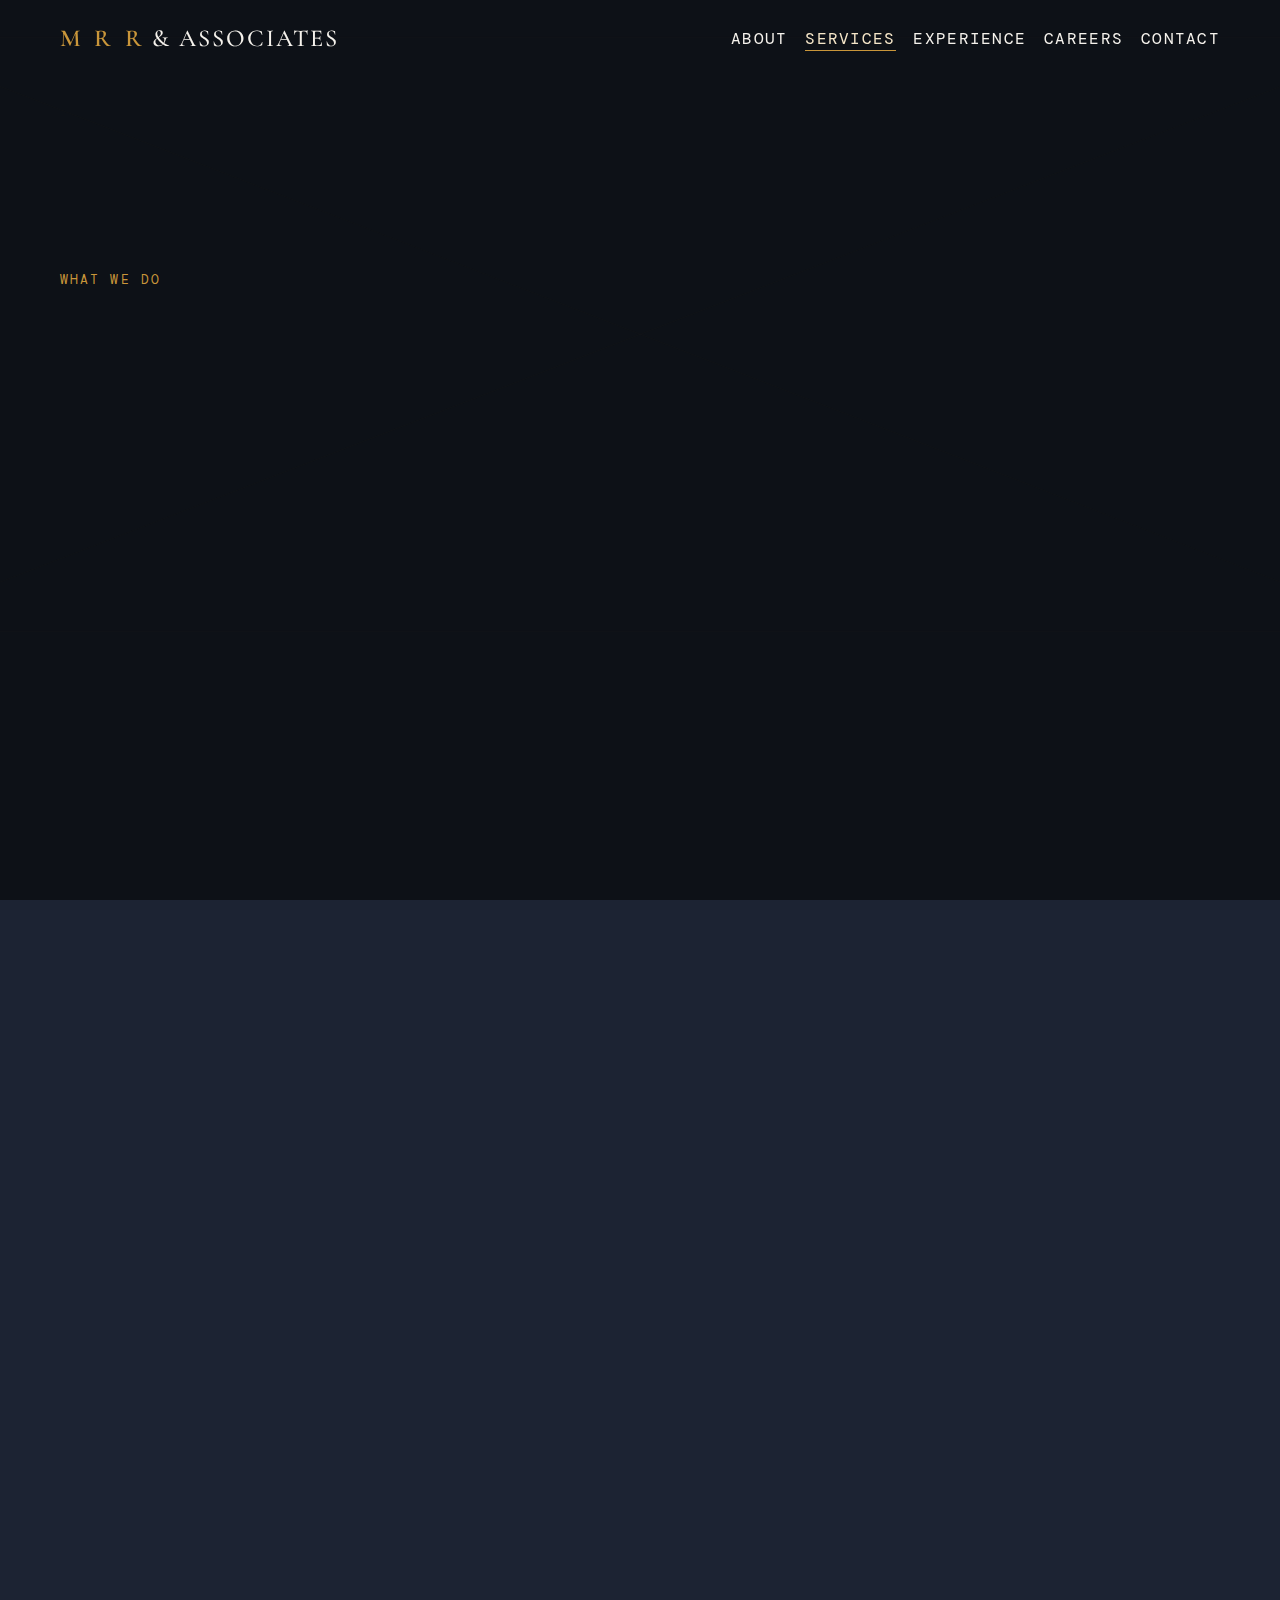
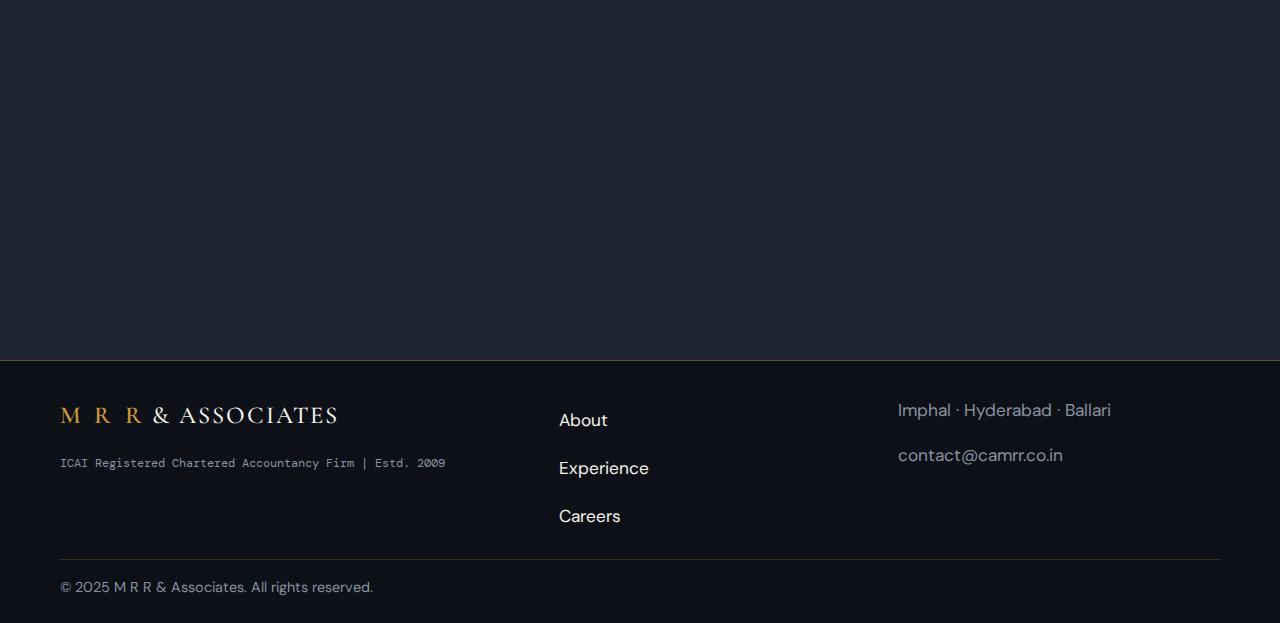
<file: services.html>
<!doctype html>
<html lang="en">
<head>
  <meta charset="utf-8">
  <meta name="viewport" content="width=device-width, initial-scale=1">
  <title>Services | M R R &amp; Associates</title>
  <meta name="description" content="Audit, taxation, GST, company law, FEMA, financial advisory, BPO, and NGO compliance services by M R R & Associates.">
  <meta name="keywords" content="Audit services Imphal, GST consultant Manipur, FEMA advisory Hyderabad, CA services Ballari">
  <link rel="canonical" href="https://camrr.co.in/services.html">
  <meta property="og:title" content="Services | M R R &amp; Associates">
  <meta property="og:description" content="Multi-disciplinary chartered accountancy services delivered by partner-led teams.">
  <meta property="og:url" content="https://camrr.co.in/services.html">
  <meta property="og:type" content="website">
  <link rel="preconnect" href="https://fonts.googleapis.com">
  <link rel="preconnect" href="https://fonts.gstatic.com" crossorigin>
  <link href="https://fonts.googleapis.com/css2?family=Cormorant+Garamond:wght@300;500;600&family=DM+Mono:wght@400&family=DM+Sans:wght@300;400;500&display=swap" rel="stylesheet">
  <link rel="stylesheet" href="assets/css/styles.min.css">
</head>
<body data-page="services">
  <header class="site-header">
    <div class="container header-inner">
      <a class="brand" href="index.html"><span class="brand-mrr">M R R</span><span class="brand-and">&amp; Associates</span></a>
      <div class="nav-wrap">
        <nav class="nav-menu">
          <a class="nav-link" href="about.html" data-page-link="about">About</a>
          <a class="nav-link" href="services.html" data-page-link="services">Services</a>
          <a class="nav-link" href="clients.html" data-page-link="experience">Experience</a>
          <a class="nav-link" href="careers.html" data-page-link="careers">Careers</a>
          <a class="nav-link" href="contact.html" data-page-link="contact">Contact</a>
        </nav>
        <button class="menu-toggle" data-nav-toggle aria-expanded="false" aria-label="Open menu">
          <span class="menu-bars"><span></span><span></span><span></span></span>
        </button>
      </div>
    </div>
  </header>

  <div class="mobile-overlay" data-overlay>
    <button class="overlay-close" data-overlay-close aria-label="Close menu">×</button>
    <nav class="overlay-nav">
      <a href="about.html" data-overlay-link data-page-link="about" style="--i:1">About</a>
      <a href="services.html" data-overlay-link data-page-link="services" style="--i:2">Services</a>
      <a href="clients.html" data-overlay-link data-page-link="experience" style="--i:3">Experience</a>
      <a href="careers.html" data-overlay-link data-page-link="careers" style="--i:4">Careers</a>
      <a href="contact.html" data-overlay-link data-page-link="contact" style="--i:5">Contact</a>
    </nav>
  </div>

  <main>
    <section class="hero">
      <div class="hero-pattern" data-parallax aria-hidden="true">
        <svg viewBox="0 0 1400 800" fill="none" xmlns="http://www.w3.org/2000/svg">
          <path d="M40 120L1360 120" stroke="#C9963A" stroke-opacity=".25"/>
          <path d="M40 680L1360 680" stroke="#C9963A" stroke-opacity=".25"/>
          <path d="M80 160L1320 640" stroke="#C9963A" stroke-opacity=".16"/>
          <path d="M1320 160L80 640" stroke="#C9963A" stroke-opacity=".16"/>
        </svg>
      </div>
      <div class="container">
        <p class="eyebrow reveal">What We Do</p>
        <h1 class="hero-title reveal">
          <span class="word" style="--delay:.05s">Comprehensive</span>
          <span class="word" style="--delay:.17s">financial</span>
          <span class="word" style="--delay:.29s">services</span><br>
          <span class="word" style="--delay:.41s">with</span>
          <span class="word" style="--delay:.53s">execution</span>
          <span class="word" style="--delay:.65s">rigor.</span>
        </h1>
      </div>
    </section>

    <section class="section section-mid">
      <div class="container">
        <h2 class="section-title reveal">Service Portfolio</h2>
        <div class="services-grid">
          <article class="service-card reveal">
            <div class="service-head">
              <svg class="service-icon" viewBox="0 0 24 24" fill="none"><rect x="4" y="4" width="16" height="16" rx="2" stroke="currentColor"/><path d="M4 10H20M10 4V20" stroke="currentColor"/></svg>
              <h3>Accounting Services</h3>
            </div>
            <p>Design, implement, and review accounting systems with advisory support across Indian GAAP, IFRS, and US GAAP.</p>
          </article>
          <article class="service-card reveal">
            <div class="service-head">
              <svg class="service-icon" viewBox="0 0 24 24" fill="none"><path d="M12 3L4 7V12C4 16.5 7 20.5 12 22C17 20.5 20 16.5 20 12V7L12 3Z" stroke="currentColor"/><path d="M9 12L11 14L15 10" stroke="currentColor"/></svg>
              <h3>Audit &amp; Assurance</h3>
            </div>
            <p>Statutory, internal, tax, concurrent, stock, and IS audits with due diligence and certification services.</p>
          </article>
          <article class="service-card reveal">
            <div class="service-head">
              <svg class="service-icon" viewBox="0 0 24 24" fill="none"><path d="M6 3H14L18 7V21H6V3Z" stroke="currentColor"/><path d="M14 3V7H18M9 12H15M9 16H13" stroke="currentColor"/></svg>
              <h3>Income Tax</h3>
            </div>
            <p>Returns, tax planning, TDS compliance, transfer pricing, and appeals before CIT and ITAT.</p>
          </article>
          <article class="service-card reveal">
            <div class="service-head">
              <svg class="service-icon" viewBox="0 0 24 24" fill="none"><rect x="3" y="5" width="18" height="14" rx="2" stroke="currentColor"/><path d="M7 9H17M7 13H12" stroke="currentColor"/></svg>
              <h3>GST Services</h3>
            </div>
            <p>GST registration, return filing, migration assistance, and complete indirect tax compliance management.</p>
          </article>
          <article class="service-card reveal">
            <div class="service-head">
              <svg class="service-icon" viewBox="0 0 24 24" fill="none"><path d="M4 20H20M6 20V10L12 6L18 10V20M9 20V13H15V20" stroke="currentColor"/></svg>
              <h3>Company Law</h3>
            </div>
            <p>Company formation, ROC compliance, mergers and acquisitions, and corporate restructuring support.</p>
          </article>
          <article class="service-card reveal">
            <div class="service-head">
              <svg class="service-icon" viewBox="0 0 24 24" fill="none"><path d="M4 18L10 12L14 15L20 8" stroke="currentColor"/><path d="M20 12V8H16" stroke="currentColor"/></svg>
              <h3>Financial Services</h3>
            </div>
            <p>Project reports, term and working capital loan arrangements, valuation studies, and financial due diligence.</p>
          </article>
          <article class="service-card reveal">
            <div class="service-head">
              <svg class="service-icon" viewBox="0 0 24 24" fill="none"><circle cx="12" cy="12" r="9" stroke="currentColor"/><path d="M3 12H21M12 3C14.5 5.5 14.5 18.5 12 21M12 3C9.5 5.5 9.5 18.5 12 21" stroke="currentColor"/></svg>
              <h3>FEMA &amp; RBI</h3>
            </div>
            <p>FEMA compliance, NRI and PIO advisory, ODI structuring, RBI approvals, and foreign collaboration support.</p>
          </article>
          <article class="service-card reveal">
            <div class="service-head">
              <svg class="service-icon" viewBox="0 0 24 24" fill="none"><circle cx="12" cy="12" r="3" stroke="currentColor"/><path d="M19 12H22M2 12H5M12 2V5M12 19V22M17 7L19 5M5 19L7 17M5 5L7 7M17 17L19 19" stroke="currentColor"/></svg>
              <h3>BPO Services</h3>
            </div>
            <p>Bookkeeping, payroll processing, and bank reconciliation services for MNCs and domestic organizations.</p>
          </article>
          <article class="service-card reveal">
            <div class="service-head">
              <svg class="service-icon" viewBox="0 0 24 24" fill="none"><path d="M3 12H21M12 3V21M5 7L9 11M15 13L19 17M15 7L19 11M5 17L9 13" stroke="currentColor"/></svg>
              <h3>Import-Export / SEZ</h3>
            </div>
            <p>Advisory on cross-border trade compliance, SEZ-linked documentation, and regulatory process support.</p>
          </article>
          <article class="service-card reveal">
            <div class="service-head">
              <svg class="service-icon" viewBox="0 0 24 24" fill="none"><path d="M12 20C12 20 4 15 4 9A4 4 0 0 1 12 7A4 4 0 0 1 20 9C20 15 12 20 12 20Z" stroke="currentColor"/><path d="M8 12H16" stroke="currentColor"/></svg>
              <h3>Societies &amp; NGOs</h3>
            </div>
            <p>Formation support, 12A/80G registration, FCRA approvals, and Section 35AC compliance guidance.</p>
          </article>
        </div>
      </div>
    </section>
  </main>

  <footer class="footer">
    <div class="container footer-grid">
      <div>
        <a class="brand" href="index.html"><span class="brand-mrr">M R R</span><span class="brand-and">&amp; Associates</span></a>
        <small>ICAI Registered Chartered Accountancy Firm | Estd. 2009</small>
      </div>
      <div class="footer-links">
        <a href="about.html">About</a>
        <a href="clients.html">Experience</a>
        <a href="careers.html">Careers</a>
      </div>
      <div>
        <p>Imphal · Hyderabad · Ballari</p>
        <p>contact@camrr.co.in</p>
      </div>
    </div>
    <div class="container copyright">© 2025 M R R &amp; Associates. All rights reserved.</div>
  </footer>

  <script defer src="assets/js/main.js"></script>
</body>
</html>
</file>
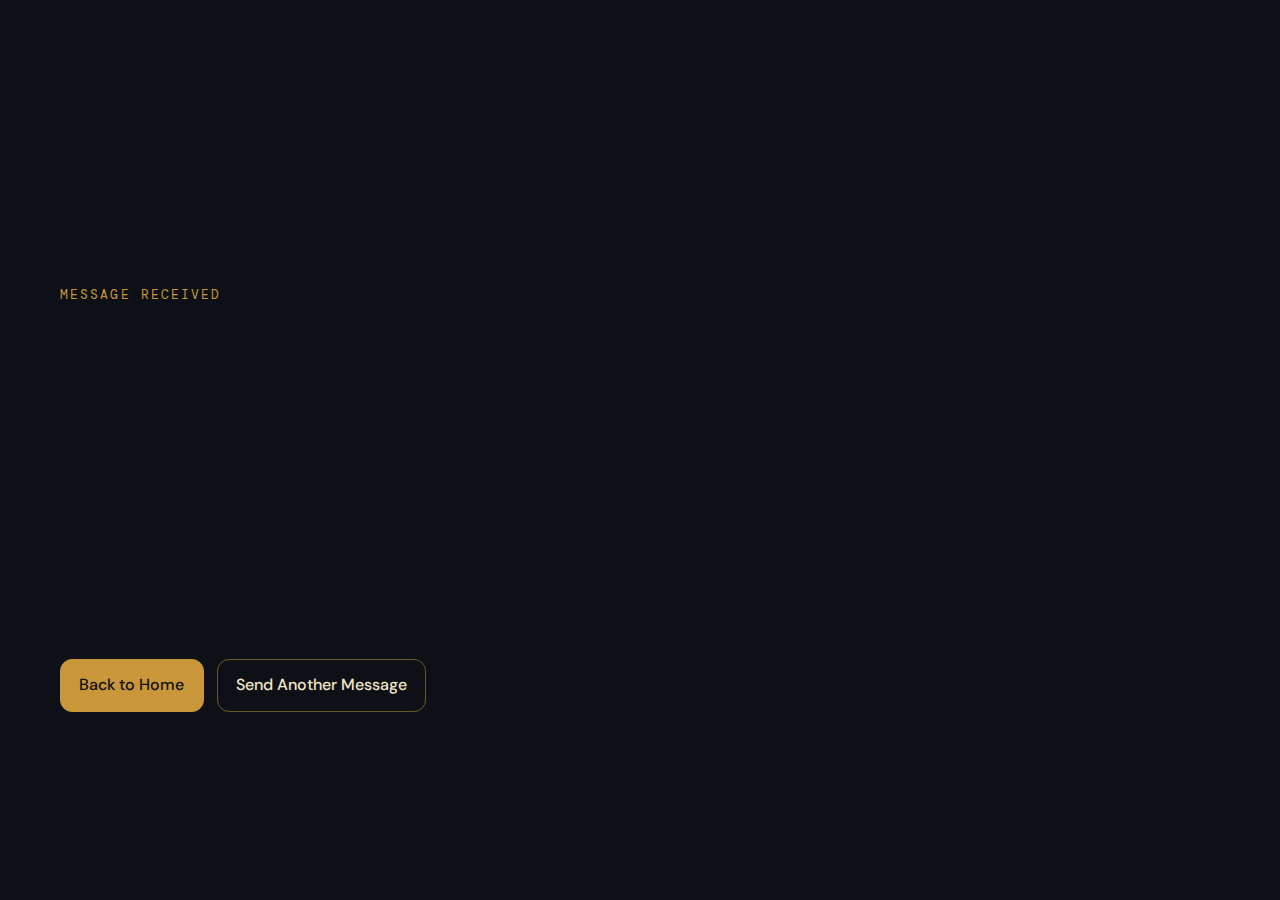
<file: thank-you.html>
<!doctype html>
<html lang="en">
<head>
  <meta charset="utf-8">
  <meta name="viewport" content="width=device-width, initial-scale=1">
  <title>Thank You | M R R &amp; Associates</title>
  <meta name="description" content="Thank you for contacting M R R & Associates. Our team will get back to you soon.">
  <link rel="canonical" href="https://camrr.co.in/thank-you.html">
  <link rel="preconnect" href="https://fonts.googleapis.com">
  <link rel="preconnect" href="https://fonts.gstatic.com" crossorigin>
  <link href="https://fonts.googleapis.com/css2?family=Cormorant+Garamond:wght@300;500;600&family=DM+Mono:wght@400&family=DM+Sans:wght@300;400;500&display=swap" rel="stylesheet">
  <link rel="stylesheet" href="assets/css/styles.min.css">
</head>
<body>
  <main>
    <section class="hero">
      <div class="container">
        <p class="eyebrow reveal">Message Received</p>
        <h1 class="hero-title reveal">
          <span class="word" style="--delay:.05s">Thank</span>
          <span class="word" style="--delay:.17s">you.</span><br>
          <span class="word" style="--delay:.29s">We</span>
          <span class="word" style="--delay:.41s">will</span>
          <span class="word" style="--delay:.53s">contact</span>
          <span class="word" style="--delay:.65s">you</span>
          <span class="word" style="--delay:.77s">shortly.</span>
        </h1>
        <div class="hero-actions">
          <a class="btn btn-gold" href="index.html">Back to Home</a>
          <a class="btn btn-outline" href="contact.html">Send Another Message</a>
        </div>
      </div>
    </section>
  </main>
  <script defer src="assets/js/main.js"></script>
</body>
</html>
</file>
<file: assets/css/styles.min.css>
:root{
  --slate-950:#0D1117;
  --slate-900:#1C2333;
  --slate-800:#252D3D;
  --slate-600:#4A5568;
  --gold-400:#C9963A;
  --gold-300:#DBA84A;
  --gold-100:#F5E6C8;
  --cream:#F5F2EC;
  --cream-dark:#EDE9E1;
  --text-muted:#8892A0;
  --text-light:#F5F2EC;
}

*,
*::before,
*::after{box-sizing:border-box}

html{scroll-behavior:smooth}

body{
  margin:0;
  overflow-x:hidden;
  font-family:"DM Sans","Segoe UI",sans-serif;
  font-size:clamp(.98rem,.24vw + .92rem,1.08rem);
  line-height:1.65;
  color:var(--text-muted);
  background:var(--slate-950);
}

img,svg,canvas{max-width:100%}

a{text-decoration:none;color:inherit}

h1,h2,h3,h4{
  margin:0;
  color:var(--text-light);
  line-height:1.1;
  font-family:"Cormorant Garamond",Georgia,serif;
}

p{margin:0 0 1rem}

.container{
  width:min(1160px,92%);
  margin-inline:auto;
}

.section{
  padding:clamp(3.2rem,8vw,6rem) 0;
  position:relative;
}

.section-dark{background:var(--slate-950)}
.section-mid{background:var(--slate-900)}
.section-light{background:var(--cream);color:var(--slate-900)}
.section-cream{background:var(--cream-dark);color:var(--slate-900)}

.section-light h2,.section-light h3,.section-light h4,
.section-cream h2,.section-cream h3,.section-cream h4{color:var(--slate-900)}

.section-title{
  font-size:clamp(2rem,5vw,4rem);
  font-weight:500;
  letter-spacing:.01em;
  margin-bottom:.7rem;
}

.section-sub{
  max-width:70ch;
  color:inherit;
  opacity:.82;
  font-size:clamp(1rem,1.2vw,1.14rem);
}

.site-header{
  position:fixed;
  inset:0 0 auto 0;
  z-index:100;
  min-height:78px;
  transition:background-color .3s ease,backdrop-filter .3s ease,border-color .3s ease;
}

.site-header.scrolled{
  background:rgba(28,35,51,.95);
  backdrop-filter:blur(20px);
  border-bottom:1px solid rgba(201,150,58,.22);
}

.header-inner{
  min-height:78px;
  display:flex;
  align-items:center;
  justify-content:space-between;
  gap:20px;
}

.brand{
  display:flex;
  align-items:baseline;
  gap:.45rem;
  letter-spacing:.15em;
  text-transform:uppercase;
  font-family:"Cormorant Garamond",serif;
  font-size:clamp(1.06rem,1vw + .8rem,1.52rem);
  white-space:nowrap;
}

.brand-mrr{color:var(--gold-400);font-weight:600}
.brand-and{color:var(--cream);font-weight:500;letter-spacing:.08em}
.section-light .brand-and,.section-cream .brand-and{color:var(--slate-900)}

.nav-wrap{
  display:flex;
  align-items:center;
  gap:1.1rem;
}

.nav-menu{
  display:flex;
  align-items:center;
  gap:clamp(.7rem,1.4vw,1.7rem);
}

.nav-link{
  position:relative;
  font-size:clamp(.88rem,.4vw + .78rem,1rem);
  letter-spacing:.08em;
  text-transform:uppercase;
  font-family:"DM Mono",monospace;
  color:var(--cream);
  min-height:48px;
  display:inline-flex;
  align-items:center;
}

.nav-link::after{
  content:"";
  position:absolute;
  left:0;
  right:0;
  bottom:.72rem;
  height:1px;
  background:var(--gold-400);
  transform:scaleX(0);
  transform-origin:left;
}

.nav-link:hover::after,
.nav-link[aria-current="page"]::after{transform:scaleX(1)}
.nav-link[aria-current="page"]{color:var(--gold-100)}

.menu-toggle{
  width:48px;
  height:48px;
  border:1px solid rgba(201,150,58,.35);
  border-radius:12px;
  background:transparent;
  color:var(--cream);
  display:none;
  align-items:center;
  justify-content:center;
  cursor:pointer;
}

.menu-bars{
  position:relative;
  width:20px;
  height:14px;
}

.menu-bars span{
  position:absolute;
  left:0;
  width:100%;
  height:1.5px;
  border-radius:999px;
  background:var(--cream);
  transition:transform .28s ease,opacity .28s ease,top .28s ease;
}

.menu-bars span:nth-child(1){top:0}
.menu-bars span:nth-child(2){top:6px}
.menu-bars span:nth-child(3){top:12px}

body.nav-open .menu-bars span:nth-child(1){top:6px;transform:rotate(45deg)}
body.nav-open .menu-bars span:nth-child(2){opacity:0}
body.nav-open .menu-bars span:nth-child(3){top:6px;transform:rotate(-45deg)}

.mobile-overlay{
  position:fixed;
  inset:0;
  background:rgba(13,17,23,.98);
  z-index:90;
  transform:translateX(100%);
  opacity:0;
  pointer-events:none;
  display:grid;
  place-items:center;
  transition:transform .38s ease,opacity .38s ease;
}

body.nav-open .mobile-overlay{
  transform:none;
  opacity:1;
  pointer-events:auto;
}

.overlay-close{
  position:absolute;
  top:1rem;
  right:4%;
  width:48px;
  height:48px;
  border:1px solid rgba(201,150,58,.35);
  border-radius:12px;
  background:transparent;
  color:var(--cream);
  font-size:1.6rem;
  line-height:1;
  cursor:pointer;
}

.overlay-nav{
  display:grid;
  gap:1rem;
  text-align:center;
}

.overlay-nav a{
  color:var(--cream);
  font-family:"Cormorant Garamond",serif;
  font-size:clamp(2rem,7vw,3.1rem);
  font-weight:500;
  letter-spacing:.04em;
  min-height:48px;
  display:flex;
  align-items:center;
  justify-content:center;
  opacity:0;
  transform:translateX(-26px);
  transition:transform .4s ease,opacity .4s ease;
  transition-delay:calc(var(--i,1) * 70ms);
}

body.nav-open .overlay-nav a{opacity:1;transform:none}

.hero{
  min-height:100svh;
  padding-top:96px;
  background:var(--slate-950);
  display:flex;
  align-items:center;
  position:relative;
  overflow:hidden;
}

.hero-pattern{
  position:absolute;
  inset:-10% -8% auto -8%;
  opacity:.1;
  pointer-events:none;
  will-change:transform;
}

.hero-grid{
  display:grid;
  gap:1.5rem;
  align-items:center;
  position:relative;
}

.eyebrow{
  color:var(--gold-400);
  font-family:"DM Mono",monospace;
  letter-spacing:.16em;
  text-transform:uppercase;
  font-size:clamp(.72rem,.25vw + .68rem,.82rem);
  margin-bottom:.9rem;
}

.hero-title{
  font-size:clamp(2.4rem,8vw,6rem);
  font-weight:300;
  color:var(--cream);
  max-width:16ch;
}

.hero-title .word{
  display:inline-block;
  opacity:0;
  transform:translateY(18px);
  margin-right:.16em;
}

.hero-sub{
  max-width:65ch;
  font-size:clamp(1.02rem,.5vw + .96rem,1.2rem);
}

.hero-actions{
  margin-top:1.4rem;
  display:flex;
  gap:.8rem;
  flex-wrap:wrap;
}

.btn{
  min-height:48px;
  padding:.78rem 1.15rem;
  border-radius:12px;
  border:1px solid transparent;
  font-family:"DM Sans",sans-serif;
  font-size:clamp(.95rem,.3vw + .88rem,1rem);
  font-weight:500;
  display:inline-flex;
  align-items:center;
  justify-content:center;
  gap:.4rem;
}

.btn-gold{
  color:var(--slate-950);
  background:var(--gold-400);
  border-color:var(--gold-400);
}

.btn-outline{
  color:var(--gold-100);
  border-color:rgba(201,150,58,.52);
  background:transparent;
}

.btn-outline-dark{
  color:var(--slate-900);
  border-color:rgba(28,35,51,.45);
  background:transparent;
}

.scroll-indicator{
  position:absolute;
  left:50%;
  bottom:1.3rem;
  transform:translateX(-50%);
}

.scroll-indicator span{
  width:1px;
  height:42px;
  display:block;
  background:linear-gradient(to bottom,rgba(201,150,58,.3),var(--gold-400),rgba(201,150,58,.2));
}

.quote{
  font-size:clamp(1.8rem,4.4vw,3.3rem);
  font-weight:500;
  color:var(--slate-900);
  max-width:17ch;
  margin-bottom:1rem;
}

.about-grid{
  display:grid;
  gap:1.2rem;
}

.stat-grid{
  display:grid;
  grid-template-columns:repeat(2,minmax(0,1fr));
  gap:.8rem;
}

.stat-card{
  background:var(--slate-900);
  border:1px solid rgba(201,150,58,.2);
  border-radius:14px;
  padding:1rem;
}

.stat-num{
  display:block;
  color:var(--gold-400);
  font-family:"Cormorant Garamond",serif;
  font-weight:600;
  font-size:clamp(1.8rem,5vw,2.8rem);
}

.stat-label{
  font-family:"DM Mono",monospace;
  color:var(--gold-100);
  letter-spacing:.08em;
  text-transform:uppercase;
  font-size:clamp(.68rem,.1vw + .66rem,.76rem);
}

.grid-3{
  display:grid;
  gap:1rem;
}

.card{
  border-radius:16px;
  border:1px solid rgba(201,150,58,.15);
  padding:1.2rem;
}

.card-dark{
  background:var(--slate-900);
  color:var(--text-muted);
}

.card-dark h3{color:var(--gold-100)}

.mono{
  font-family:"DM Mono",monospace;
  font-size:clamp(.7rem,.15vw + .66rem,.78rem);
  letter-spacing:.08em;
  text-transform:uppercase;
}

.services-grid{
  display:grid;
  grid-template-columns:1fr;
  gap:1rem;
  margin-top:1.6rem;
}

.service-card{
  background:rgba(255,255,255,.04);
  backdrop-filter:blur(12px);
  -webkit-backdrop-filter:blur(12px);
  border:1px solid rgba(201,150,58,.15);
  border-radius:16px;
  padding:1.2rem;
}

.service-head{
  display:flex;
  gap:.8rem;
  align-items:flex-start;
  margin-bottom:.75rem;
}

.service-icon{
  width:36px;
  height:36px;
  color:var(--gold-400);
  flex:0 0 auto;
}

.service-card h3{
  font-size:clamp(1.38rem,3vw,1.82rem);
  color:var(--cream);
}

.service-card p{
  color:var(--text-muted);
  margin:0;
}

.rule-top{
  border-top:1px solid rgba(201,150,58,.4);
}

.bank-list{
  list-style:none;
  padding:0;
  margin:1.5rem 0 0;
  display:grid;
  gap:.72rem;
}

.bank-list li{
  position:relative;
  padding-left:1.25rem;
  font-family:"DM Mono",monospace;
  color:var(--gold-100);
  font-size:clamp(.78rem,.2vw + .75rem,.9rem);
}

.bank-list li::before{
  content:"";
  position:absolute;
  width:6px;
  height:6px;
  border-radius:50%;
  left:0;
  top:.6em;
  background:var(--gold-400);
}

.quick-links-grid{
  display:grid;
  gap:1rem;
}

.quick-links-panel{
  background:rgba(255,255,255,.8);
}

.quick-links-list{
  list-style:none;
  margin:1.1rem 0 0;
  padding:0;
  display:grid;
  gap:.72rem;
}

.quick-links-list a{
  min-height:48px;
  display:flex;
  align-items:center;
  color:var(--slate-900);
  border:1px solid rgba(28,35,51,.16);
  background:#fff;
  border-radius:12px;
  padding:.64rem .88rem;
  font-family:"DM Mono",monospace;
  font-size:clamp(.72rem,.14vw + .7rem,.82rem);
  letter-spacing:.04em;
}

.quick-links-list a:hover{
  border-color:var(--gold-400);
}

.ca-logo-panel{
  background:rgba(13,17,23,.94);
  color:var(--text-muted);
  display:grid;
  align-content:start;
  gap:.75rem;
}

.ca-logo-panel .eyebrow{
  margin:0;
}

.ca-logo{
  width:min(100%,280px);
  height:auto;
}

.tags{
  margin-top:1.2rem;
  display:flex;
  flex-wrap:wrap;
  gap:.62rem;
}

.tag{
  min-height:48px;
  padding:.64rem .9rem;
  display:inline-flex;
  align-items:center;
  justify-content:center;
  border-radius:999px;
  border:1px solid rgba(28,35,51,.2);
  background:var(--slate-900);
  color:var(--gold-100);
  font-size:clamp(.84rem,.2vw + .8rem,.92rem);
  transition:border-color .3s ease,transform .3s ease;
}

.career-grid,
.office-grid,
.form-grid,
.footer-grid{display:grid;gap:1rem}

.panel{
  border-radius:16px;
  border:1px solid rgba(201,150,58,.2);
  padding:1.2rem;
  background:rgba(255,255,255,.34);
}

.section-mid .panel{
  background:rgba(255,255,255,.02);
  color:var(--text-muted);
}

.mini-form{
  margin-top:1rem;
  display:grid;
  gap:.72rem;
}

.mini-form .row{
  display:grid;
  gap:.72rem;
}

.fine{
  font-size:clamp(.78rem,.2vw + .74rem,.88rem);
  color:inherit;
  opacity:.75;
}

label{
  display:block;
  margin-bottom:.3rem;
  color:var(--gold-100);
  font-family:"DM Mono",monospace;
  font-size:clamp(.66rem,.12vw + .64rem,.76rem);
  letter-spacing:.08em;
  text-transform:uppercase;
}

input,textarea,select{
  width:100%;
  min-height:48px;
  border-radius:10px;
  border:1px solid rgba(201,150,58,.2);
  background:var(--slate-800);
  color:var(--cream);
  padding:.68rem .76rem;
  font:inherit;
}

textarea{min-height:126px;resize:vertical}

input:focus,textarea:focus,select:focus{
  outline:none;
  border-color:var(--gold-400);
  box-shadow:0 0 0 2px rgba(201,150,58,.2);
}

.section-light label,
.section-cream label{
  color:var(--slate-900);
}

.section-light input,
.section-light textarea,
.section-light select,
.section-cream input,
.section-cream textarea,
.section-cream select{
  background:#fff;
  color:var(--slate-900);
  border-color:rgba(28,35,51,.2);
}

.footer{
  background:var(--slate-950);
  border-top:1px solid rgba(201,150,58,.45);
  padding:2.2rem 0 1.4rem;
}

.footer .brand{margin-bottom:.7rem}

.footer small{
  color:var(--text-muted);
  font-family:"DM Mono",monospace;
  font-size:clamp(.66rem,.12vw + .64rem,.76rem);
}

.footer-links a{
  min-height:48px;
  display:flex;
  align-items:center;
  color:var(--cream);
}

.copyright{
  margin-top:1.2rem;
  border-top:1px solid rgba(201,150,58,.22);
  padding-top:1rem;
  color:var(--text-muted);
  font-size:clamp(.82rem,.2vw + .78rem,.9rem);
}

.reveal{opacity:0;transform:translateY(30px)}
.reveal.is-visible{opacity:1;transform:none}

@media (min-width:768px){
  .about-grid{grid-template-columns:1.1fr .9fr;gap:1.5rem}
  .services-grid{grid-template-columns:repeat(2,minmax(0,1fr))}
  .quick-links-grid{grid-template-columns:1.15fr .85fr}
  .career-grid{grid-template-columns:repeat(2,minmax(0,1fr))}
  .office-grid{grid-template-columns:repeat(3,minmax(0,1fr))}
  .form-grid{grid-template-columns:repeat(2,minmax(0,1fr))}
  .form-grid .full{grid-column:1 / -1}
  .footer-grid{grid-template-columns:1.2fr .8fr .8fr}
  .mini-form .row{grid-template-columns:repeat(2,minmax(0,1fr))}
}

@media (min-width:1080px){
  .services-grid{grid-template-columns:repeat(3,minmax(0,1fr))}
  .grid-3{grid-template-columns:repeat(3,minmax(0,1fr))}
}

@media (max-width:860px){
  .nav-menu{display:none}
  .menu-toggle{display:flex}
}

@media (max-width:480px){
  .hero-actions{flex-direction:column;align-items:stretch}
}

@media (prefers-reduced-motion:no-preference){
  .nav-link::after{transition:transform .3s ease}
  .reveal{transition:opacity .72s ease,transform .72s ease}
  .hero-title .word{animation:heroWord .7s ease forwards;animation-delay:var(--delay,0s)}
  .scroll-indicator span{animation:bounce 1.8s infinite}
  .service-card,
  .tag,
  .btn{transition:transform .3s ease,border-color .3s ease,background-color .3s ease,color .3s ease}
  .btn:hover{transform:translateY(-2px)}
  .tag:hover{border-color:var(--gold-400);transform:translateY(-1px)}
  .service-card:hover{
    border-color:rgba(201,150,58,.5);
    transform:translateY(-6px);
  }
  .btn-outline-dark:hover{
    background:rgba(28,35,51,.08);
    border-color:var(--slate-900);
  }
}

@media (prefers-reduced-motion:reduce){
  *,*::before,*::after{animation:none!important;transition:none!important}
  .reveal,.hero-title .word{opacity:1;transform:none}
}

@keyframes heroWord{
  0%{opacity:0;transform:translateY(18px)}
  100%{opacity:1;transform:translateY(0)}
}

@keyframes bounce{
  0%,100%{transform:translateY(0)}
  50%{transform:translateY(10px)}
}
</file>
